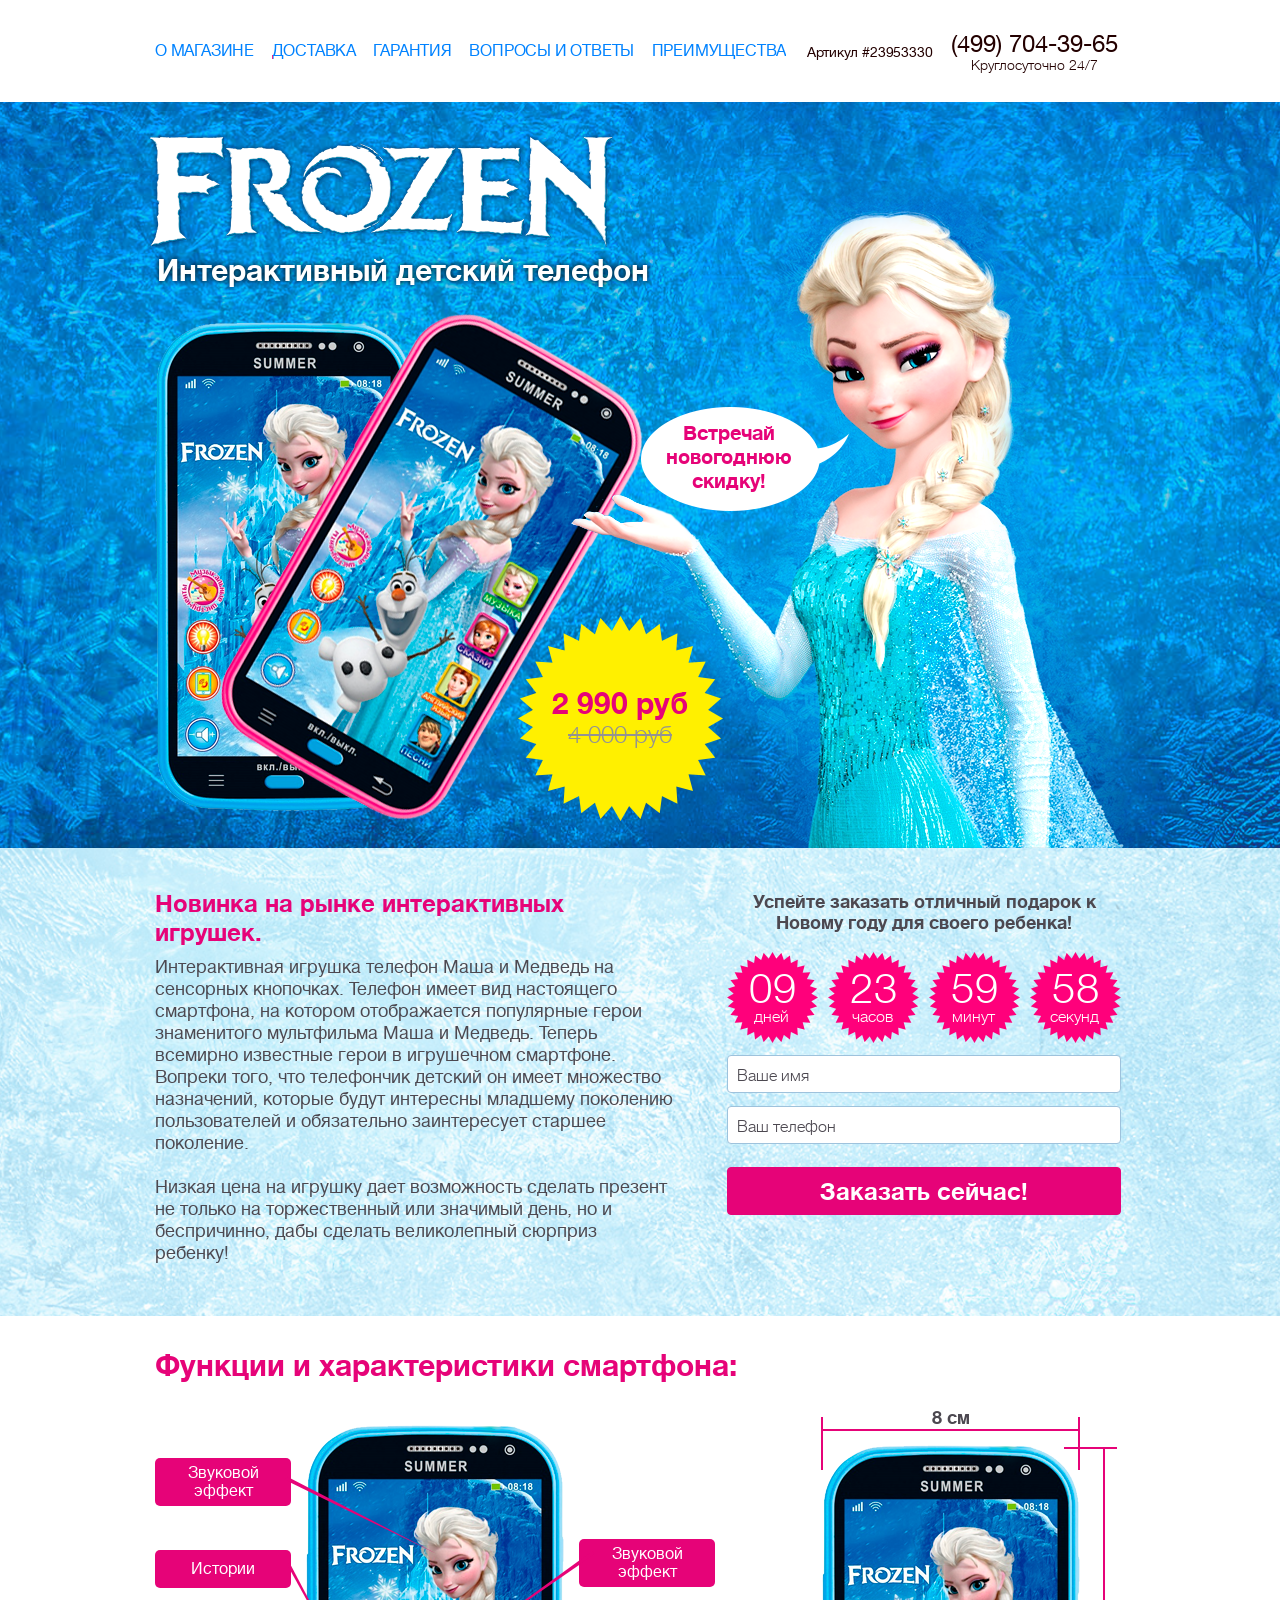
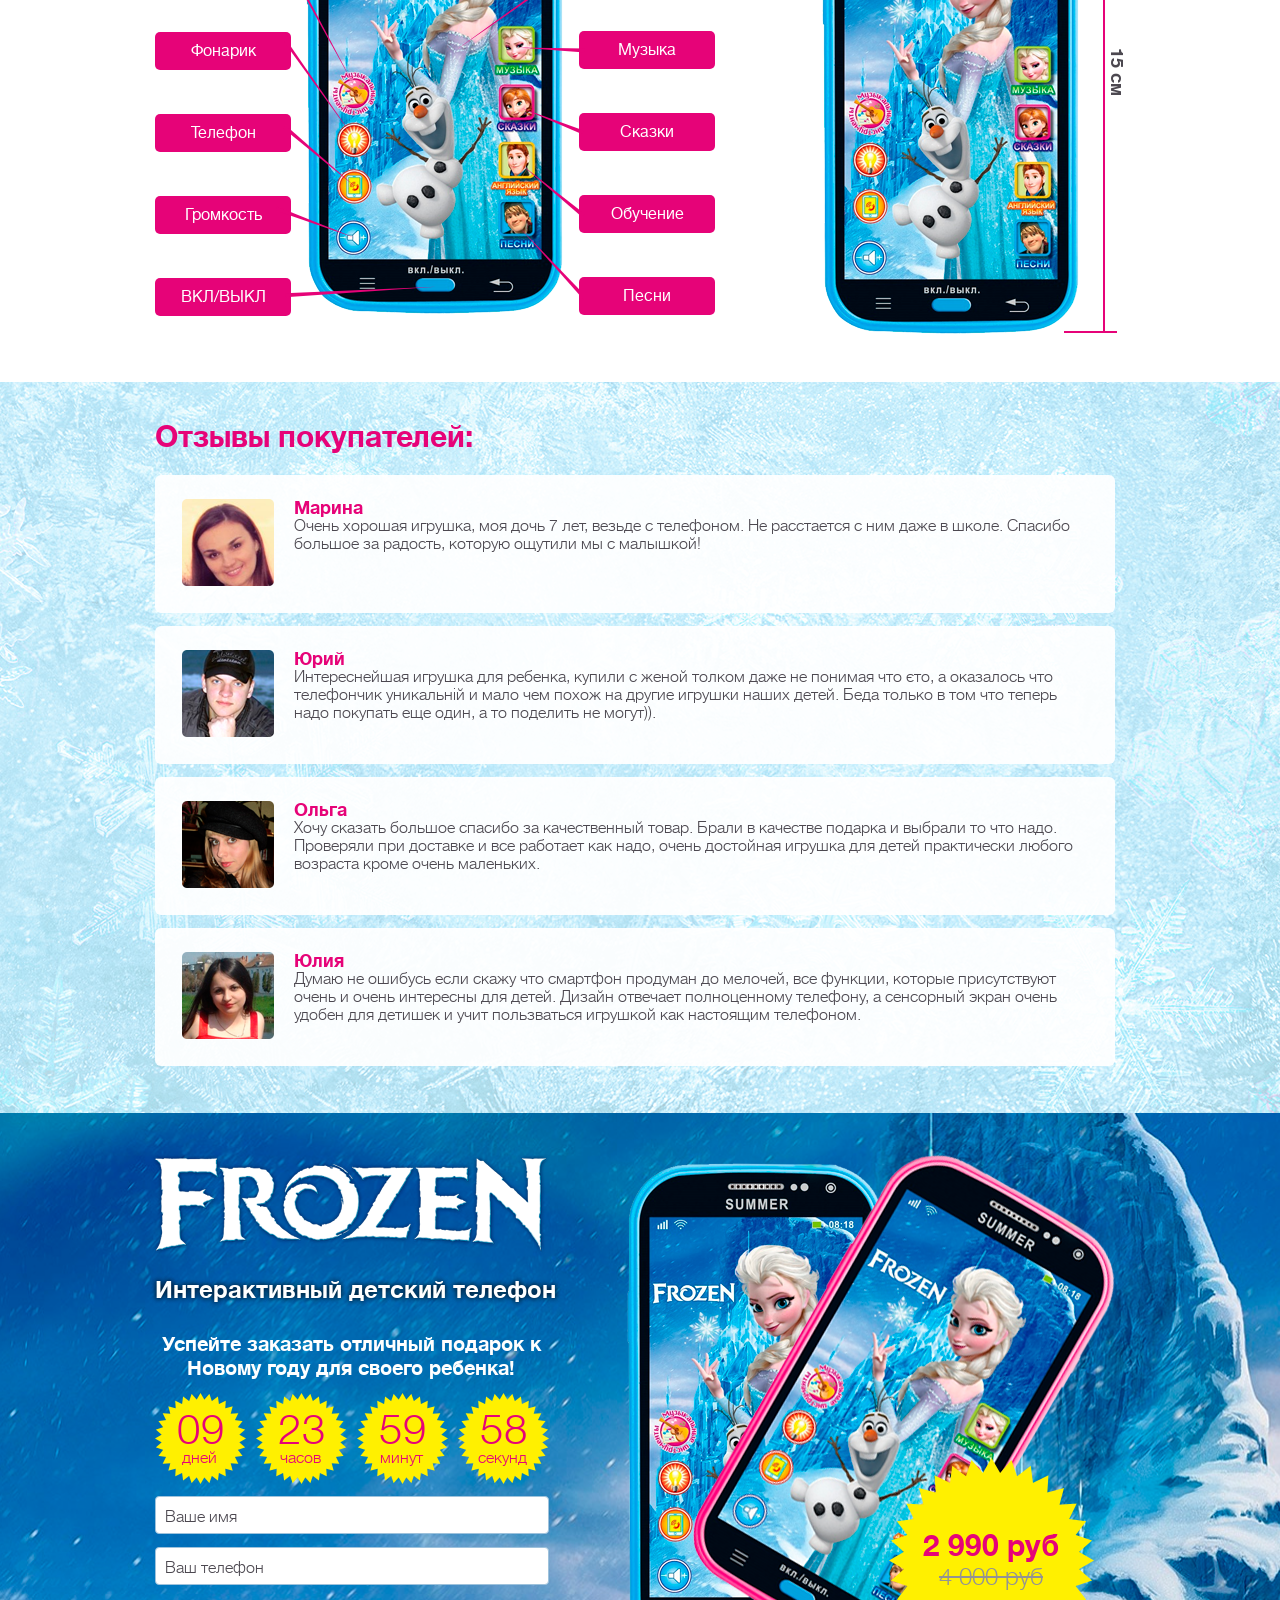
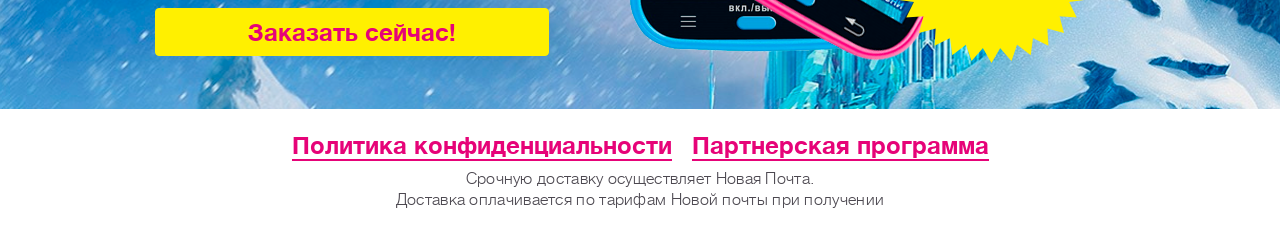
<file: index.html>
<!DOCTYPE html>
<html lang="en">
<head>
    <meta charset="UTF-8">
    <meta http-equiv="X-UA-Compatible" content="IE=edge">
    <meta name="viewport" content="width=device-width, initial-scale=1.0">
    <title>Frozen</title>
    <link rel="shortcut icon" href="./img/phones.png" type="image/x-icon">
    <link rel="stylesheet" type="text/css" href="./css/style.css">
    <link rel="stylesheet" type="text/css" href="./css/jquery.countdown.css">
    <link rel="stylesheet" type="text/css" href="./css/responsive.css">
    <link rel="stylesheet" type="text/css" href="./vendore/bootstrap-4.0.0/dist/css/bootstrap.min.css">
    <link rel="stylesheet" type="text/css" href="./vendore/bootstrap-4.0.0/dist/css/bootstrap-grid.min.css">
    <link rel="stylesheet" type="text/css" href="./fonts/stylesheet.css">
    <link rel="stylesheet" type="text/css" href="./vendore/fontawesome-free-5.15.3-web/css/all.min.css">
    <script type="text/javascript" src="./js/jquery-3.0.0.js"></script>
    <script type="text/javascript" async src="./js/main.js"></script>
    <script type="text/javascript" src="./vendore/bootstrap-4.0.0/dist/js/bootstrap.min.js"></script>
    <script type="text/javascript" src="./js/jquery.countdown.js"></script>
</head>
<body>
    <main class="for__page">
        <div class="page">
            <header class="header lock-padding">
                <div class="container">
                    <div class="row">
                        <div class="col-xl-8 col-lg-8 col-md-9 col-sm-12">
                            <div class="header__burger">
                                <svg>
                                    <defs>
                                      <filter id="gooeyness">
                                        <feGaussianBlur in="SourceGraphic" stdDeviation="2.2" result="blur" />
                                        <feColorMatrix in="blur" mode="matrix" values="1 0 0 0 0  0 1 0 0 0  0 0 1 0 0  0 0 0 20 -10" result="gooeyness" />
                                        <feComposite in="SourceGraphic" in2="gooeyness" operator="atop" />
                                      </filter>
                                    </defs>
                                </svg>
                                <div class="burger-svg header__burger-svg">
                                    <svg class="burger" version="1.1" height="100" width="100" viewBox="0 0 100 100">
                                      <path class="line line1" d="M 50,65 H 70 C 70,65 75,65.198488 75,70.762712 C 75,73.779026 74.368822,78.389831 66.525424,78.389831 C 22.092231,78.389831 -18.644068,-30.508475 -18.644068,-30.508475" />
                                      <path class="line line2" d="M 50,35 H 70 C 70,35 81.355932,35.300135 81.355932,25.635593 C 81.355932,20.906215 78.841706,14.830508 72.881356,14.830508 C 35.648232,14.830508 -30.508475,84.322034 -30.508475,84.322034" />
                                      <path class="line line3" d="M 50,50 H 30 C 30,50 12.288136,47.749959 12.288136,60.169492 C 12.288136,67.738339 16.712974,73.305085 40.677966,73.305085 C 73.791674,73.305085 108.47458,-19.915254 108.47458,-19.915254" />
                                      <path class="line line4" d="M 50,50 H 70 C 70,50 81.779661,50.277128 81.779661,36.607372 C 81.779661,28.952694 77.941689,25 69.067797,25 C 39.95532,25 -16.949153,119.91525 -16.949153,119.91525" />
                                      <path class="line line5" d="M 50,65 H 30 C 30,65 17.79661,64.618439 17.79661,74.152543 C 17.79661,80.667556 25.093813,81.355932 38.559322,81.355932 C 89.504001,81.355932 135.59322,-21.186441 135.59322,-21.186441" />
                                      <path class="line line6" d="M 50,35 H 30 C 30,35 16.525424,35.528154 16.525424,24.152542 C 16.525424,17.535987 22.597755,13.559322 39.40678,13.559322 C 80.617882,13.559322 94.067797,111.01695 94.067797,111.01695" />
                                    </svg>
                                    <svg class="x" version="1.1" height="100" width="100" viewBox="0 0 100 100">
                                      <path class="line" d="M 34,32 L 66,68" />
                                      <path class="line" d="M 66,32 L 34,68" />
                                    </svg>
                                </div>
                            </div>
                            <nav class="header__menu menu">
                                <ul class="menu__list">
                                    <li class="menu__item">
                                        <a class="menu__link modal__link" href="#AboutShop">О магазине</a>
                                    </li>
                                    <li class="menu__item"><a class="menu__link modal__link" href="#Delivery">Доставка</a></li>
                                    <li class="menu__item"><a class="menu__link modal__link" href="#Guarantee">Гарантия</a></li>
                                    <li class="menu__item"><a class="menu__link modal__link" href="#Questions">Вопросы и ответы</a></li>
                                    <li class="menu__item"><a class="menu__link modal__link" href="#Advantages">Преимущества</a></li>
                                </ul>
                            </nav>
                        </div>
                        <div class="col-xl-4 col-lg-4 col-md-3 col-sm-12">
                            <div class="header__box-text">
                                <div class="header__vendor">
                                    <p class="header__vendor-code">Артикул #23953330</p>
                                </div>
                                <div class="header__phone">
                                    <a class="header__phone-number" href="tel:4997043965">(499) 704-39-65</a>
                                    <p class="header__around">Круглосуточно 24/7</p>
                                </div>
                            </div>
                        </div>
                    </div>
                </div>
            </header>

            <section class="main-baner">
                <div class="container">
                    <div class="row">
                        <div class="col-xl-12 col-lg-12 col-md-12 col-sm-12">
                            <div class="main-baner__left">
                                <div class="main-baner__titles baner__titles">
                                    <div class="main-baner__title-img baner__title-img">
                                        <img src="./img/title.png" alt="title">
                                    </div>
                                    <h2 class="main-baner__title-text baner__title-text">Интерактивный детский телефон</h2>
                                </div>
                                <div class="main-baner__phones">
                                    <img src="./img/phones.png" alt="phones">
                                </div>
                                <div class="main-baner__price price">
                                    <div class="price__img">
                                        <img src="./img/figure1.png" alt="price">
                                    </div>
                                    <div class="price__text">
                                        <div class="price__new">2 990 руб</div>
                                        <div class="price__old"> 4 000 руб</div>
                                    </div>
                                </div>
                            </div>
                            <div class="main-baner__right"> 
                                <div class="main-baner__message">
                                    <div class="message__img">
                                        <img src="./img/figure2.png" alt="message">
                                    </div>
                                    <div class="message__text">Встречай новогоднюю скидку!</div>
                                </div>
                                <div class="main-baner__elza">
                                    <img src="./img/Elza.png" alt="Elza">
                                </div>
                            </div>
                        </div>
                    </div>
                </div>
            </section>

            <section class="about">
                <div class="container">
                    <div class="row">
                        <div class="col-xl-7 col-lg-7 col-md-6 col-sm-12">
                            <div class="about__text-box">
                                <h2 class="about__title">Новинка на рынке интерактивных игрушек. 
                                </h2>
                                <p class="about__text">Интерактивная игрушка телефон Маша и Медведь на сенсорных кнопочках. Телефон имеет вид настоящего смартфона, на котором отображается популярные герои знаменитого мультфильма Маша и Медведь. Теперь всемирно известные герои в игрушечном смартфоне. Вопреки того, что телефончик детский он имеет множество назначений, которые будут интересны младшему поколению пользователей и обязательно заинтересует старшее поколение.</p>
                                <p class="about__text">Низкая цена на игрушку дает возможность сделать презент не только на торжественный или значимый день, но и беспричинно, дабы сделать великолепный сюрприз ребенку!</p>
                            </div>
                        </div>
                        <div class="col-xl-5 col-lg-5 col-md-6 col-sm-12">
                            <div class="about__timer-box timer-box">
                                <h3 class="timer-box__title">Успейте заказать отличный подарок к
                                    Новому году для своего ребенка!                                 
                                </h3>
                                <div class="timer fr">
                                    <div id="countdown"></div>
                                    <div class="clear"></div>
                                </div>
                                <form class="timer-box__form form" action="#" >
                                    <input class="form__name _required" type="text" name="form__name" id="form__name" placeholder="Ваше имя"/>
                                    <input class="form__phone _required" type="tel" name="form__phone" id="form__phone" placeholder="Ваш телефон" maxlength="13"/>
                                    <button class="form__btn" type="submit">Заказать сейчас!</button>
                                </form>
                            </div>
                        </div>
                    </div>
                </div>
            </section>

            <section class="function">
                <div class="container">
                    <div class="row">
                        <div class="col-xl-8 col-lg-8 col-md-12 col-sm-12">
                            <h2 class="function__title">Функции и характеристики смартфона:</h2>
                            <div class="function__left">
                                <div class="function__left-firstcol">
                                    <div class="function__item item-first">Звуковой эффект</div>
                                    <div class="function__item item-second">Истории</div>
                                    <div class="function__item item-third">Фонарик</div>
                                    <div class="function__item item-fourth">Телефон</div>
                                    <div class="function__item item-fifth">Громкость</div>
                                    <div class="function__item item-sixth">ВКЛ/ВЫКЛ</div>
                                </div>
                                <div class="function__left-secondcol">
                                    <div class="function__img-box">
                                        <img src="./img/phone.png" alt="phone">
                                    </div>
                                </div>
                                <div class="function__left-thirdcol">
                                    <div class="function__item item-first">Звуковой эффект</div>
                                    <div class="function__item item-second">Музыка</div>
                                    <div class="function__item item-third">Сказки</div>
                                    <div class="function__item item-fourth">Обучение</div>
                                    <div class="function__item item-fifth">Песни</div>
                                </div>
                            </div>
                        </div>
                        <div class="col-xl-4 col-lg-4 col-md-12 col-sm-12">
                            <div class="function__right">
                                <div class="function__right-firstline">
                                    <p class="function__size size-8sm">8 см</p>
                                </div>
                                <div class="function__img-box">
                                    <img src="./img/phone.png" alt="phone">
                                </div>
                                <div class="function__right-secondline">
                                    <p class="function__size size-15sm">15 см</p>
                                </div>
                            </div>
                        </div>
                    </div>
                </div>
            </section>

            <section class="reviews">
                <div class="container">
                    <div class="row">
                        <div class="col-xl-12 col-lg-12 col-md-12 col-sm-12">
                            <h2 class="reviews__title">Отзывы покупателей:</h2>
                        </div>
                        <div class="col-xl-12 col-lg-12 col-md-12 col-sm-12">
                            <div class="reviews__inner">
                                <div class="reviews__photo">
                                    <img src="./img/photo1.png" alt="photo">
                                </div>
                                <div class="reviews__text-box">
                                    <h3 class="reviews__name">Марина</h3>
                                    <p class="reviews__text">Очень хорошая игрушка, моя дочь 7 лет, везьде с телефоном. Не расстается с ним даже в школе. Спасибо большое за радость, которую ощутили мы с малышкой!</p>
                                </div>
                            </div>
                        </div>
                        <div class="col-xl-12 col-lg-12 col-md-12 col-sm-12">
                            <div class="reviews__inner">
                                <div class="reviews__photo">
                                    <img src="./img/photo2.png" alt="photo">
                                </div>
                                <div class="reviews__text-box">
                                    <h3 class="reviews__name">Юрий</h3>
                                    <p class="reviews__text">Интереснейшая игрушка для ребенка, купили с женой толком даже не понимая что єто, а оказалось что телефончик уникальній и мало чем похож на другие игрушки наших детей. Беда только в том что теперь надо покупать еще один, а то поделить не могут)).</p>
                                </div>
                            </div>
                        </div>
                        <div class="col-xl-12 col-lg-12 col-md-12 col-sm-12">
                            <div class="reviews__inner">
                                <div class="reviews__photo">
                                    <img src="./img/photo3.png" alt="photo">
                                </div>
                                <div class="reviews__text-box">
                                    <h3 class="reviews__name">Ольга</h3>
                                    <p class="reviews__text">Хочу сказать большое спасибо за качественный товар. Брали в качестве подарка и выбрали то что надо. Проверяли при доставке и все работает как надо, очень достойная игрушка для детей практически любого возраста кроме очень маленьких.</p>
                                </div>
                            </div>
                        </div>
                        <div class="col-xl-12 col-lg-12 col-md-12 col-sm-12">
                            <div class="reviews__inner">
                                <div class="reviews__photo">
                                    <img src="./img/photo4.png" alt="photo">
                                </div>
                                <div class="reviews__text-box">
                                    <h3 class="reviews__name">Юлия</h3>
                                    <p class="reviews__text">Думаю не ошибусь если скажу что смартфон продуман до мелочей, все функции, которые присутствуют очень и очень интересны для детей. Дизайн отвечает полноценному телефону, а сенсорный экран очень удобен для детишек и учит пользваться игрушкой как настоящим телефоном.</p>
                                </div>
                            </div>
                        </div>
                    </div>
                </div>
            </section>

            <section class="footer-baner">
                <div class="container">
                    <div class="row">
                        <div class="col-xl-6 col-lg-6 col-md-6 col-sm-12">
                            <div class="footer-baner__left">
                                <div class="footer-baner__titles baner__titles">
                                    <div class="footer-baner__title-img baner__title-img">
                                        <img src="./img/title2.png" alt="title">
                                    </div>
                                    <h2 class="footer-baner__title-text baner__title-text">Интерактивный детский телефон</h2>
                                </div>
                                <div class="footer__timer-box timer-box">
                                    <h3 class="timer-box__title">Успейте заказать отличный подарок к
                                        Новому году для своего ребенка!                                 
                                    </h3>
                                    <div class="timer fr">
                                        <div id="countdown2"></div>
                                        <div class="clear"></div>
                                    </div>
                                    <form class="timer-box__form form" action="#" >
                                        <input class="form__name _required" type="text" name="form__name" id="form__name" placeholder="Ваше имя"/>
                                        <input class="form__phone _required" type="tel" name="form__phone" id="form__phone" placeholder="Ваш телефон" maxlength="13"/>
                                        <button class="form__btn" type="submit">Заказать сейчас!</button>
                                    </form>
                                </div>
                            </div>
                        </div>
                        <div class="col-xl-6 col-lg-6 col-md-6 col-sm-12">
                            <div class="footer-baner__right">
                                <div class="footer-baner__phones">
                                    <img src="./img/phones.png" alt="phones">
                                </div>
                                <div class="footer-baner__price price">
                                    <div class="price__img">
                                        <img src="./img/figure1.png" alt="price">
                                    </div>
                                    <div class="price__text">
                                        <div class="price__new">2 990 руб</div>
                                        <div class="price__old"> 4 000 руб</div>
                                    </div>
                                </div>
                            </div>
                        </div>
                    </div>
                </div>
            </section>

            <div id="button-up" class="lock-padding">
                <i class="fa fa-chevron-up"></i>
            </div>
            
        </div>
        <footer class="footer">
            <div class="container">
                <div class="row">
                    <div class="col-xl-12 col-lg-12 col-md-12 col-sm-12">
                        <div class="footer__inner">
                            <div class="footer__links">
                                <a href="#" class="footer__link-item">Политика конфиденциальности</a>
                                <a href="#" class="footer__link-item">Партнерская программа</a>
                            </div>
                            <div class="footer__text">
                                <p class="footer__text-item">Срочную доставку осуществляет Новая Почта.</p>
                                <p class="footer__text-item">Доставка оплачивается по тарифам Новой почты при получении</p>
                            </div>
                        </div>
                    </div>
                </div>
            </div>
        </footer>

        <!-- MODAL-WINDOWS -->
        <section class="modal-windows">
            <div class="modal-window" id="AboutShop">
                <div class="modal-window__inner">
                    <div class="modal-content">
                        <div class="modal-header">
                        <h2 class="modal-title" id="exampleModalLabel">О магазине</h2>
                        <button type="button" class="close close-modal" data-dismiss="modal" aria-label="Close">
                            <span aria-hidden="true">&times;</span>
                        </button>
                        </div>
                        <div class="modal-body">
                            <p>Наш сайт - часть крупной сети интернет-магазинов, занимающейся розничной продажей популярных товаров уже несколько лет. Все наши товары являются оригиналами высшего качества, ввезены легально и имеют все необходимые сертификаты. У нас одни из самых низких цен, т.к. мы покупаем товары напрямую у производителя.</p>
                            <p>Все наши товары являются оригиналами высшего качества, ввезены легально и имеют все необходимые сертификаты. У нас одни из самых низких цен, т.к. мы покупаем товары напрямую у производителя. </p>
                            <p>Наш магазин имеет свой колл-центр, состоящий из более 300 операторов для оперативного приема всех заказов. У нас есть курьерская служба, обладающая собственным парком автомобилей.</p>
                            <p>Мы доставляем заказы практически во все регионы страны и принимаем большинство способов оплаты товаров, начиная от наложенного платежа и заканчивая различными электронными системами.</p>
                            <p>Мы всегда идем навстречу пожеланиям клиентов. Надеемся, что вы останетесь довольны обращением в наш магазин.</p>
                        </div>
                        <div class="modal-footer">
                        <button type="button" class="btn btn-secondary close-modal" data-dismiss="modal">Вернуться назад</button>
                        </div>
                    </div>
                </div>
            </div>

            <div class="modal-window" id="Delivery">
                <div class="modal-window__inner">
                <div class="modal-content">
                    <div class="modal-header">
                    <h2 class="modal-title" id="exampleModalLabel">Доставка</h2>
                    <button type="button" class="close close-modal" data-dismiss="modal" aria-label="Close">
                        <span aria-hidden="true">&times;</span>
                    </button>
                    </div>
                    <div class="modal-body">
                        <p>Мы доставляем практически во все города России. Доступные способы зависят от региона доставки. Стоимость доставки в разные регионы может различаться и составляет в среднем от 250 руб (Москва) до 400 руб. (доставка легких товаров в регионы) </p>
                        <ul>
                            <li>Доставка курьером</li>
                            <li>Самовывоз</li>
                            <li>Отправка по почте</li>
                        </ul>
                    </div>
                    <div class="modal-footer">
                    <button type="button" class="btn btn-secondary close-modal" data-dismiss="modal">Вернуться назад</button>
                    </div>
                </div>
                </div>
            </div>

            <div class="modal-window" id="Guarantee">
                <div class="modal-window__inner">
                <div class="modal-content">
                    <div class="modal-header">
                    <h2 class="modal-title" id="exampleModalLabel">Гарантии</h2>
                    <button type="button" class="close close-modal" data-dismiss="modal" aria-label="Close">
                        <span aria-hidden="true">&times;</span>
                    </button>
                    </div>
                    <div class="modal-body">
                        <p>Наш интернет-магазин предлагает только оригинальные и абсолютно новые товары, упакованные заводом-изготовителем.</p>
                        <p>На все товары есть необходимые сертификаты и разрешения, которые регламентируются текущим законодательством РФ.</p>
                        <p>К каждому товару прилагается чек и при необходимости гарантийный талон, которые позволяют отремонтировать или заменить товар в сервисных центрах в течении всего гарантийного срока. В среднем гарантийный срок составляет 3 месяца и зависит от модели товара.</p>
                        <p>Пожалуйста, для исключения разногласий, тщательно проверяйте комплектацию и работоспособность товара при его получении.</p>
                        <p>Мы действуем в соответствии с законодательством РФ и Законом о защите прав потребителей, поэтому Вы можете быть уверены, что если Вас по каким-то причинам не устроит купленный Вами товар, то Вы можете отказаться от него и получить уплаченные деньги назад в течение 7 дней с момента покупки (этот срок установлен для дистанционной торговли).</p>
                    </div>
                    <div class="modal-footer">
                    <button type="button" class="btn btn-secondary close-modal" data-dismiss="modal">Вернуться назад</button>
                    </div>
                </div>
                </div>
            </div>

            <div class="modal-window" id="Questions">
                <div class="modal-window__inner">
                <div class="modal-content">
                    <div class="modal-header">
                    <h2 class="modal-title" id="exampleModalLabel">Вопросы и ответы</h2>
                    <button type="button" class="close close-modal" data-dismiss="modal" aria-label="Close">
                        <span aria-hidden="true">&times;</span>
                    </button>
                    </div>
                    <div class="modal-body">
                        <p>Как сделать заказ через сайт?</p>
                        <p>Нажмите кнопку "заказать", заполните необходимые поля и наши операторы свяжутся с Вами в течении часа в рабочее время. </p>
                        <p>Как заказать товар по телефону?</p>
                        <p>Просто позвоните по указанному телефону и скажите оператору, что вы хотите заказать такой-то товар в таком-то количестве. Обязательно скажите оператору артикул товара, который указан справа, без артикула мы не сможем принять заказ, т.к. наш колл-центр работает со 100 000 товаров часто с похожими названиями и по названию товара оператор не сможет оформить заказ. Поэтому мы рекомендуем оформлять заказ на сайте.</p>
                        <p>Как оплатить заказ?</p>
                        <p>Оплатить можно наличными при получении, а также с помощью систем Webmoney и Яндекс-Деньги, банковским переводом на наш счет в Сбербанке, почтовым переводом.</p>
                        <p>Сколько времени занимает доставка?</p>
                        <p>Мы стараемся максимально быстро доставлять заказы, особенно курьером или в пункты самовывоза в крупных городах. По Москве доставка занимает 1 день, по Санкт-Петербургу - от 3 до 5 рабочих дней, в другие города в среднем от 4 до 12 рабочих дней. Доставка в регионы почтой составляет может занимать от 10 до 30 дней в зависимости от удаленности. Мы рекомендуем выбирать доставку курьером или в пункт самовывоза при такой возможности.</p>
                        <p>Сколько стоит доставка?</p>
                        <p>Стоимость доставки по Москве - 250 руб, Московская область - 400 руб. Другие регионы - в среднем от 250 до 400 руб (для легких товаров), в зависимости от региона. Самовывоз также платный и стоит немного дешевле курьерской доставки, в связи с тем, что используются пункты самовывоза сторонних курьерских служб, которые берут за это деньги. Доставка почтой стоит в среднем 250-300 рублей в зависимости от способа оплаты. </p>
                        <p>Если меня не устроил товар, могу ли я его вернуть?</p>
                        <p>Да, в соответствии с законодательством РФ о дистанционной торговле Вы можете вернуть товар в течении 7 дней с момента получения заказа.</p>
                    </div>
                    <div class="modal-footer">
                    <button type="button" class="btn btn-secondary close-modal" data-dismiss="modal">Вернуться назад</button>
                    </div>
                </div>
                </div>
            </div>

            <div class="modal-window" id="Advantages">
                <div class="modal-window__inner">
                <div class="modal-content">
                    <div class="modal-header">
                    <h2 class="modal-title" id="exampleModalLabel">Преимущества</h2>
                    <button type="button" class="close close-modal" data-dismiss="modal" aria-label="Close">
                        <span aria-hidden="true">&times;</span>
                    </button>
                    </div>
                    <div class="modal-body">
                        <p>100% гарантия качества. Только оригинальная продукция. Работа напрямую с производителем</p>
                        <p>Вы ничем не рискуете: оплата заказа при получении или другие удобные для Вас способы оплаты</p>
                        <p>Низкие цены</p>
                        <p>Пункты самовывоза в 70 городах РФ. </p>
                        <p>Быстрая доставка по РФ</p>
                        <p>Качественная поддержка клиентов - круглосуточный колл-центр </p>
                        <p>Низкая стоимость доставки - от 200 руб</p>
                        <p>Хорошие скидки и акции!</p>
                        <p>Оформление заказа за 1 клик</p>
                    </div>
                    <div class="modal-footer">
                    <button type="button" class="btn btn-secondary close-modal" data-dismiss="modal">Вернуться назад</button>
                    </div>
                </div>
                </div>
            </div>
        </section>








    </main>
</body>
</html>
</file>
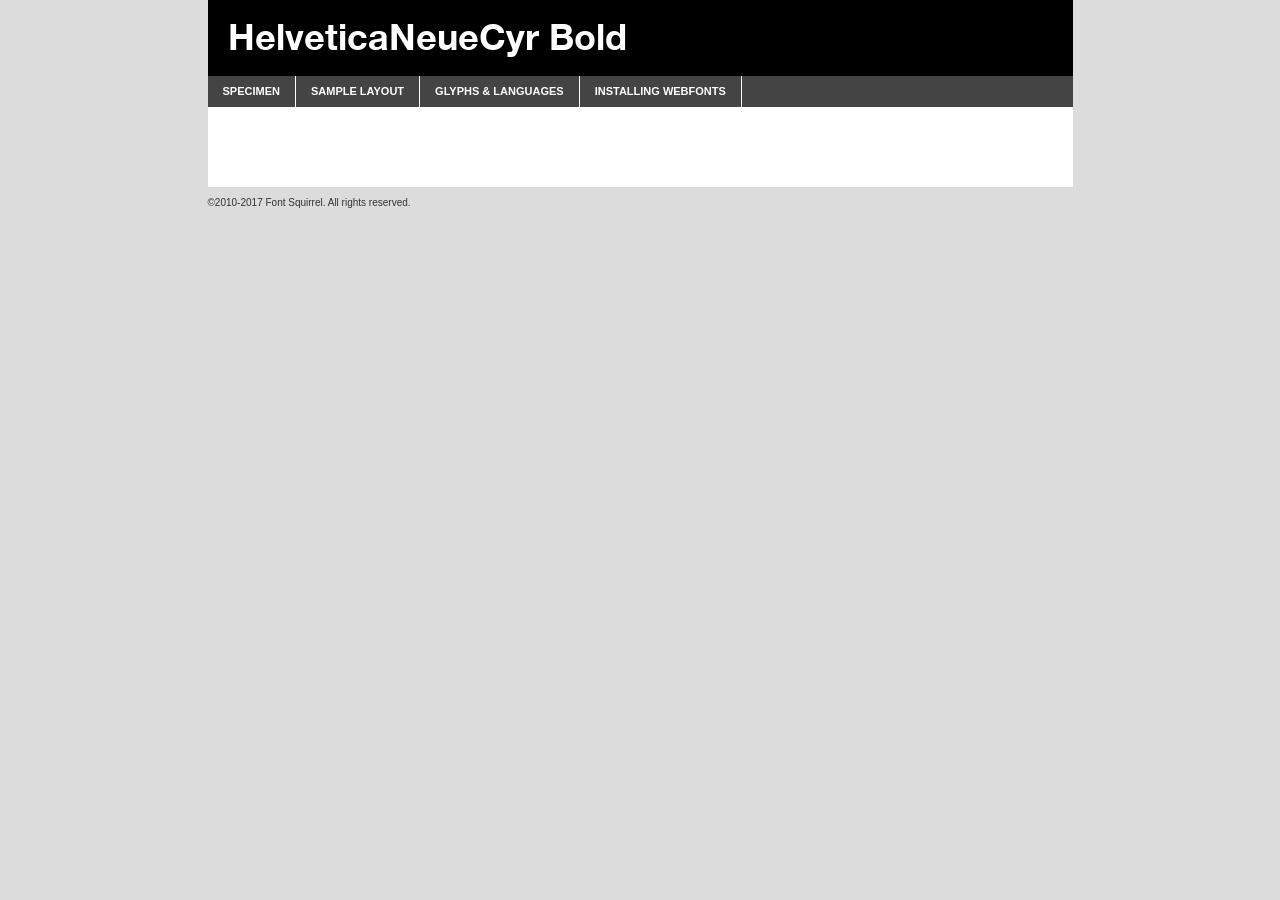
<file: fonts/helveticaneuecyr-bold-demo.html>
<!DOCTYPE html PUBLIC "-//W3C//DTD XHTML 1.0 Transitional//EN"
	"http://www.w3.org/TR/xhtml1/DTD/xhtml1-transitional.dtd">

<html xmlns="http://www.w3.org/1999/xhtml" xml:lang="en" lang="en">
<head>
	<meta http-equiv="Content-Type" content="text/html; charset=utf-8" />
	<script src="http://ajax.googleapis.com/ajax/libs/jquery/1.7.2/jquery.min.js" type="text/javascript" charset="utf-8"></script>
	<script type="text/javascript">
	(function($){$.fn.easyTabs=function(option){var param=jQuery.extend({fadeSpeed:"fast",defaultContent:1,activeClass:'active'},option);$(this).each(function(){var thisId="#"+this.id;if(param.defaultContent==''){param.defaultContent=1;}
	if(typeof param.defaultContent=="number")
	{var defaultTab=$(thisId+" .tabs li:eq("+(param.defaultContent-1)+") a").attr('href').substr(1);}else{var defaultTab=param.defaultContent;}
	$(thisId+" .tabs li a").each(function(){var tabToHide=$(this).attr('href').substr(1);$("#"+tabToHide).addClass('easytabs-tab-content');});hideAll();changeContent(defaultTab);function hideAll(){$(thisId+" .easytabs-tab-content").hide();}
	function changeContent(tabId){hideAll();$(thisId+" .tabs li").removeClass(param.activeClass);$(thisId+" .tabs li a[href=#"+tabId+"]").closest('li').addClass(param.activeClass);if(param.fadeSpeed!="none")
	{$(thisId+" #"+tabId).fadeIn(param.fadeSpeed);}else{$(thisId+" #"+tabId).show();}}
	$(thisId+" .tabs li").click(function(){var tabId=$(this).find('a').attr('href').substr(1);changeContent(tabId);return false;});});}})(jQuery);
	</script>
	<link rel="stylesheet" href="specimen_files/specimen_stylesheet.css" type="text/css" charset="utf-8" />
	<link rel="stylesheet" href="stylesheet.css" type="text/css" charset="utf-8" />

	<style type="text/css">
					body{
				font-family: 'helveticaneuecyrbold';
							}
		</style>

	<title>HelveticaNeueCyr Bold Specimen</title>
	
	
	<script type="text/javascript" charset="utf-8">
		$(document).ready(function() {
			$('#container').easyTabs({defaultContent:1});
		});
	</script>
</head>

<body>
<div id="container">
	<div id="header">
		HelveticaNeueCyr Bold	</div>
	<ul class="tabs">
		<li><a href="#specimen">Specimen</a></li>
		<li><a href="#layout">Sample Layout</a></li>
				<li><a href="#glyphs">Glyphs &amp; Languages</a></li>
		<li><a href="#installing">Installing Webfonts</a></li>
		
	</ul>
	
	<div id="main_content">

		
			<div id="specimen">
		
				<div class="section">
					<div class="grid12 firstcol">
						<div class="huge">AaBb</div>
					</div>
				</div>
		
				<div class="section">
					<div class="glyph_range">A&#x200B;B&#x200b;C&#x200b;D&#x200b;E&#x200b;F&#x200b;G&#x200b;H&#x200b;I&#x200b;J&#x200b;K&#x200b;L&#x200b;M&#x200b;N&#x200b;O&#x200b;P&#x200b;Q&#x200b;R&#x200b;S&#x200b;T&#x200b;U&#x200b;V&#x200b;W&#x200b;X&#x200b;Y&#x200b;Z&#x200b;a&#x200b;b&#x200b;c&#x200b;d&#x200b;e&#x200b;f&#x200b;g&#x200b;h&#x200b;i&#x200b;j&#x200b;k&#x200b;l&#x200b;m&#x200b;n&#x200b;o&#x200b;p&#x200b;q&#x200b;r&#x200b;s&#x200b;t&#x200b;u&#x200b;v&#x200b;w&#x200b;x&#x200b;y&#x200b;z&#x200b;1&#x200b;2&#x200b;3&#x200b;4&#x200b;5&#x200b;6&#x200b;7&#x200b;8&#x200b;9&#x200b;0&#x200b;&amp;&#x200b;.&#x200b;,&#x200b;?&#x200b;!&#x200b;&#64;&#x200b;(&#x200b;)&#x200b;#&#x200b;$&#x200b;%&#x200b;*&#x200b;+&#x200b;-&#x200b;=&#x200b;:&#x200b;;</div>
				</div>
				<div class="section">
					<div class="grid12 firstcol">
						<table class="sample_table">
							<tr><td>10</td><td class="size10">abcdefghijklmnopqrstuvwxyzABCDEFGHIJKLMNOPQRSTUVWXYZ0123456789abcdefghijklmnopqrstuvwxyzABCDEFGHIJKLMNOPQRSTUVWXYZ0123456789abcdefghijklmnopqrstuvwxyzABCDEFGHIJKLMNOPQRSTUVWXYZ</td></tr>
							<tr><td>11</td><td class="size11">abcdefghijklmnopqrstuvwxyzABCDEFGHIJKLMNOPQRSTUVWXYZ0123456789abcdefghijklmnopqrstuvwxyzABCDEFGHIJKLMNOPQRSTUVWXYZ0123456789abcdefghijklmnopqrstuvwxyzABCDEFGHIJKLMNOPQRSTUVWXYZ</td></tr>
							<tr><td>12</td><td class="size12">abcdefghijklmnopqrstuvwxyzABCDEFGHIJKLMNOPQRSTUVWXYZ0123456789abcdefghijklmnopqrstuvwxyzABCDEFGHIJKLMNOPQRSTUVWXYZ0123456789abcdefghijklmnopqrstuvwxyzABCDEFGHIJKLMNOPQRSTUVWXYZ</td></tr>
							<tr><td>13</td><td class="size13">abcdefghijklmnopqrstuvwxyzABCDEFGHIJKLMNOPQRSTUVWXYZ0123456789abcdefghijklmnopqrstuvwxyzABCDEFGHIJKLMNOPQRSTUVWXYZ0123456789abcdefghijklmnopqrstuvwxyzABCDEFGHIJKLMNOPQRSTUVWXYZ</td></tr>
							<tr><td>14</td><td class="size14">abcdefghijklmnopqrstuvwxyzABCDEFGHIJKLMNOPQRSTUVWXYZ0123456789abcdefghijklmnopqrstuvwxyzABCDEFGHIJKLMNOPQRSTUVWXYZ0123456789abcdefghijklmnopqrstuvwxyzABCDEFGHIJKLMNOPQRSTUVWXYZ</td></tr>
							<tr><td>16</td><td class="size16">abcdefghijklmnopqrstuvwxyzABCDEFGHIJKLMNOPQRSTUVWXYZ0123456789abcdefghijklmnopqrstuvwxyzABCDEFGHIJKLMNOPQRSTUVWXYZ</td></tr>
							<tr><td>18</td><td class="size18">abcdefghijklmnopqrstuvwxyzABCDEFGHIJKLMNOPQRSTUVWXYZ0123456789abcdefghijklmnopqrstuvwxyzABCDEFGHIJKLMNOPQRSTUVWXYZ</td></tr>
							<tr><td>20</td><td class="size20">abcdefghijklmnopqrstuvwxyzABCDEFGHIJKLMNOPQRSTUVWXYZ0123456789abcdefghijklmnopqrstuvwxyzABCDEFGHIJKLMNOPQRSTUVWXYZ</td></tr>
							<tr><td>24</td><td class="size24">abcdefghijklmnopqrstuvwxyzABCDEFGHIJKLMNOPQRSTUVWXYZ0123456789abcdefghijklmnopqrstuvwxyzABCDEFGHIJKLMNOPQRSTUVWXYZ</td></tr>
							<tr><td>30</td><td class="size30">abcdefghijklmnopqrstuvwxyzABCDEFGHIJKLMNOPQRSTUVWXYZ0123456789abcdefghijklmnopqrstuvwxyzABCDEFGHIJKLMNOPQRSTUVWXYZ</td></tr>
							<tr><td>36</td><td class="size36">abcdefghijklmnopqrstuvwxyzABCDEFGHIJKLMNOPQRSTUVWXYZ0123456789abcdefghijklmnopqrstuvwxyzABCDEFGHIJKLMNOPQRSTUVWXYZ</td></tr>
							<tr><td>48</td><td class="size48">abcdefghijklmnopqrstuvwxyzABCDEFGHIJKLMNOPQRSTUVWXYZ0123456789abcdefghijklmnopqrstuvwxyzABCDEFGHIJKLMNOPQRSTUVWXYZ</td></tr>
							<tr><td>60</td><td class="size60">abcdefghijklmnopqrstuvwxyzABCDEFGHIJKLMNOPQRSTUVWXYZ0123456789abcdefghijklmnopqrstuvwxyzABCDEFGHIJKLMNOPQRSTUVWXYZ</td></tr>
							<tr><td>72</td><td class="size72">abcdefghijklmnopqrstuvwxyzABCDEFGHIJKLMNOPQRSTUVWXYZ0123456789abcdefghijklmnopqrstuvwxyzABCDEFGHIJKLMNOPQRSTUVWXYZ</td></tr>
							<tr><td>90</td><td class="size90">abcdefghijklmnopqrstuvwxyzABCDEFGHIJKLMNOPQRSTUVWXYZ0123456789abcdefghijklmnopqrstuvwxyzABCDEFGHIJKLMNOPQRSTUVWXYZ</td></tr>
						</table>
				
					</div>
			
				</div>
		
		
		
								<div class="section" id="bodycomparison">


										<div id="xheight">
				<div class="fontbody">&#x25FC;&#x25FC;&#x25FC;&#x25FC;&#x25FC;&#x25FC;&#x25FC;&#x25FC;&#x25FC;&#x25FC;&#x25FC;&#x25FC;&#x25FC;&#x25FC;&#x25FC;&#x25FC;&#x25FC;&#x25FC;&#x25FC;&#x25FC;&#x25FC;&#x25FC;&#x25FC;&#x25FC;&#x25FC;&#x25FC;&#x25FC;&#x25FC;&#x25FC;&#x25FC;&#x25FC;&#x25FC;&#x25FC;&#x25FC;&#x25FC;&#x25FC;&#x25FC;&#x25FC;&#x25FC;&#x25FC;&#x25FC;&#x25FC;&#x25FC;&#x25FC;&#x25FC;&#x25FC;&#x25FC;&#x25FC;&#x25FC;&#x25FC;&#x25FC;&#x25FC;&#x25FC;&#x25FC;&#x25FC;&#x25FC;&#x25FC;&#x25FC;&#x25FC;&#x25FC;&#x25FC;&#x25FC;&#x25FC;&#x25FC;&#x25FC;&#x25FC;&#x25FC;&#x25FC;&#x25FC;&#x25FC;&#x25FC;&#x25FC;&#x25FC;&#x25FC;&#x25FC;&#x25FC;&#x25FC;&#x25FC;&#x25FC;&#x25FC;&#x25FC;&#x25FC;&#x25FC;&#x25FC;&#x25FC;&#x25FC;&#x25FC;&#x25FC;&#x25FC;&#x25FC;&#x25FC;&#x25FC;&#x25FC;&#x25FC;&#x25FC;&#x25FC;&#x25FC;&#x25FC;&#x25FC;body</div><div class="arialbody">body</div><div class="verdanabody">body</div><div class="georgiabody">body</div></div>
										<div class="fontbody" style="z-index:1">
											body<span>HelveticaNeueCyr Bold</span>
										</div>
										<div class="arialbody" style="z-index:1">
											body<span>Arial</span>
										</div>
										<div class="verdanabody" style="z-index:1">
											body<span>Verdana</span>
										</div>
										<div class="georgiabody" style="z-index:1">
											body<span>Georgia</span>
										</div>



								</div>
		
		
				<div class="section psample psample_row1" id="">
					
					<div class="grid2 firstcol">
						<p class="size10"><span>10.</span>Aenean lacinia bibendum nulla sed consectetur. Fusce dapibus, tellus ac cursus commodo, tortor mauris condimentum nibh, ut fermentum massa justo sit amet risus. Nullam id dolor id nibh ultricies vehicula ut id elit. Cum sociis natoque penatibus et magnis dis parturient montes, nascetur ridiculus mus. Nulla vitae elit libero, a pharetra augue.</p>
			
					</div>
					<div class="grid3">
						<p class="size11"><span>11.</span>Aenean lacinia bibendum nulla sed consectetur. Fusce dapibus, tellus ac cursus commodo, tortor mauris condimentum nibh, ut fermentum massa justo sit amet risus. Nullam id dolor id nibh ultricies vehicula ut id elit. Cum sociis natoque penatibus et magnis dis parturient montes, nascetur ridiculus mus. Nulla vitae elit libero, a pharetra augue.</p>
			
					</div>
					<div class="grid3">
						<p class="size12"><span>12.</span>Aenean lacinia bibendum nulla sed consectetur. Fusce dapibus, tellus ac cursus commodo, tortor mauris condimentum nibh, ut fermentum massa justo sit amet risus. Nullam id dolor id nibh ultricies vehicula ut id elit. Cum sociis natoque penatibus et magnis dis parturient montes, nascetur ridiculus mus. Nulla vitae elit libero, a pharetra augue.</p>
			
					</div>
					<div class="grid4">
						<p class="size13"><span>13.</span>Aenean lacinia bibendum nulla sed consectetur. Fusce dapibus, tellus ac cursus commodo, tortor mauris condimentum nibh, ut fermentum massa justo sit amet risus. Nullam id dolor id nibh ultricies vehicula ut id elit. Cum sociis natoque penatibus et magnis dis parturient montes, nascetur ridiculus mus. Nulla vitae elit libero, a pharetra augue.</p>
			
					</div>
					<div class="white_blend"></div>
					
				</div>
				<div class="section psample psample_row2" id="">
					<div class="grid3 firstcol">
						<p class="size14"><span>14.</span>Aenean lacinia bibendum nulla sed consectetur. Fusce dapibus, tellus ac cursus commodo, tortor mauris condimentum nibh, ut fermentum massa justo sit amet risus. Nullam id dolor id nibh ultricies vehicula ut id elit. Cum sociis natoque penatibus et magnis dis parturient montes, nascetur ridiculus mus. Nulla vitae elit libero, a pharetra augue.</p>
			
					</div>
					<div class="grid4">
						<p class="size16"><span>16.</span>Aenean lacinia bibendum nulla sed consectetur. Fusce dapibus, tellus ac cursus commodo, tortor mauris condimentum nibh, ut fermentum massa justo sit amet risus. Nullam id dolor id nibh ultricies vehicula ut id elit. Cum sociis natoque penatibus et magnis dis parturient montes, nascetur ridiculus mus. Nulla vitae elit libero, a pharetra augue.</p>
			
					</div>
					<div class="grid5">
						<p class="size18"><span>18.</span>Aenean lacinia bibendum nulla sed consectetur. Fusce dapibus, tellus ac cursus commodo, tortor mauris condimentum nibh, ut fermentum massa justo sit amet risus. Nullam id dolor id nibh ultricies vehicula ut id elit. Cum sociis natoque penatibus et magnis dis parturient montes, nascetur ridiculus mus. Nulla vitae elit libero, a pharetra augue.</p>
			
					</div>

					<div class="white_blend"></div>

				</div>
				
				<div class="section psample psample_row3" id="">
					<div class="grid5 firstcol">
						<p class="size20"><span>20.</span>Aenean lacinia bibendum nulla sed consectetur. Fusce dapibus, tellus ac cursus commodo, tortor mauris condimentum nibh, ut fermentum massa justo sit amet risus. Nullam id dolor id nibh ultricies vehicula ut id elit. Cum sociis natoque penatibus et magnis dis parturient montes, nascetur ridiculus mus. Nulla vitae elit libero, a pharetra augue.</p>
					</div>
					<div class="grid7">
						<p class="size24"><span>24.</span>Aenean lacinia bibendum nulla sed consectetur. Fusce dapibus, tellus ac cursus commodo, tortor mauris condimentum nibh, ut fermentum massa justo sit amet risus. Nullam id dolor id nibh ultricies vehicula ut id elit. Cum sociis natoque penatibus et magnis dis parturient montes, nascetur ridiculus mus. Nulla vitae elit libero, a pharetra augue.</p>
					</div>
					
					<div class="white_blend"></div>
					
				</div>
				
				<div class="section psample psample_row4" id="">
					<div class="grid12 firstcol">
						<p class="size30"><span>30.</span>Aenean lacinia bibendum nulla sed consectetur. Fusce dapibus, tellus ac cursus commodo, tortor mauris condimentum nibh, ut fermentum massa justo sit amet risus. Nullam id dolor id nibh ultricies vehicula ut id elit. Cum sociis natoque penatibus et magnis dis parturient montes, nascetur ridiculus mus. Nulla vitae elit libero, a pharetra augue.</p>
					</div>
					<div class="white_blend"></div>
					
				</div>
				
				
				
				<div class="section psample psample_row1 fullreverse">
					<div class="grid2 firstcol">
						<p class="size10"><span>10.</span>Aenean lacinia bibendum nulla sed consectetur. Fusce dapibus, tellus ac cursus commodo, tortor mauris condimentum nibh, ut fermentum massa justo sit amet risus. Nullam id dolor id nibh ultricies vehicula ut id elit. Cum sociis natoque penatibus et magnis dis parturient montes, nascetur ridiculus mus. Nulla vitae elit libero, a pharetra augue.</p>
			
					</div>
					<div class="grid3">
						<p class="size11"><span>11.</span>Aenean lacinia bibendum nulla sed consectetur. Fusce dapibus, tellus ac cursus commodo, tortor mauris condimentum nibh, ut fermentum massa justo sit amet risus. Nullam id dolor id nibh ultricies vehicula ut id elit. Cum sociis natoque penatibus et magnis dis parturient montes, nascetur ridiculus mus. Nulla vitae elit libero, a pharetra augue.</p>
			
					</div>
					<div class="grid3">
						<p class="size12"><span>12.</span>Aenean lacinia bibendum nulla sed consectetur. Fusce dapibus, tellus ac cursus commodo, tortor mauris condimentum nibh, ut fermentum massa justo sit amet risus. Nullam id dolor id nibh ultricies vehicula ut id elit. Cum sociis natoque penatibus et magnis dis parturient montes, nascetur ridiculus mus. Nulla vitae elit libero, a pharetra augue.</p>
			
					</div>
					<div class="grid4">
						<p class="size13"><span>13.</span>Aenean lacinia bibendum nulla sed consectetur. Fusce dapibus, tellus ac cursus commodo, tortor mauris condimentum nibh, ut fermentum massa justo sit amet risus. Nullam id dolor id nibh ultricies vehicula ut id elit. Cum sociis natoque penatibus et magnis dis parturient montes, nascetur ridiculus mus. Nulla vitae elit libero, a pharetra augue.</p>
			
					</div>
					<div class="black_blend"></div>
					
				</div>
				
				<div class="section psample psample_row2 fullreverse">
					<div class="grid3 firstcol">
						<p class="size14"><span>14.</span>Aenean lacinia bibendum nulla sed consectetur. Fusce dapibus, tellus ac cursus commodo, tortor mauris condimentum nibh, ut fermentum massa justo sit amet risus. Nullam id dolor id nibh ultricies vehicula ut id elit. Cum sociis natoque penatibus et magnis dis parturient montes, nascetur ridiculus mus. Nulla vitae elit libero, a pharetra augue.</p>
			
					</div>
					<div class="grid4">
						<p class="size16"><span>16.</span>Aenean lacinia bibendum nulla sed consectetur. Fusce dapibus, tellus ac cursus commodo, tortor mauris condimentum nibh, ut fermentum massa justo sit amet risus. Nullam id dolor id nibh ultricies vehicula ut id elit. Cum sociis natoque penatibus et magnis dis parturient montes, nascetur ridiculus mus. Nulla vitae elit libero, a pharetra augue.</p>
			
					</div>
					<div class="grid5">
						<p class="size18"><span>18.</span>Aenean lacinia bibendum nulla sed consectetur. Fusce dapibus, tellus ac cursus commodo, tortor mauris condimentum nibh, ut fermentum massa justo sit amet risus. Nullam id dolor id nibh ultricies vehicula ut id elit. Cum sociis natoque penatibus et magnis dis parturient montes, nascetur ridiculus mus. Nulla vitae elit libero, a pharetra augue.</p>
			
					</div>
					<div class="black_blend"></div>

				</div>
				
				<div class="section psample fullreverse psample_row3" id="">
					<div class="grid5 firstcol">
						<p class="size20"><span>20.</span>Aenean lacinia bibendum nulla sed consectetur. Fusce dapibus, tellus ac cursus commodo, tortor mauris condimentum nibh, ut fermentum massa justo sit amet risus. Nullam id dolor id nibh ultricies vehicula ut id elit. Cum sociis natoque penatibus et magnis dis parturient montes, nascetur ridiculus mus. Nulla vitae elit libero, a pharetra augue.</p>
					</div>
					<div class="grid7">
						<p class="size24"><span>24.</span>Aenean lacinia bibendum nulla sed consectetur. Fusce dapibus, tellus ac cursus commodo, tortor mauris condimentum nibh, ut fermentum massa justo sit amet risus. Nullam id dolor id nibh ultricies vehicula ut id elit. Cum sociis natoque penatibus et magnis dis parturient montes, nascetur ridiculus mus. Nulla vitae elit libero, a pharetra augue.</p>
					</div>
					
					<div class="black_blend"></div>
					
				</div>
				
				<div class="section psample fullreverse psample_row4" id="" style="border-bottom: 20px #000 solid;">
					<div class="grid12 firstcol">
						<p class="size30"><span>30.</span>Aenean lacinia bibendum nulla sed consectetur. Fusce dapibus, tellus ac cursus commodo, tortor mauris condimentum nibh, ut fermentum massa justo sit amet risus. Nullam id dolor id nibh ultricies vehicula ut id elit. Cum sociis natoque penatibus et magnis dis parturient montes, nascetur ridiculus mus. Nulla vitae elit libero, a pharetra augue.</p>
					</div>
					<div class="black_blend"></div>
					
				</div>
				
				
				
				
			</div>
			
			<div id="layout">
				
				<div class="section">
					
					<div class="grid12 firstcol">
						<h1>Lorem Ipsum Dolor</h1>
						<h2>Etiam porta sem malesuada magna mollis euismod</h2>
						
						<p class="byline">By <a href="#link">Aenean Lacinia</a></p>
					</div>
				</div>
				<div class="section">
					<div class="grid8 firstcol">
						<p class="large">Donec sed odio dui. Morbi leo risus, porta ac consectetur ac, vestibulum at eros. Fusce dapibus, tellus ac cursus commodo, tortor mauris condimentum nibh, ut fermentum massa justo sit amet risus. </p>

						
						<h3>Pellentesque ornare sem</h3>

						<p>Maecenas sed diam eget risus varius blandit sit amet non magna. Maecenas faucibus mollis interdum. Donec ullamcorper nulla non metus auctor fringilla. Nullam id dolor id nibh ultricies vehicula ut id elit. Nullam id dolor id nibh ultricies vehicula ut id elit. </p>

						<p>Aenean eu leo quam. Pellentesque ornare sem lacinia quam venenatis vestibulum. Lorem ipsum dolor sit amet, consectetur adipiscing elit. Cum sociis natoque penatibus et magnis dis parturient montes, nascetur ridiculus mus. </p>

						<p>Nulla vitae elit libero, a pharetra augue. Praesent commodo cursus magna, vel scelerisque nisl consectetur et. Aenean lacinia bibendum nulla sed consectetur. </p>

						<p>Nullam quis risus eget urna mollis ornare vel eu leo. Nullam quis risus eget urna mollis ornare vel eu leo. Maecenas sed diam eget risus varius blandit sit amet non magna. Donec ullamcorper nulla non metus auctor fringilla. </p>

						<h3>Cras mattis consectetur</h3>

						<p>Aenean eu leo quam. Pellentesque ornare sem lacinia quam venenatis vestibulum. Aenean lacinia bibendum nulla sed consectetur. Integer posuere erat a ante venenatis dapibus posuere velit aliquet. Cras mattis consectetur purus sit amet fermentum. </p>

						<p>Nullam id dolor id nibh ultricies vehicula ut id elit. Nullam quis risus eget urna mollis ornare vel eu leo. Cras mattis consectetur purus sit amet fermentum.</p>
					</div>
					
					<div class="grid4 sidebar">
						
						<div class="box reverse">
							<p class="last">Nullam quis risus eget urna mollis ornare vel eu leo. Donec ullamcorper nulla non metus auctor fringilla. Cras mattis consectetur purus sit amet fermentum. Sed posuere consectetur est at lobortis. Lorem ipsum dolor sit amet, consectetur adipiscing elit. </p>
						</div>
						
						<p class="caption">Maecenas sed diam eget risus varius.</p>

						<p>Vestibulum id ligula porta felis euismod semper. Integer posuere erat a ante venenatis dapibus posuere velit aliquet. Vestibulum id ligula porta felis euismod semper. Sed posuere consectetur est at lobortis. Maecenas sed diam eget risus varius blandit sit amet non magna. Fusce dapibus, tellus ac cursus commodo, tortor mauris condimentum nibh, ut fermentum massa justo sit amet risus. </p>

					

						<p>Duis mollis, est non commodo luctus, nisi erat porttitor ligula, eget lacinia odio sem nec elit. Aenean lacinia bibendum nulla sed consectetur. Vivamus sagittis lacus vel augue laoreet rutrum faucibus dolor auctor. Aenean lacinia bibendum nulla sed consectetur. Nullam quis risus eget urna mollis ornare vel eu leo. </p>

						<p>Praesent commodo cursus magna, vel scelerisque nisl consectetur et. Donec ullamcorper nulla non metus auctor fringilla. Maecenas faucibus mollis interdum. Fusce dapibus, tellus ac cursus commodo, tortor mauris condimentum nibh, ut fermentum massa justo sit amet risus. </p>

					</div>
				</div>
				
			</div>


			



		<div id="glyphs">
			<div class="section">
				<div class="grid12 firstcol">
			
				<h1>Language Support</h1>
				<p>The subset of HelveticaNeueCyr Bold in this kit supports the following languages:<br />
			
					Cyrillic, English, Arrernte, Bislama, Cebuano, Fijian, Gilbertese, Hmong, Ibanag, Iloko_ilokano, Interglossa_glosa, Interlingua, Lojban, Norfolk_pitcairnese, Oromo, Rotokas, Seychelles_creole, Shona, Somali, Southern_ndebele, Swahili, Swati_swazi, Tok_pisin, Warlpiri, Xhosa, Zulu, Latinbasic, Ubasic, Demo				</p>
				<h1>Glyph Chart</h1>
				<p>The subset of HelveticaNeueCyr Bold in this kit includes all the glyphs listed below. Unicode entities are included above each glyph to help you insert individual characters into your layout.</p>
				<div id="glyph_chart">
			
																				 <div><p>&amp;#32;</p>&#32;</div>
																				 <div><p>&amp;#33;</p>&#33;</div>
																				 <div><p>&amp;#34;</p>&#34;</div>
																				 <div><p>&amp;#35;</p>&#35;</div>
																				 <div><p>&amp;#36;</p>&#36;</div>
																				 <div><p>&amp;#37;</p>&#37;</div>
																				 <div><p>&amp;#38;</p>&#38;</div>
																				 <div><p>&amp;#39;</p>&#39;</div>
																				 <div><p>&amp;#40;</p>&#40;</div>
																				 <div><p>&amp;#41;</p>&#41;</div>
																				 <div><p>&amp;#42;</p>&#42;</div>
																				 <div><p>&amp;#43;</p>&#43;</div>
																				 <div><p>&amp;#44;</p>&#44;</div>
																				 <div><p>&amp;#45;</p>&#45;</div>
																				 <div><p>&amp;#46;</p>&#46;</div>
																				 <div><p>&amp;#47;</p>&#47;</div>
																				 <div><p>&amp;#48;</p>&#48;</div>
																				 <div><p>&amp;#49;</p>&#49;</div>
																				 <div><p>&amp;#50;</p>&#50;</div>
																				 <div><p>&amp;#51;</p>&#51;</div>
																				 <div><p>&amp;#52;</p>&#52;</div>
																				 <div><p>&amp;#53;</p>&#53;</div>
																				 <div><p>&amp;#54;</p>&#54;</div>
																				 <div><p>&amp;#55;</p>&#55;</div>
																				 <div><p>&amp;#56;</p>&#56;</div>
																				 <div><p>&amp;#57;</p>&#57;</div>
																				 <div><p>&amp;#58;</p>&#58;</div>
																				 <div><p>&amp;#59;</p>&#59;</div>
																				 <div><p>&amp;#60;</p>&#60;</div>
																				 <div><p>&amp;#61;</p>&#61;</div>
																				 <div><p>&amp;#62;</p>&#62;</div>
																				 <div><p>&amp;#63;</p>&#63;</div>
																				 <div><p>&amp;#64;</p>&#64;</div>
																				 <div><p>&amp;#65;</p>&#65;</div>
																				 <div><p>&amp;#66;</p>&#66;</div>
																				 <div><p>&amp;#67;</p>&#67;</div>
																				 <div><p>&amp;#68;</p>&#68;</div>
																				 <div><p>&amp;#69;</p>&#69;</div>
																				 <div><p>&amp;#70;</p>&#70;</div>
																				 <div><p>&amp;#71;</p>&#71;</div>
																				 <div><p>&amp;#72;</p>&#72;</div>
																				 <div><p>&amp;#73;</p>&#73;</div>
																				 <div><p>&amp;#74;</p>&#74;</div>
																				 <div><p>&amp;#75;</p>&#75;</div>
																				 <div><p>&amp;#76;</p>&#76;</div>
																				 <div><p>&amp;#77;</p>&#77;</div>
																				 <div><p>&amp;#78;</p>&#78;</div>
																				 <div><p>&amp;#79;</p>&#79;</div>
																				 <div><p>&amp;#80;</p>&#80;</div>
																				 <div><p>&amp;#81;</p>&#81;</div>
																				 <div><p>&amp;#82;</p>&#82;</div>
																				 <div><p>&amp;#83;</p>&#83;</div>
																				 <div><p>&amp;#84;</p>&#84;</div>
																				 <div><p>&amp;#85;</p>&#85;</div>
																				 <div><p>&amp;#86;</p>&#86;</div>
																				 <div><p>&amp;#87;</p>&#87;</div>
																				 <div><p>&amp;#88;</p>&#88;</div>
																				 <div><p>&amp;#89;</p>&#89;</div>
																				 <div><p>&amp;#90;</p>&#90;</div>
																				 <div><p>&amp;#91;</p>&#91;</div>
																				 <div><p>&amp;#92;</p>&#92;</div>
																				 <div><p>&amp;#93;</p>&#93;</div>
																				 <div><p>&amp;#94;</p>&#94;</div>
																				 <div><p>&amp;#95;</p>&#95;</div>
																				 <div><p>&amp;#96;</p>&#96;</div>
																				 <div><p>&amp;#97;</p>&#97;</div>
																				 <div><p>&amp;#98;</p>&#98;</div>
																				 <div><p>&amp;#99;</p>&#99;</div>
																				 <div><p>&amp;#100;</p>&#100;</div>
																				 <div><p>&amp;#101;</p>&#101;</div>
																				 <div><p>&amp;#102;</p>&#102;</div>
																				 <div><p>&amp;#103;</p>&#103;</div>
																				 <div><p>&amp;#104;</p>&#104;</div>
																				 <div><p>&amp;#105;</p>&#105;</div>
																				 <div><p>&amp;#106;</p>&#106;</div>
																				 <div><p>&amp;#107;</p>&#107;</div>
																				 <div><p>&amp;#108;</p>&#108;</div>
																				 <div><p>&amp;#109;</p>&#109;</div>
																				 <div><p>&amp;#110;</p>&#110;</div>
																				 <div><p>&amp;#111;</p>&#111;</div>
																				 <div><p>&amp;#112;</p>&#112;</div>
																				 <div><p>&amp;#113;</p>&#113;</div>
																				 <div><p>&amp;#114;</p>&#114;</div>
																				 <div><p>&amp;#115;</p>&#115;</div>
																				 <div><p>&amp;#116;</p>&#116;</div>
																				 <div><p>&amp;#117;</p>&#117;</div>
																				 <div><p>&amp;#118;</p>&#118;</div>
																				 <div><p>&amp;#119;</p>&#119;</div>
																				 <div><p>&amp;#120;</p>&#120;</div>
																				 <div><p>&amp;#121;</p>&#121;</div>
																				 <div><p>&amp;#122;</p>&#122;</div>
																				 <div><p>&amp;#123;</p>&#123;</div>
																				 <div><p>&amp;#124;</p>&#124;</div>
																				 <div><p>&amp;#125;</p>&#125;</div>
																				 <div><p>&amp;#126;</p>&#126;</div>
																				 <div><p>&amp;#160;</p>&#160;</div>
																				 <div><p>&amp;#163;</p>&#163;</div>
																				 <div><p>&amp;#169;</p>&#169;</div>
																				 <div><p>&amp;#171;</p>&#171;</div>
																				 <div><p>&amp;#173;</p>&#173;</div>
																				 <div><p>&amp;#174;</p>&#174;</div>
																				 <div><p>&amp;#187;</p>&#187;</div>
																				 <div><p>&amp;#1025;</p>&#1025;</div>
																				 <div><p>&amp;#1026;</p>&#1026;</div>
																				 <div><p>&amp;#1027;</p>&#1027;</div>
																				 <div><p>&amp;#1028;</p>&#1028;</div>
																				 <div><p>&amp;#1029;</p>&#1029;</div>
																				 <div><p>&amp;#1030;</p>&#1030;</div>
																				 <div><p>&amp;#1031;</p>&#1031;</div>
																				 <div><p>&amp;#1032;</p>&#1032;</div>
																				 <div><p>&amp;#1033;</p>&#1033;</div>
																				 <div><p>&amp;#1034;</p>&#1034;</div>
																				 <div><p>&amp;#1035;</p>&#1035;</div>
																				 <div><p>&amp;#1036;</p>&#1036;</div>
																				 <div><p>&amp;#1038;</p>&#1038;</div>
																				 <div><p>&amp;#1039;</p>&#1039;</div>
																				 <div><p>&amp;#1040;</p>&#1040;</div>
																				 <div><p>&amp;#1041;</p>&#1041;</div>
																				 <div><p>&amp;#1042;</p>&#1042;</div>
																				 <div><p>&amp;#1043;</p>&#1043;</div>
																				 <div><p>&amp;#1044;</p>&#1044;</div>
																				 <div><p>&amp;#1045;</p>&#1045;</div>
																				 <div><p>&amp;#1046;</p>&#1046;</div>
																				 <div><p>&amp;#1047;</p>&#1047;</div>
																				 <div><p>&amp;#1048;</p>&#1048;</div>
																				 <div><p>&amp;#1049;</p>&#1049;</div>
																				 <div><p>&amp;#1050;</p>&#1050;</div>
																				 <div><p>&amp;#1051;</p>&#1051;</div>
																				 <div><p>&amp;#1052;</p>&#1052;</div>
																				 <div><p>&amp;#1053;</p>&#1053;</div>
																				 <div><p>&amp;#1054;</p>&#1054;</div>
																				 <div><p>&amp;#1055;</p>&#1055;</div>
																				 <div><p>&amp;#1056;</p>&#1056;</div>
																				 <div><p>&amp;#1057;</p>&#1057;</div>
																				 <div><p>&amp;#1058;</p>&#1058;</div>
																				 <div><p>&amp;#1059;</p>&#1059;</div>
																				 <div><p>&amp;#1060;</p>&#1060;</div>
																				 <div><p>&amp;#1061;</p>&#1061;</div>
																				 <div><p>&amp;#1062;</p>&#1062;</div>
																				 <div><p>&amp;#1063;</p>&#1063;</div>
																				 <div><p>&amp;#1064;</p>&#1064;</div>
																				 <div><p>&amp;#1065;</p>&#1065;</div>
																				 <div><p>&amp;#1066;</p>&#1066;</div>
																				 <div><p>&amp;#1067;</p>&#1067;</div>
																				 <div><p>&amp;#1068;</p>&#1068;</div>
																				 <div><p>&amp;#1069;</p>&#1069;</div>
																				 <div><p>&amp;#1070;</p>&#1070;</div>
																				 <div><p>&amp;#1071;</p>&#1071;</div>
																				 <div><p>&amp;#1072;</p>&#1072;</div>
																				 <div><p>&amp;#1073;</p>&#1073;</div>
																				 <div><p>&amp;#1074;</p>&#1074;</div>
																				 <div><p>&amp;#1075;</p>&#1075;</div>
																				 <div><p>&amp;#1076;</p>&#1076;</div>
																				 <div><p>&amp;#1077;</p>&#1077;</div>
																				 <div><p>&amp;#1078;</p>&#1078;</div>
																				 <div><p>&amp;#1079;</p>&#1079;</div>
																				 <div><p>&amp;#1080;</p>&#1080;</div>
																				 <div><p>&amp;#1081;</p>&#1081;</div>
																				 <div><p>&amp;#1082;</p>&#1082;</div>
																				 <div><p>&amp;#1083;</p>&#1083;</div>
																				 <div><p>&amp;#1084;</p>&#1084;</div>
																				 <div><p>&amp;#1085;</p>&#1085;</div>
																				 <div><p>&amp;#1086;</p>&#1086;</div>
																				 <div><p>&amp;#1087;</p>&#1087;</div>
																				 <div><p>&amp;#1088;</p>&#1088;</div>
																				 <div><p>&amp;#1089;</p>&#1089;</div>
																				 <div><p>&amp;#1090;</p>&#1090;</div>
																				 <div><p>&amp;#1091;</p>&#1091;</div>
																				 <div><p>&amp;#1092;</p>&#1092;</div>
																				 <div><p>&amp;#1093;</p>&#1093;</div>
																				 <div><p>&amp;#1094;</p>&#1094;</div>
																				 <div><p>&amp;#1095;</p>&#1095;</div>
																				 <div><p>&amp;#1096;</p>&#1096;</div>
																				 <div><p>&amp;#1097;</p>&#1097;</div>
																				 <div><p>&amp;#1098;</p>&#1098;</div>
																				 <div><p>&amp;#1099;</p>&#1099;</div>
																				 <div><p>&amp;#1100;</p>&#1100;</div>
																				 <div><p>&amp;#1101;</p>&#1101;</div>
																				 <div><p>&amp;#1102;</p>&#1102;</div>
																				 <div><p>&amp;#1103;</p>&#1103;</div>
																				 <div><p>&amp;#1105;</p>&#1105;</div>
																				 <div><p>&amp;#1106;</p>&#1106;</div>
																				 <div><p>&amp;#1107;</p>&#1107;</div>
																				 <div><p>&amp;#1108;</p>&#1108;</div>
																				 <div><p>&amp;#1109;</p>&#1109;</div>
																				 <div><p>&amp;#1110;</p>&#1110;</div>
																				 <div><p>&amp;#1111;</p>&#1111;</div>
																				 <div><p>&amp;#1112;</p>&#1112;</div>
																				 <div><p>&amp;#1113;</p>&#1113;</div>
																				 <div><p>&amp;#1114;</p>&#1114;</div>
																				 <div><p>&amp;#1115;</p>&#1115;</div>
																				 <div><p>&amp;#1116;</p>&#1116;</div>
																				 <div><p>&amp;#1118;</p>&#1118;</div>
																				 <div><p>&amp;#1119;</p>&#1119;</div>
																				 <div><p>&amp;#1168;</p>&#1168;</div>
																				 <div><p>&amp;#1169;</p>&#1169;</div>
																				 <div><p>&amp;#8192;</p>&#8192;</div>
																				 <div><p>&amp;#8193;</p>&#8193;</div>
																				 <div><p>&amp;#8194;</p>&#8194;</div>
																				 <div><p>&amp;#8195;</p>&#8195;</div>
																				 <div><p>&amp;#8196;</p>&#8196;</div>
																				 <div><p>&amp;#8197;</p>&#8197;</div>
																				 <div><p>&amp;#8198;</p>&#8198;</div>
																				 <div><p>&amp;#8199;</p>&#8199;</div>
																				 <div><p>&amp;#8200;</p>&#8200;</div>
																				 <div><p>&amp;#8201;</p>&#8201;</div>
																				 <div><p>&amp;#8202;</p>&#8202;</div>
																				 <div><p>&amp;#8208;</p>&#8208;</div>
																				 <div><p>&amp;#8209;</p>&#8209;</div>
																				 <div><p>&amp;#8210;</p>&#8210;</div>
																				 <div><p>&amp;#8211;</p>&#8211;</div>
																				 <div><p>&amp;#8212;</p>&#8212;</div>
																				 <div><p>&amp;#8216;</p>&#8216;</div>
																				 <div><p>&amp;#8217;</p>&#8217;</div>
																				 <div><p>&amp;#8218;</p>&#8218;</div>
																				 <div><p>&amp;#8220;</p>&#8220;</div>
																				 <div><p>&amp;#8221;</p>&#8221;</div>
																				 <div><p>&amp;#8222;</p>&#8222;</div>
																				 <div><p>&amp;#8226;</p>&#8226;</div>
																				 <div><p>&amp;#8230;</p>&#8230;</div>
																				 <div><p>&amp;#8239;</p>&#8239;</div>
																				 <div><p>&amp;#8249;</p>&#8249;</div>
																				 <div><p>&amp;#8250;</p>&#8250;</div>
																				 <div><p>&amp;#8287;</p>&#8287;</div>
																				 <div><p>&amp;#8482;</p>&#8482;</div>
																				 <div><p>&amp;#9724;</p>&#9724;</div>
																																																</div>	
				</div>
		
		
			</div>
		</div>
		
		
		<div id="specs">
			
		</div>
	
		<div id="installing">
			<div class="section">
				<div class="grid7 firstcol">
					<h1>Installing Webfonts</h1>
					
					<p>Webfonts are supported by all major browser platforms but not all in the same way. There are currently four different font formats that must be included in order to target all browsers. This includes TTF, WOFF, EOT and SVG.</p>
					
					<h2>1. Upload your webfonts</h2>
					<p>You must upload your webfont kit to your website. They should be in or near the same directory as your CSS files.</p>
					
					<h2>2. Include the webfont stylesheet</h2>
					<p>A special CSS @font-face declaration helps the various browsers select the appropriate font it needs without causing you a bunch of headaches. Learn more about this syntax by reading the <a href="https://www.fontspring.com/blog/further-hardening-of-the-bulletproof-syntax">Fontspring blog post</a> about it. The code for it is as follows:</p>


<code>
@font-face{ 
	font-family: 'MyWebFont';
	src: url('WebFont.eot');
	src: url('WebFont.eot?#iefix') format('embedded-opentype'),
	     url('WebFont.woff') format('woff'),
	     url('WebFont.ttf') format('truetype'),
	     url('WebFont.svg#webfont') format('svg');
}
</code>

	<p>We've already gone ahead and generated the code for you. All you have to do is link to the stylesheet in your HTML, like this:</p>
	<code>&lt;link rel=&quot;stylesheet&quot; href=&quot;stylesheet.css&quot; type=&quot;text/css&quot; charset=&quot;utf-8&quot; /&gt;</code>

					<h2>3. Modify your own stylesheet</h2>
					<p>To take advantage of your new fonts, you must tell your stylesheet to use them. Look at the original @font-face declaration above and find the property called "font-family." The name linked there will be what you use to reference the font. Prepend that webfont name to the font stack in the "font-family" property, inside the selector you want to change. For example:</p>
<code>p { font-family: 'WebFont', Arial, sans-serif; }</code>

<h2>4. Test</h2>
<p>Getting webfonts to work cross-browser <em>can</em> be tricky. Use the information in the sidebar to help you if you find that fonts aren't loading in a particular browser.</p>
				</div>
				
				<div class="grid5 sidebar">
					<div class="box">
						<h2>Troubleshooting<br />Font-Face Problems</h2>
						<p>Having trouble getting your webfonts to load in your new website? Here are some tips to sort out what might be the problem.</p>

						<h3>Fonts not showing in any browser</h3>

						<p>This sounds like you need to work on the plumbing. You either did not upload the fonts to the correct directory, or you did not link the fonts properly in the CSS. If you've confirmed that all this is correct and you still have a problem, take a look at your .htaccess file and see if requests are getting intercepted.</p>

						<h3>Fonts not loading in iPhone or iPad</h3>

						<p>The most common problem here is that you are serving the fonts from an IIS server. IIS refuses to serve files that have unknown MIME types. If that is the case, you must set the MIME type for SVG to "image/svg+xml" in the server settings. Follow these instructions from Microsoft if you need help.</p>

						<h3>Fonts not loading in Firefox</h3>

						<p>The primary reason for this failure? You are still using a version Firefox older than 3.5. So upgrade already! If that isn't it, then you are very likely serving fonts from a different domain. Firefox requires that all font assets be served from the same domain. Lastly it is possible that you need to add WOFF to your list of MIME types (if you are serving via IIS.)</p>

						<h3>Fonts not loading in IE</h3>

						<p>Are you looking at Internet Explorer on an actual Windows machine or are you cheating by using a service like Adobe BrowserLab? Many of these screenshot services do not render @font-face for IE. Best to test it on a real machine.</p>

						<h3>Fonts not loading in IE9</h3>

						<p>IE9, like Firefox, requires that fonts be served from the same domain as the website. Make sure that is the case.</p>
					</div>
				</div>
			</div>
			
		</div>
	
	</div>
	<div id="footer">
		<p>&copy;2010-2017 Font Squirrel. All rights reserved.</p>
	</div>
</div>
</body>
</html>
</file>
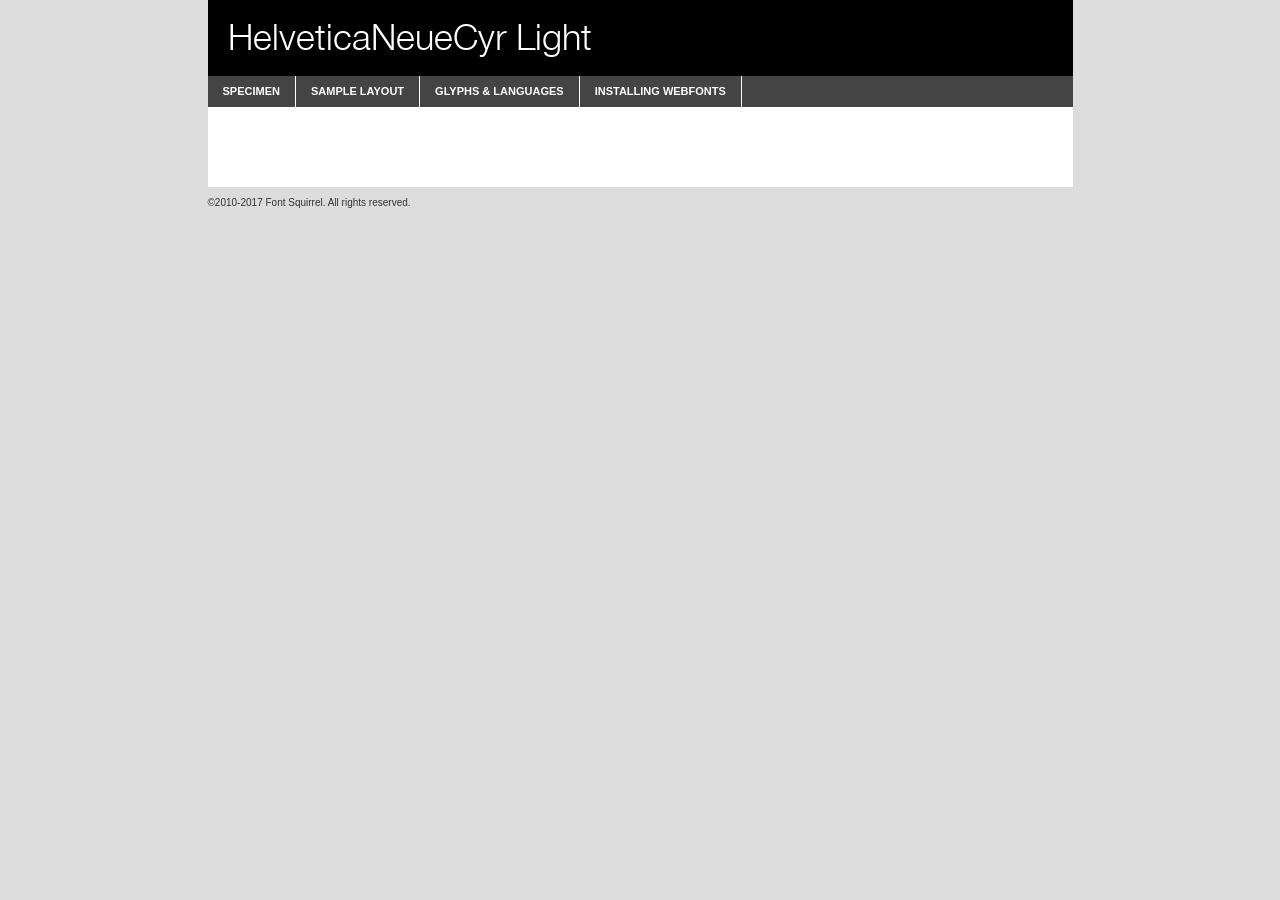
<file: fonts/helveticaneuecyr-light-demo.html>
<!DOCTYPE html PUBLIC "-//W3C//DTD XHTML 1.0 Transitional//EN"
	"http://www.w3.org/TR/xhtml1/DTD/xhtml1-transitional.dtd">

<html xmlns="http://www.w3.org/1999/xhtml" xml:lang="en" lang="en">
<head>
	<meta http-equiv="Content-Type" content="text/html; charset=utf-8" />
	<script src="http://ajax.googleapis.com/ajax/libs/jquery/1.7.2/jquery.min.js" type="text/javascript" charset="utf-8"></script>
	<script type="text/javascript">
	(function($){$.fn.easyTabs=function(option){var param=jQuery.extend({fadeSpeed:"fast",defaultContent:1,activeClass:'active'},option);$(this).each(function(){var thisId="#"+this.id;if(param.defaultContent==''){param.defaultContent=1;}
	if(typeof param.defaultContent=="number")
	{var defaultTab=$(thisId+" .tabs li:eq("+(param.defaultContent-1)+") a").attr('href').substr(1);}else{var defaultTab=param.defaultContent;}
	$(thisId+" .tabs li a").each(function(){var tabToHide=$(this).attr('href').substr(1);$("#"+tabToHide).addClass('easytabs-tab-content');});hideAll();changeContent(defaultTab);function hideAll(){$(thisId+" .easytabs-tab-content").hide();}
	function changeContent(tabId){hideAll();$(thisId+" .tabs li").removeClass(param.activeClass);$(thisId+" .tabs li a[href=#"+tabId+"]").closest('li').addClass(param.activeClass);if(param.fadeSpeed!="none")
	{$(thisId+" #"+tabId).fadeIn(param.fadeSpeed);}else{$(thisId+" #"+tabId).show();}}
	$(thisId+" .tabs li").click(function(){var tabId=$(this).find('a').attr('href').substr(1);changeContent(tabId);return false;});});}})(jQuery);
	</script>
	<link rel="stylesheet" href="specimen_files/specimen_stylesheet.css" type="text/css" charset="utf-8" />
	<link rel="stylesheet" href="stylesheet.css" type="text/css" charset="utf-8" />

	<style type="text/css">
					body{
				font-family: 'helveticaneuecyrlight';
							}
		</style>

	<title>HelveticaNeueCyr Light Specimen</title>
	
	
	<script type="text/javascript" charset="utf-8">
		$(document).ready(function() {
			$('#container').easyTabs({defaultContent:1});
		});
	</script>
</head>

<body>
<div id="container">
	<div id="header">
		HelveticaNeueCyr Light	</div>
	<ul class="tabs">
		<li><a href="#specimen">Specimen</a></li>
		<li><a href="#layout">Sample Layout</a></li>
				<li><a href="#glyphs">Glyphs &amp; Languages</a></li>
		<li><a href="#installing">Installing Webfonts</a></li>
		
	</ul>
	
	<div id="main_content">

		
			<div id="specimen">
		
				<div class="section">
					<div class="grid12 firstcol">
						<div class="huge">AaBb</div>
					</div>
				</div>
		
				<div class="section">
					<div class="glyph_range">A&#x200B;B&#x200b;C&#x200b;D&#x200b;E&#x200b;F&#x200b;G&#x200b;H&#x200b;I&#x200b;J&#x200b;K&#x200b;L&#x200b;M&#x200b;N&#x200b;O&#x200b;P&#x200b;Q&#x200b;R&#x200b;S&#x200b;T&#x200b;U&#x200b;V&#x200b;W&#x200b;X&#x200b;Y&#x200b;Z&#x200b;a&#x200b;b&#x200b;c&#x200b;d&#x200b;e&#x200b;f&#x200b;g&#x200b;h&#x200b;i&#x200b;j&#x200b;k&#x200b;l&#x200b;m&#x200b;n&#x200b;o&#x200b;p&#x200b;q&#x200b;r&#x200b;s&#x200b;t&#x200b;u&#x200b;v&#x200b;w&#x200b;x&#x200b;y&#x200b;z&#x200b;1&#x200b;2&#x200b;3&#x200b;4&#x200b;5&#x200b;6&#x200b;7&#x200b;8&#x200b;9&#x200b;0&#x200b;&amp;&#x200b;.&#x200b;,&#x200b;?&#x200b;!&#x200b;&#64;&#x200b;(&#x200b;)&#x200b;#&#x200b;$&#x200b;%&#x200b;*&#x200b;+&#x200b;-&#x200b;=&#x200b;:&#x200b;;</div>
				</div>
				<div class="section">
					<div class="grid12 firstcol">
						<table class="sample_table">
							<tr><td>10</td><td class="size10">abcdefghijklmnopqrstuvwxyzABCDEFGHIJKLMNOPQRSTUVWXYZ0123456789abcdefghijklmnopqrstuvwxyzABCDEFGHIJKLMNOPQRSTUVWXYZ0123456789abcdefghijklmnopqrstuvwxyzABCDEFGHIJKLMNOPQRSTUVWXYZ</td></tr>
							<tr><td>11</td><td class="size11">abcdefghijklmnopqrstuvwxyzABCDEFGHIJKLMNOPQRSTUVWXYZ0123456789abcdefghijklmnopqrstuvwxyzABCDEFGHIJKLMNOPQRSTUVWXYZ0123456789abcdefghijklmnopqrstuvwxyzABCDEFGHIJKLMNOPQRSTUVWXYZ</td></tr>
							<tr><td>12</td><td class="size12">abcdefghijklmnopqrstuvwxyzABCDEFGHIJKLMNOPQRSTUVWXYZ0123456789abcdefghijklmnopqrstuvwxyzABCDEFGHIJKLMNOPQRSTUVWXYZ0123456789abcdefghijklmnopqrstuvwxyzABCDEFGHIJKLMNOPQRSTUVWXYZ</td></tr>
							<tr><td>13</td><td class="size13">abcdefghijklmnopqrstuvwxyzABCDEFGHIJKLMNOPQRSTUVWXYZ0123456789abcdefghijklmnopqrstuvwxyzABCDEFGHIJKLMNOPQRSTUVWXYZ0123456789abcdefghijklmnopqrstuvwxyzABCDEFGHIJKLMNOPQRSTUVWXYZ</td></tr>
							<tr><td>14</td><td class="size14">abcdefghijklmnopqrstuvwxyzABCDEFGHIJKLMNOPQRSTUVWXYZ0123456789abcdefghijklmnopqrstuvwxyzABCDEFGHIJKLMNOPQRSTUVWXYZ0123456789abcdefghijklmnopqrstuvwxyzABCDEFGHIJKLMNOPQRSTUVWXYZ</td></tr>
							<tr><td>16</td><td class="size16">abcdefghijklmnopqrstuvwxyzABCDEFGHIJKLMNOPQRSTUVWXYZ0123456789abcdefghijklmnopqrstuvwxyzABCDEFGHIJKLMNOPQRSTUVWXYZ</td></tr>
							<tr><td>18</td><td class="size18">abcdefghijklmnopqrstuvwxyzABCDEFGHIJKLMNOPQRSTUVWXYZ0123456789abcdefghijklmnopqrstuvwxyzABCDEFGHIJKLMNOPQRSTUVWXYZ</td></tr>
							<tr><td>20</td><td class="size20">abcdefghijklmnopqrstuvwxyzABCDEFGHIJKLMNOPQRSTUVWXYZ0123456789abcdefghijklmnopqrstuvwxyzABCDEFGHIJKLMNOPQRSTUVWXYZ</td></tr>
							<tr><td>24</td><td class="size24">abcdefghijklmnopqrstuvwxyzABCDEFGHIJKLMNOPQRSTUVWXYZ0123456789abcdefghijklmnopqrstuvwxyzABCDEFGHIJKLMNOPQRSTUVWXYZ</td></tr>
							<tr><td>30</td><td class="size30">abcdefghijklmnopqrstuvwxyzABCDEFGHIJKLMNOPQRSTUVWXYZ0123456789abcdefghijklmnopqrstuvwxyzABCDEFGHIJKLMNOPQRSTUVWXYZ</td></tr>
							<tr><td>36</td><td class="size36">abcdefghijklmnopqrstuvwxyzABCDEFGHIJKLMNOPQRSTUVWXYZ0123456789abcdefghijklmnopqrstuvwxyzABCDEFGHIJKLMNOPQRSTUVWXYZ</td></tr>
							<tr><td>48</td><td class="size48">abcdefghijklmnopqrstuvwxyzABCDEFGHIJKLMNOPQRSTUVWXYZ0123456789abcdefghijklmnopqrstuvwxyzABCDEFGHIJKLMNOPQRSTUVWXYZ</td></tr>
							<tr><td>60</td><td class="size60">abcdefghijklmnopqrstuvwxyzABCDEFGHIJKLMNOPQRSTUVWXYZ0123456789abcdefghijklmnopqrstuvwxyzABCDEFGHIJKLMNOPQRSTUVWXYZ</td></tr>
							<tr><td>72</td><td class="size72">abcdefghijklmnopqrstuvwxyzABCDEFGHIJKLMNOPQRSTUVWXYZ0123456789abcdefghijklmnopqrstuvwxyzABCDEFGHIJKLMNOPQRSTUVWXYZ</td></tr>
							<tr><td>90</td><td class="size90">abcdefghijklmnopqrstuvwxyzABCDEFGHIJKLMNOPQRSTUVWXYZ0123456789abcdefghijklmnopqrstuvwxyzABCDEFGHIJKLMNOPQRSTUVWXYZ</td></tr>
						</table>
				
					</div>
			
				</div>
		
		
		
								<div class="section" id="bodycomparison">


										<div id="xheight">
				<div class="fontbody">&#x25FC;&#x25FC;&#x25FC;&#x25FC;&#x25FC;&#x25FC;&#x25FC;&#x25FC;&#x25FC;&#x25FC;&#x25FC;&#x25FC;&#x25FC;&#x25FC;&#x25FC;&#x25FC;&#x25FC;&#x25FC;&#x25FC;&#x25FC;&#x25FC;&#x25FC;&#x25FC;&#x25FC;&#x25FC;&#x25FC;&#x25FC;&#x25FC;&#x25FC;&#x25FC;&#x25FC;&#x25FC;&#x25FC;&#x25FC;&#x25FC;&#x25FC;&#x25FC;&#x25FC;&#x25FC;&#x25FC;&#x25FC;&#x25FC;&#x25FC;&#x25FC;&#x25FC;&#x25FC;&#x25FC;&#x25FC;&#x25FC;&#x25FC;&#x25FC;&#x25FC;&#x25FC;&#x25FC;&#x25FC;&#x25FC;&#x25FC;&#x25FC;&#x25FC;&#x25FC;&#x25FC;&#x25FC;&#x25FC;&#x25FC;&#x25FC;&#x25FC;&#x25FC;&#x25FC;&#x25FC;&#x25FC;&#x25FC;&#x25FC;&#x25FC;&#x25FC;&#x25FC;&#x25FC;&#x25FC;&#x25FC;&#x25FC;&#x25FC;&#x25FC;&#x25FC;&#x25FC;&#x25FC;&#x25FC;&#x25FC;&#x25FC;&#x25FC;&#x25FC;&#x25FC;&#x25FC;&#x25FC;&#x25FC;&#x25FC;&#x25FC;&#x25FC;&#x25FC;&#x25FC;&#x25FC;body</div><div class="arialbody">body</div><div class="verdanabody">body</div><div class="georgiabody">body</div></div>
										<div class="fontbody" style="z-index:1">
											body<span>HelveticaNeueCyr Light</span>
										</div>
										<div class="arialbody" style="z-index:1">
											body<span>Arial</span>
										</div>
										<div class="verdanabody" style="z-index:1">
											body<span>Verdana</span>
										</div>
										<div class="georgiabody" style="z-index:1">
											body<span>Georgia</span>
										</div>



								</div>
		
		
				<div class="section psample psample_row1" id="">
					
					<div class="grid2 firstcol">
						<p class="size10"><span>10.</span>Aenean lacinia bibendum nulla sed consectetur. Fusce dapibus, tellus ac cursus commodo, tortor mauris condimentum nibh, ut fermentum massa justo sit amet risus. Nullam id dolor id nibh ultricies vehicula ut id elit. Cum sociis natoque penatibus et magnis dis parturient montes, nascetur ridiculus mus. Nulla vitae elit libero, a pharetra augue.</p>
			
					</div>
					<div class="grid3">
						<p class="size11"><span>11.</span>Aenean lacinia bibendum nulla sed consectetur. Fusce dapibus, tellus ac cursus commodo, tortor mauris condimentum nibh, ut fermentum massa justo sit amet risus. Nullam id dolor id nibh ultricies vehicula ut id elit. Cum sociis natoque penatibus et magnis dis parturient montes, nascetur ridiculus mus. Nulla vitae elit libero, a pharetra augue.</p>
			
					</div>
					<div class="grid3">
						<p class="size12"><span>12.</span>Aenean lacinia bibendum nulla sed consectetur. Fusce dapibus, tellus ac cursus commodo, tortor mauris condimentum nibh, ut fermentum massa justo sit amet risus. Nullam id dolor id nibh ultricies vehicula ut id elit. Cum sociis natoque penatibus et magnis dis parturient montes, nascetur ridiculus mus. Nulla vitae elit libero, a pharetra augue.</p>
			
					</div>
					<div class="grid4">
						<p class="size13"><span>13.</span>Aenean lacinia bibendum nulla sed consectetur. Fusce dapibus, tellus ac cursus commodo, tortor mauris condimentum nibh, ut fermentum massa justo sit amet risus. Nullam id dolor id nibh ultricies vehicula ut id elit. Cum sociis natoque penatibus et magnis dis parturient montes, nascetur ridiculus mus. Nulla vitae elit libero, a pharetra augue.</p>
			
					</div>
					<div class="white_blend"></div>
					
				</div>
				<div class="section psample psample_row2" id="">
					<div class="grid3 firstcol">
						<p class="size14"><span>14.</span>Aenean lacinia bibendum nulla sed consectetur. Fusce dapibus, tellus ac cursus commodo, tortor mauris condimentum nibh, ut fermentum massa justo sit amet risus. Nullam id dolor id nibh ultricies vehicula ut id elit. Cum sociis natoque penatibus et magnis dis parturient montes, nascetur ridiculus mus. Nulla vitae elit libero, a pharetra augue.</p>
			
					</div>
					<div class="grid4">
						<p class="size16"><span>16.</span>Aenean lacinia bibendum nulla sed consectetur. Fusce dapibus, tellus ac cursus commodo, tortor mauris condimentum nibh, ut fermentum massa justo sit amet risus. Nullam id dolor id nibh ultricies vehicula ut id elit. Cum sociis natoque penatibus et magnis dis parturient montes, nascetur ridiculus mus. Nulla vitae elit libero, a pharetra augue.</p>
			
					</div>
					<div class="grid5">
						<p class="size18"><span>18.</span>Aenean lacinia bibendum nulla sed consectetur. Fusce dapibus, tellus ac cursus commodo, tortor mauris condimentum nibh, ut fermentum massa justo sit amet risus. Nullam id dolor id nibh ultricies vehicula ut id elit. Cum sociis natoque penatibus et magnis dis parturient montes, nascetur ridiculus mus. Nulla vitae elit libero, a pharetra augue.</p>
			
					</div>

					<div class="white_blend"></div>

				</div>
				
				<div class="section psample psample_row3" id="">
					<div class="grid5 firstcol">
						<p class="size20"><span>20.</span>Aenean lacinia bibendum nulla sed consectetur. Fusce dapibus, tellus ac cursus commodo, tortor mauris condimentum nibh, ut fermentum massa justo sit amet risus. Nullam id dolor id nibh ultricies vehicula ut id elit. Cum sociis natoque penatibus et magnis dis parturient montes, nascetur ridiculus mus. Nulla vitae elit libero, a pharetra augue.</p>
					</div>
					<div class="grid7">
						<p class="size24"><span>24.</span>Aenean lacinia bibendum nulla sed consectetur. Fusce dapibus, tellus ac cursus commodo, tortor mauris condimentum nibh, ut fermentum massa justo sit amet risus. Nullam id dolor id nibh ultricies vehicula ut id elit. Cum sociis natoque penatibus et magnis dis parturient montes, nascetur ridiculus mus. Nulla vitae elit libero, a pharetra augue.</p>
					</div>
					
					<div class="white_blend"></div>
					
				</div>
				
				<div class="section psample psample_row4" id="">
					<div class="grid12 firstcol">
						<p class="size30"><span>30.</span>Aenean lacinia bibendum nulla sed consectetur. Fusce dapibus, tellus ac cursus commodo, tortor mauris condimentum nibh, ut fermentum massa justo sit amet risus. Nullam id dolor id nibh ultricies vehicula ut id elit. Cum sociis natoque penatibus et magnis dis parturient montes, nascetur ridiculus mus. Nulla vitae elit libero, a pharetra augue.</p>
					</div>
					<div class="white_blend"></div>
					
				</div>
				
				
				
				<div class="section psample psample_row1 fullreverse">
					<div class="grid2 firstcol">
						<p class="size10"><span>10.</span>Aenean lacinia bibendum nulla sed consectetur. Fusce dapibus, tellus ac cursus commodo, tortor mauris condimentum nibh, ut fermentum massa justo sit amet risus. Nullam id dolor id nibh ultricies vehicula ut id elit. Cum sociis natoque penatibus et magnis dis parturient montes, nascetur ridiculus mus. Nulla vitae elit libero, a pharetra augue.</p>
			
					</div>
					<div class="grid3">
						<p class="size11"><span>11.</span>Aenean lacinia bibendum nulla sed consectetur. Fusce dapibus, tellus ac cursus commodo, tortor mauris condimentum nibh, ut fermentum massa justo sit amet risus. Nullam id dolor id nibh ultricies vehicula ut id elit. Cum sociis natoque penatibus et magnis dis parturient montes, nascetur ridiculus mus. Nulla vitae elit libero, a pharetra augue.</p>
			
					</div>
					<div class="grid3">
						<p class="size12"><span>12.</span>Aenean lacinia bibendum nulla sed consectetur. Fusce dapibus, tellus ac cursus commodo, tortor mauris condimentum nibh, ut fermentum massa justo sit amet risus. Nullam id dolor id nibh ultricies vehicula ut id elit. Cum sociis natoque penatibus et magnis dis parturient montes, nascetur ridiculus mus. Nulla vitae elit libero, a pharetra augue.</p>
			
					</div>
					<div class="grid4">
						<p class="size13"><span>13.</span>Aenean lacinia bibendum nulla sed consectetur. Fusce dapibus, tellus ac cursus commodo, tortor mauris condimentum nibh, ut fermentum massa justo sit amet risus. Nullam id dolor id nibh ultricies vehicula ut id elit. Cum sociis natoque penatibus et magnis dis parturient montes, nascetur ridiculus mus. Nulla vitae elit libero, a pharetra augue.</p>
			
					</div>
					<div class="black_blend"></div>
					
				</div>
				
				<div class="section psample psample_row2 fullreverse">
					<div class="grid3 firstcol">
						<p class="size14"><span>14.</span>Aenean lacinia bibendum nulla sed consectetur. Fusce dapibus, tellus ac cursus commodo, tortor mauris condimentum nibh, ut fermentum massa justo sit amet risus. Nullam id dolor id nibh ultricies vehicula ut id elit. Cum sociis natoque penatibus et magnis dis parturient montes, nascetur ridiculus mus. Nulla vitae elit libero, a pharetra augue.</p>
			
					</div>
					<div class="grid4">
						<p class="size16"><span>16.</span>Aenean lacinia bibendum nulla sed consectetur. Fusce dapibus, tellus ac cursus commodo, tortor mauris condimentum nibh, ut fermentum massa justo sit amet risus. Nullam id dolor id nibh ultricies vehicula ut id elit. Cum sociis natoque penatibus et magnis dis parturient montes, nascetur ridiculus mus. Nulla vitae elit libero, a pharetra augue.</p>
			
					</div>
					<div class="grid5">
						<p class="size18"><span>18.</span>Aenean lacinia bibendum nulla sed consectetur. Fusce dapibus, tellus ac cursus commodo, tortor mauris condimentum nibh, ut fermentum massa justo sit amet risus. Nullam id dolor id nibh ultricies vehicula ut id elit. Cum sociis natoque penatibus et magnis dis parturient montes, nascetur ridiculus mus. Nulla vitae elit libero, a pharetra augue.</p>
			
					</div>
					<div class="black_blend"></div>

				</div>
				
				<div class="section psample fullreverse psample_row3" id="">
					<div class="grid5 firstcol">
						<p class="size20"><span>20.</span>Aenean lacinia bibendum nulla sed consectetur. Fusce dapibus, tellus ac cursus commodo, tortor mauris condimentum nibh, ut fermentum massa justo sit amet risus. Nullam id dolor id nibh ultricies vehicula ut id elit. Cum sociis natoque penatibus et magnis dis parturient montes, nascetur ridiculus mus. Nulla vitae elit libero, a pharetra augue.</p>
					</div>
					<div class="grid7">
						<p class="size24"><span>24.</span>Aenean lacinia bibendum nulla sed consectetur. Fusce dapibus, tellus ac cursus commodo, tortor mauris condimentum nibh, ut fermentum massa justo sit amet risus. Nullam id dolor id nibh ultricies vehicula ut id elit. Cum sociis natoque penatibus et magnis dis parturient montes, nascetur ridiculus mus. Nulla vitae elit libero, a pharetra augue.</p>
					</div>
					
					<div class="black_blend"></div>
					
				</div>
				
				<div class="section psample fullreverse psample_row4" id="" style="border-bottom: 20px #000 solid;">
					<div class="grid12 firstcol">
						<p class="size30"><span>30.</span>Aenean lacinia bibendum nulla sed consectetur. Fusce dapibus, tellus ac cursus commodo, tortor mauris condimentum nibh, ut fermentum massa justo sit amet risus. Nullam id dolor id nibh ultricies vehicula ut id elit. Cum sociis natoque penatibus et magnis dis parturient montes, nascetur ridiculus mus. Nulla vitae elit libero, a pharetra augue.</p>
					</div>
					<div class="black_blend"></div>
					
				</div>
				
				
				
				
			</div>
			
			<div id="layout">
				
				<div class="section">
					
					<div class="grid12 firstcol">
						<h1>Lorem Ipsum Dolor</h1>
						<h2>Etiam porta sem malesuada magna mollis euismod</h2>
						
						<p class="byline">By <a href="#link">Aenean Lacinia</a></p>
					</div>
				</div>
				<div class="section">
					<div class="grid8 firstcol">
						<p class="large">Donec sed odio dui. Morbi leo risus, porta ac consectetur ac, vestibulum at eros. Fusce dapibus, tellus ac cursus commodo, tortor mauris condimentum nibh, ut fermentum massa justo sit amet risus. </p>

						
						<h3>Pellentesque ornare sem</h3>

						<p>Maecenas sed diam eget risus varius blandit sit amet non magna. Maecenas faucibus mollis interdum. Donec ullamcorper nulla non metus auctor fringilla. Nullam id dolor id nibh ultricies vehicula ut id elit. Nullam id dolor id nibh ultricies vehicula ut id elit. </p>

						<p>Aenean eu leo quam. Pellentesque ornare sem lacinia quam venenatis vestibulum. Lorem ipsum dolor sit amet, consectetur adipiscing elit. Cum sociis natoque penatibus et magnis dis parturient montes, nascetur ridiculus mus. </p>

						<p>Nulla vitae elit libero, a pharetra augue. Praesent commodo cursus magna, vel scelerisque nisl consectetur et. Aenean lacinia bibendum nulla sed consectetur. </p>

						<p>Nullam quis risus eget urna mollis ornare vel eu leo. Nullam quis risus eget urna mollis ornare vel eu leo. Maecenas sed diam eget risus varius blandit sit amet non magna. Donec ullamcorper nulla non metus auctor fringilla. </p>

						<h3>Cras mattis consectetur</h3>

						<p>Aenean eu leo quam. Pellentesque ornare sem lacinia quam venenatis vestibulum. Aenean lacinia bibendum nulla sed consectetur. Integer posuere erat a ante venenatis dapibus posuere velit aliquet. Cras mattis consectetur purus sit amet fermentum. </p>

						<p>Nullam id dolor id nibh ultricies vehicula ut id elit. Nullam quis risus eget urna mollis ornare vel eu leo. Cras mattis consectetur purus sit amet fermentum.</p>
					</div>
					
					<div class="grid4 sidebar">
						
						<div class="box reverse">
							<p class="last">Nullam quis risus eget urna mollis ornare vel eu leo. Donec ullamcorper nulla non metus auctor fringilla. Cras mattis consectetur purus sit amet fermentum. Sed posuere consectetur est at lobortis. Lorem ipsum dolor sit amet, consectetur adipiscing elit. </p>
						</div>
						
						<p class="caption">Maecenas sed diam eget risus varius.</p>

						<p>Vestibulum id ligula porta felis euismod semper. Integer posuere erat a ante venenatis dapibus posuere velit aliquet. Vestibulum id ligula porta felis euismod semper. Sed posuere consectetur est at lobortis. Maecenas sed diam eget risus varius blandit sit amet non magna. Fusce dapibus, tellus ac cursus commodo, tortor mauris condimentum nibh, ut fermentum massa justo sit amet risus. </p>

					

						<p>Duis mollis, est non commodo luctus, nisi erat porttitor ligula, eget lacinia odio sem nec elit. Aenean lacinia bibendum nulla sed consectetur. Vivamus sagittis lacus vel augue laoreet rutrum faucibus dolor auctor. Aenean lacinia bibendum nulla sed consectetur. Nullam quis risus eget urna mollis ornare vel eu leo. </p>

						<p>Praesent commodo cursus magna, vel scelerisque nisl consectetur et. Donec ullamcorper nulla non metus auctor fringilla. Maecenas faucibus mollis interdum. Fusce dapibus, tellus ac cursus commodo, tortor mauris condimentum nibh, ut fermentum massa justo sit amet risus. </p>

					</div>
				</div>
				
			</div>


			



		<div id="glyphs">
			<div class="section">
				<div class="grid12 firstcol">
			
				<h1>Language Support</h1>
				<p>The subset of HelveticaNeueCyr Light in this kit supports the following languages:<br />
			
					Cyrillic, English, Arrernte, Bislama, Cebuano, Fijian, Gilbertese, Hmong, Ibanag, Iloko_ilokano, Interglossa_glosa, Interlingua, Lojban, Norfolk_pitcairnese, Oromo, Rotokas, Seychelles_creole, Shona, Somali, Southern_ndebele, Swahili, Swati_swazi, Tok_pisin, Warlpiri, Xhosa, Zulu, Latinbasic, Ubasic, Demo				</p>
				<h1>Glyph Chart</h1>
				<p>The subset of HelveticaNeueCyr Light in this kit includes all the glyphs listed below. Unicode entities are included above each glyph to help you insert individual characters into your layout.</p>
				<div id="glyph_chart">
			
																				 <div><p>&amp;#32;</p>&#32;</div>
																				 <div><p>&amp;#33;</p>&#33;</div>
																				 <div><p>&amp;#34;</p>&#34;</div>
																				 <div><p>&amp;#35;</p>&#35;</div>
																				 <div><p>&amp;#36;</p>&#36;</div>
																				 <div><p>&amp;#37;</p>&#37;</div>
																				 <div><p>&amp;#38;</p>&#38;</div>
																				 <div><p>&amp;#39;</p>&#39;</div>
																				 <div><p>&amp;#40;</p>&#40;</div>
																				 <div><p>&amp;#41;</p>&#41;</div>
																				 <div><p>&amp;#42;</p>&#42;</div>
																				 <div><p>&amp;#43;</p>&#43;</div>
																				 <div><p>&amp;#44;</p>&#44;</div>
																				 <div><p>&amp;#45;</p>&#45;</div>
																				 <div><p>&amp;#46;</p>&#46;</div>
																				 <div><p>&amp;#47;</p>&#47;</div>
																				 <div><p>&amp;#48;</p>&#48;</div>
																				 <div><p>&amp;#49;</p>&#49;</div>
																				 <div><p>&amp;#50;</p>&#50;</div>
																				 <div><p>&amp;#51;</p>&#51;</div>
																				 <div><p>&amp;#52;</p>&#52;</div>
																				 <div><p>&amp;#53;</p>&#53;</div>
																				 <div><p>&amp;#54;</p>&#54;</div>
																				 <div><p>&amp;#55;</p>&#55;</div>
																				 <div><p>&amp;#56;</p>&#56;</div>
																				 <div><p>&amp;#57;</p>&#57;</div>
																				 <div><p>&amp;#58;</p>&#58;</div>
																				 <div><p>&amp;#59;</p>&#59;</div>
																				 <div><p>&amp;#60;</p>&#60;</div>
																				 <div><p>&amp;#61;</p>&#61;</div>
																				 <div><p>&amp;#62;</p>&#62;</div>
																				 <div><p>&amp;#63;</p>&#63;</div>
																				 <div><p>&amp;#64;</p>&#64;</div>
																				 <div><p>&amp;#65;</p>&#65;</div>
																				 <div><p>&amp;#66;</p>&#66;</div>
																				 <div><p>&amp;#67;</p>&#67;</div>
																				 <div><p>&amp;#68;</p>&#68;</div>
																				 <div><p>&amp;#69;</p>&#69;</div>
																				 <div><p>&amp;#70;</p>&#70;</div>
																				 <div><p>&amp;#71;</p>&#71;</div>
																				 <div><p>&amp;#72;</p>&#72;</div>
																				 <div><p>&amp;#73;</p>&#73;</div>
																				 <div><p>&amp;#74;</p>&#74;</div>
																				 <div><p>&amp;#75;</p>&#75;</div>
																				 <div><p>&amp;#76;</p>&#76;</div>
																				 <div><p>&amp;#77;</p>&#77;</div>
																				 <div><p>&amp;#78;</p>&#78;</div>
																				 <div><p>&amp;#79;</p>&#79;</div>
																				 <div><p>&amp;#80;</p>&#80;</div>
																				 <div><p>&amp;#81;</p>&#81;</div>
																				 <div><p>&amp;#82;</p>&#82;</div>
																				 <div><p>&amp;#83;</p>&#83;</div>
																				 <div><p>&amp;#84;</p>&#84;</div>
																				 <div><p>&amp;#85;</p>&#85;</div>
																				 <div><p>&amp;#86;</p>&#86;</div>
																				 <div><p>&amp;#87;</p>&#87;</div>
																				 <div><p>&amp;#88;</p>&#88;</div>
																				 <div><p>&amp;#89;</p>&#89;</div>
																				 <div><p>&amp;#90;</p>&#90;</div>
																				 <div><p>&amp;#91;</p>&#91;</div>
																				 <div><p>&amp;#92;</p>&#92;</div>
																				 <div><p>&amp;#93;</p>&#93;</div>
																				 <div><p>&amp;#94;</p>&#94;</div>
																				 <div><p>&amp;#95;</p>&#95;</div>
																				 <div><p>&amp;#96;</p>&#96;</div>
																				 <div><p>&amp;#97;</p>&#97;</div>
																				 <div><p>&amp;#98;</p>&#98;</div>
																				 <div><p>&amp;#99;</p>&#99;</div>
																				 <div><p>&amp;#100;</p>&#100;</div>
																				 <div><p>&amp;#101;</p>&#101;</div>
																				 <div><p>&amp;#102;</p>&#102;</div>
																				 <div><p>&amp;#103;</p>&#103;</div>
																				 <div><p>&amp;#104;</p>&#104;</div>
																				 <div><p>&amp;#105;</p>&#105;</div>
																				 <div><p>&amp;#106;</p>&#106;</div>
																				 <div><p>&amp;#107;</p>&#107;</div>
																				 <div><p>&amp;#108;</p>&#108;</div>
																				 <div><p>&amp;#109;</p>&#109;</div>
																				 <div><p>&amp;#110;</p>&#110;</div>
																				 <div><p>&amp;#111;</p>&#111;</div>
																				 <div><p>&amp;#112;</p>&#112;</div>
																				 <div><p>&amp;#113;</p>&#113;</div>
																				 <div><p>&amp;#114;</p>&#114;</div>
																				 <div><p>&amp;#115;</p>&#115;</div>
																				 <div><p>&amp;#116;</p>&#116;</div>
																				 <div><p>&amp;#117;</p>&#117;</div>
																				 <div><p>&amp;#118;</p>&#118;</div>
																				 <div><p>&amp;#119;</p>&#119;</div>
																				 <div><p>&amp;#120;</p>&#120;</div>
																				 <div><p>&amp;#121;</p>&#121;</div>
																				 <div><p>&amp;#122;</p>&#122;</div>
																				 <div><p>&amp;#123;</p>&#123;</div>
																				 <div><p>&amp;#124;</p>&#124;</div>
																				 <div><p>&amp;#125;</p>&#125;</div>
																				 <div><p>&amp;#126;</p>&#126;</div>
																				 <div><p>&amp;#160;</p>&#160;</div>
																				 <div><p>&amp;#163;</p>&#163;</div>
																				 <div><p>&amp;#169;</p>&#169;</div>
																				 <div><p>&amp;#171;</p>&#171;</div>
																				 <div><p>&amp;#173;</p>&#173;</div>
																				 <div><p>&amp;#174;</p>&#174;</div>
																				 <div><p>&amp;#187;</p>&#187;</div>
																				 <div><p>&amp;#1025;</p>&#1025;</div>
																				 <div><p>&amp;#1026;</p>&#1026;</div>
																				 <div><p>&amp;#1027;</p>&#1027;</div>
																				 <div><p>&amp;#1028;</p>&#1028;</div>
																				 <div><p>&amp;#1029;</p>&#1029;</div>
																				 <div><p>&amp;#1030;</p>&#1030;</div>
																				 <div><p>&amp;#1031;</p>&#1031;</div>
																				 <div><p>&amp;#1032;</p>&#1032;</div>
																				 <div><p>&amp;#1033;</p>&#1033;</div>
																				 <div><p>&amp;#1034;</p>&#1034;</div>
																				 <div><p>&amp;#1035;</p>&#1035;</div>
																				 <div><p>&amp;#1036;</p>&#1036;</div>
																				 <div><p>&amp;#1038;</p>&#1038;</div>
																				 <div><p>&amp;#1039;</p>&#1039;</div>
																				 <div><p>&amp;#1040;</p>&#1040;</div>
																				 <div><p>&amp;#1041;</p>&#1041;</div>
																				 <div><p>&amp;#1042;</p>&#1042;</div>
																				 <div><p>&amp;#1043;</p>&#1043;</div>
																				 <div><p>&amp;#1044;</p>&#1044;</div>
																				 <div><p>&amp;#1045;</p>&#1045;</div>
																				 <div><p>&amp;#1046;</p>&#1046;</div>
																				 <div><p>&amp;#1047;</p>&#1047;</div>
																				 <div><p>&amp;#1048;</p>&#1048;</div>
																				 <div><p>&amp;#1049;</p>&#1049;</div>
																				 <div><p>&amp;#1050;</p>&#1050;</div>
																				 <div><p>&amp;#1051;</p>&#1051;</div>
																				 <div><p>&amp;#1052;</p>&#1052;</div>
																				 <div><p>&amp;#1053;</p>&#1053;</div>
																				 <div><p>&amp;#1054;</p>&#1054;</div>
																				 <div><p>&amp;#1055;</p>&#1055;</div>
																				 <div><p>&amp;#1056;</p>&#1056;</div>
																				 <div><p>&amp;#1057;</p>&#1057;</div>
																				 <div><p>&amp;#1058;</p>&#1058;</div>
																				 <div><p>&amp;#1059;</p>&#1059;</div>
																				 <div><p>&amp;#1060;</p>&#1060;</div>
																				 <div><p>&amp;#1061;</p>&#1061;</div>
																				 <div><p>&amp;#1062;</p>&#1062;</div>
																				 <div><p>&amp;#1063;</p>&#1063;</div>
																				 <div><p>&amp;#1064;</p>&#1064;</div>
																				 <div><p>&amp;#1065;</p>&#1065;</div>
																				 <div><p>&amp;#1066;</p>&#1066;</div>
																				 <div><p>&amp;#1067;</p>&#1067;</div>
																				 <div><p>&amp;#1068;</p>&#1068;</div>
																				 <div><p>&amp;#1069;</p>&#1069;</div>
																				 <div><p>&amp;#1070;</p>&#1070;</div>
																				 <div><p>&amp;#1071;</p>&#1071;</div>
																				 <div><p>&amp;#1072;</p>&#1072;</div>
																				 <div><p>&amp;#1073;</p>&#1073;</div>
																				 <div><p>&amp;#1074;</p>&#1074;</div>
																				 <div><p>&amp;#1075;</p>&#1075;</div>
																				 <div><p>&amp;#1076;</p>&#1076;</div>
																				 <div><p>&amp;#1077;</p>&#1077;</div>
																				 <div><p>&amp;#1078;</p>&#1078;</div>
																				 <div><p>&amp;#1079;</p>&#1079;</div>
																				 <div><p>&amp;#1080;</p>&#1080;</div>
																				 <div><p>&amp;#1081;</p>&#1081;</div>
																				 <div><p>&amp;#1082;</p>&#1082;</div>
																				 <div><p>&amp;#1083;</p>&#1083;</div>
																				 <div><p>&amp;#1084;</p>&#1084;</div>
																				 <div><p>&amp;#1085;</p>&#1085;</div>
																				 <div><p>&amp;#1086;</p>&#1086;</div>
																				 <div><p>&amp;#1087;</p>&#1087;</div>
																				 <div><p>&amp;#1088;</p>&#1088;</div>
																				 <div><p>&amp;#1089;</p>&#1089;</div>
																				 <div><p>&amp;#1090;</p>&#1090;</div>
																				 <div><p>&amp;#1091;</p>&#1091;</div>
																				 <div><p>&amp;#1092;</p>&#1092;</div>
																				 <div><p>&amp;#1093;</p>&#1093;</div>
																				 <div><p>&amp;#1094;</p>&#1094;</div>
																				 <div><p>&amp;#1095;</p>&#1095;</div>
																				 <div><p>&amp;#1096;</p>&#1096;</div>
																				 <div><p>&amp;#1097;</p>&#1097;</div>
																				 <div><p>&amp;#1098;</p>&#1098;</div>
																				 <div><p>&amp;#1099;</p>&#1099;</div>
																				 <div><p>&amp;#1100;</p>&#1100;</div>
																				 <div><p>&amp;#1101;</p>&#1101;</div>
																				 <div><p>&amp;#1102;</p>&#1102;</div>
																				 <div><p>&amp;#1103;</p>&#1103;</div>
																				 <div><p>&amp;#1105;</p>&#1105;</div>
																				 <div><p>&amp;#1106;</p>&#1106;</div>
																				 <div><p>&amp;#1107;</p>&#1107;</div>
																				 <div><p>&amp;#1108;</p>&#1108;</div>
																				 <div><p>&amp;#1109;</p>&#1109;</div>
																				 <div><p>&amp;#1110;</p>&#1110;</div>
																				 <div><p>&amp;#1111;</p>&#1111;</div>
																				 <div><p>&amp;#1112;</p>&#1112;</div>
																				 <div><p>&amp;#1113;</p>&#1113;</div>
																				 <div><p>&amp;#1114;</p>&#1114;</div>
																				 <div><p>&amp;#1115;</p>&#1115;</div>
																				 <div><p>&amp;#1116;</p>&#1116;</div>
																				 <div><p>&amp;#1118;</p>&#1118;</div>
																				 <div><p>&amp;#1119;</p>&#1119;</div>
																				 <div><p>&amp;#1168;</p>&#1168;</div>
																				 <div><p>&amp;#1169;</p>&#1169;</div>
																				 <div><p>&amp;#8192;</p>&#8192;</div>
																				 <div><p>&amp;#8193;</p>&#8193;</div>
																				 <div><p>&amp;#8194;</p>&#8194;</div>
																				 <div><p>&amp;#8195;</p>&#8195;</div>
																				 <div><p>&amp;#8196;</p>&#8196;</div>
																				 <div><p>&amp;#8197;</p>&#8197;</div>
																				 <div><p>&amp;#8198;</p>&#8198;</div>
																				 <div><p>&amp;#8199;</p>&#8199;</div>
																				 <div><p>&amp;#8200;</p>&#8200;</div>
																				 <div><p>&amp;#8201;</p>&#8201;</div>
																				 <div><p>&amp;#8202;</p>&#8202;</div>
																				 <div><p>&amp;#8208;</p>&#8208;</div>
																				 <div><p>&amp;#8209;</p>&#8209;</div>
																				 <div><p>&amp;#8210;</p>&#8210;</div>
																				 <div><p>&amp;#8211;</p>&#8211;</div>
																				 <div><p>&amp;#8212;</p>&#8212;</div>
																				 <div><p>&amp;#8216;</p>&#8216;</div>
																				 <div><p>&amp;#8217;</p>&#8217;</div>
																				 <div><p>&amp;#8218;</p>&#8218;</div>
																				 <div><p>&amp;#8220;</p>&#8220;</div>
																				 <div><p>&amp;#8221;</p>&#8221;</div>
																				 <div><p>&amp;#8222;</p>&#8222;</div>
																				 <div><p>&amp;#8226;</p>&#8226;</div>
																				 <div><p>&amp;#8230;</p>&#8230;</div>
																				 <div><p>&amp;#8239;</p>&#8239;</div>
																				 <div><p>&amp;#8249;</p>&#8249;</div>
																				 <div><p>&amp;#8250;</p>&#8250;</div>
																				 <div><p>&amp;#8287;</p>&#8287;</div>
																				 <div><p>&amp;#8482;</p>&#8482;</div>
																				 <div><p>&amp;#9724;</p>&#9724;</div>
																																																</div>	
				</div>
		
		
			</div>
		</div>
		
		
		<div id="specs">
			
		</div>
	
		<div id="installing">
			<div class="section">
				<div class="grid7 firstcol">
					<h1>Installing Webfonts</h1>
					
					<p>Webfonts are supported by all major browser platforms but not all in the same way. There are currently four different font formats that must be included in order to target all browsers. This includes TTF, WOFF, EOT and SVG.</p>
					
					<h2>1. Upload your webfonts</h2>
					<p>You must upload your webfont kit to your website. They should be in or near the same directory as your CSS files.</p>
					
					<h2>2. Include the webfont stylesheet</h2>
					<p>A special CSS @font-face declaration helps the various browsers select the appropriate font it needs without causing you a bunch of headaches. Learn more about this syntax by reading the <a href="https://www.fontspring.com/blog/further-hardening-of-the-bulletproof-syntax">Fontspring blog post</a> about it. The code for it is as follows:</p>


<code>
@font-face{ 
	font-family: 'MyWebFont';
	src: url('WebFont.eot');
	src: url('WebFont.eot?#iefix') format('embedded-opentype'),
	     url('WebFont.woff') format('woff'),
	     url('WebFont.ttf') format('truetype'),
	     url('WebFont.svg#webfont') format('svg');
}
</code>

	<p>We've already gone ahead and generated the code for you. All you have to do is link to the stylesheet in your HTML, like this:</p>
	<code>&lt;link rel=&quot;stylesheet&quot; href=&quot;stylesheet.css&quot; type=&quot;text/css&quot; charset=&quot;utf-8&quot; /&gt;</code>

					<h2>3. Modify your own stylesheet</h2>
					<p>To take advantage of your new fonts, you must tell your stylesheet to use them. Look at the original @font-face declaration above and find the property called "font-family." The name linked there will be what you use to reference the font. Prepend that webfont name to the font stack in the "font-family" property, inside the selector you want to change. For example:</p>
<code>p { font-family: 'WebFont', Arial, sans-serif; }</code>

<h2>4. Test</h2>
<p>Getting webfonts to work cross-browser <em>can</em> be tricky. Use the information in the sidebar to help you if you find that fonts aren't loading in a particular browser.</p>
				</div>
				
				<div class="grid5 sidebar">
					<div class="box">
						<h2>Troubleshooting<br />Font-Face Problems</h2>
						<p>Having trouble getting your webfonts to load in your new website? Here are some tips to sort out what might be the problem.</p>

						<h3>Fonts not showing in any browser</h3>

						<p>This sounds like you need to work on the plumbing. You either did not upload the fonts to the correct directory, or you did not link the fonts properly in the CSS. If you've confirmed that all this is correct and you still have a problem, take a look at your .htaccess file and see if requests are getting intercepted.</p>

						<h3>Fonts not loading in iPhone or iPad</h3>

						<p>The most common problem here is that you are serving the fonts from an IIS server. IIS refuses to serve files that have unknown MIME types. If that is the case, you must set the MIME type for SVG to "image/svg+xml" in the server settings. Follow these instructions from Microsoft if you need help.</p>

						<h3>Fonts not loading in Firefox</h3>

						<p>The primary reason for this failure? You are still using a version Firefox older than 3.5. So upgrade already! If that isn't it, then you are very likely serving fonts from a different domain. Firefox requires that all font assets be served from the same domain. Lastly it is possible that you need to add WOFF to your list of MIME types (if you are serving via IIS.)</p>

						<h3>Fonts not loading in IE</h3>

						<p>Are you looking at Internet Explorer on an actual Windows machine or are you cheating by using a service like Adobe BrowserLab? Many of these screenshot services do not render @font-face for IE. Best to test it on a real machine.</p>

						<h3>Fonts not loading in IE9</h3>

						<p>IE9, like Firefox, requires that fonts be served from the same domain as the website. Make sure that is the case.</p>
					</div>
				</div>
			</div>
			
		</div>
	
	</div>
	<div id="footer">
		<p>&copy;2010-2017 Font Squirrel. All rights reserved.</p>
	</div>
</div>
</body>
</html>
</file>
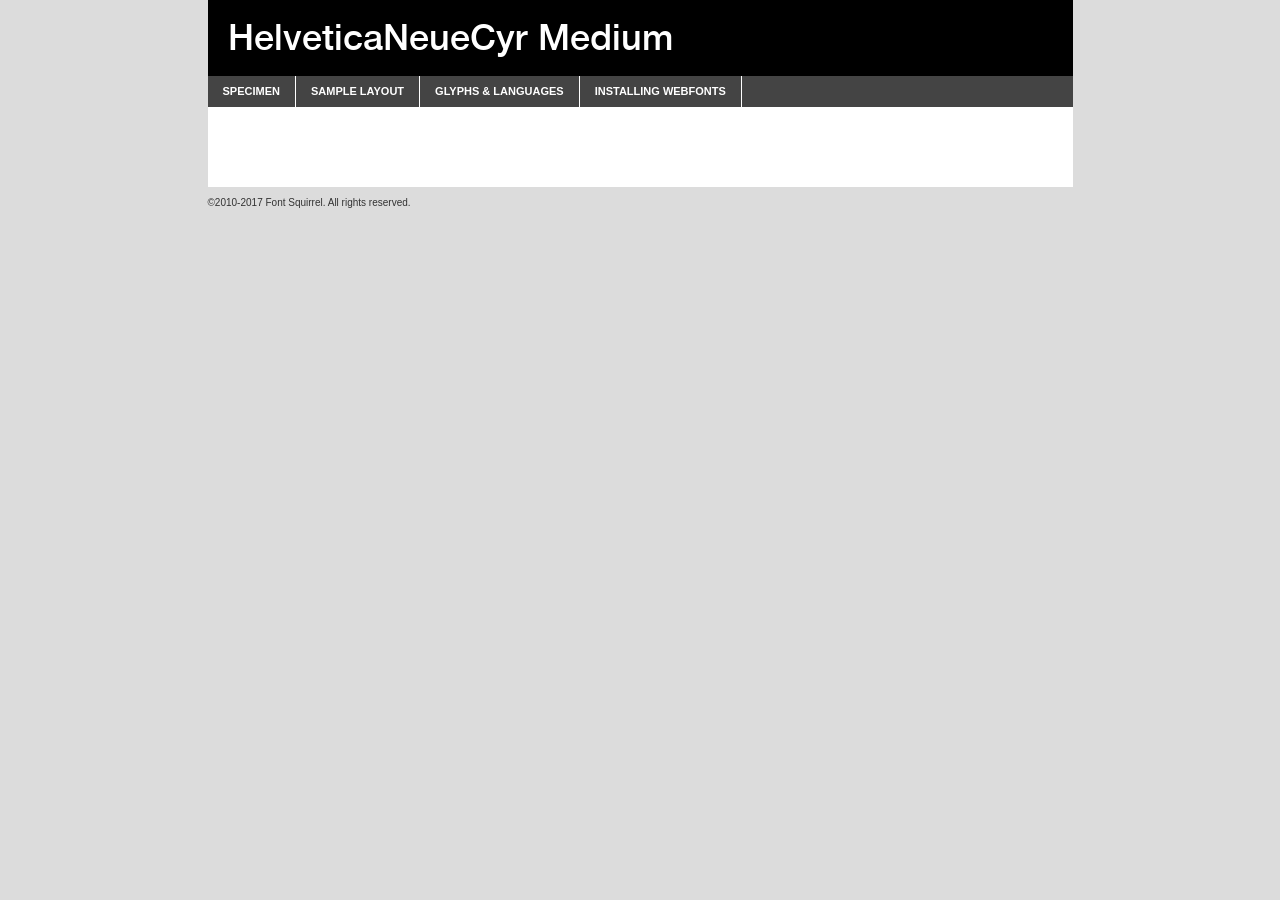
<file: fonts/helveticaneuecyr-medium-demo.html>
<!DOCTYPE html PUBLIC "-//W3C//DTD XHTML 1.0 Transitional//EN"
	"http://www.w3.org/TR/xhtml1/DTD/xhtml1-transitional.dtd">

<html xmlns="http://www.w3.org/1999/xhtml" xml:lang="en" lang="en">
<head>
	<meta http-equiv="Content-Type" content="text/html; charset=utf-8" />
	<script src="http://ajax.googleapis.com/ajax/libs/jquery/1.7.2/jquery.min.js" type="text/javascript" charset="utf-8"></script>
	<script type="text/javascript">
	(function($){$.fn.easyTabs=function(option){var param=jQuery.extend({fadeSpeed:"fast",defaultContent:1,activeClass:'active'},option);$(this).each(function(){var thisId="#"+this.id;if(param.defaultContent==''){param.defaultContent=1;}
	if(typeof param.defaultContent=="number")
	{var defaultTab=$(thisId+" .tabs li:eq("+(param.defaultContent-1)+") a").attr('href').substr(1);}else{var defaultTab=param.defaultContent;}
	$(thisId+" .tabs li a").each(function(){var tabToHide=$(this).attr('href').substr(1);$("#"+tabToHide).addClass('easytabs-tab-content');});hideAll();changeContent(defaultTab);function hideAll(){$(thisId+" .easytabs-tab-content").hide();}
	function changeContent(tabId){hideAll();$(thisId+" .tabs li").removeClass(param.activeClass);$(thisId+" .tabs li a[href=#"+tabId+"]").closest('li').addClass(param.activeClass);if(param.fadeSpeed!="none")
	{$(thisId+" #"+tabId).fadeIn(param.fadeSpeed);}else{$(thisId+" #"+tabId).show();}}
	$(thisId+" .tabs li").click(function(){var tabId=$(this).find('a').attr('href').substr(1);changeContent(tabId);return false;});});}})(jQuery);
	</script>
	<link rel="stylesheet" href="specimen_files/specimen_stylesheet.css" type="text/css" charset="utf-8" />
	<link rel="stylesheet" href="stylesheet.css" type="text/css" charset="utf-8" />

	<style type="text/css">
					body{
				font-family: 'helveticaneuecyrmedium';
							}
		</style>

	<title>HelveticaNeueCyr Medium Specimen</title>
	
	
	<script type="text/javascript" charset="utf-8">
		$(document).ready(function() {
			$('#container').easyTabs({defaultContent:1});
		});
	</script>
</head>

<body>
<div id="container">
	<div id="header">
		HelveticaNeueCyr Medium	</div>
	<ul class="tabs">
		<li><a href="#specimen">Specimen</a></li>
		<li><a href="#layout">Sample Layout</a></li>
				<li><a href="#glyphs">Glyphs &amp; Languages</a></li>
		<li><a href="#installing">Installing Webfonts</a></li>
		
	</ul>
	
	<div id="main_content">

		
			<div id="specimen">
		
				<div class="section">
					<div class="grid12 firstcol">
						<div class="huge">AaBb</div>
					</div>
				</div>
		
				<div class="section">
					<div class="glyph_range">A&#x200B;B&#x200b;C&#x200b;D&#x200b;E&#x200b;F&#x200b;G&#x200b;H&#x200b;I&#x200b;J&#x200b;K&#x200b;L&#x200b;M&#x200b;N&#x200b;O&#x200b;P&#x200b;Q&#x200b;R&#x200b;S&#x200b;T&#x200b;U&#x200b;V&#x200b;W&#x200b;X&#x200b;Y&#x200b;Z&#x200b;a&#x200b;b&#x200b;c&#x200b;d&#x200b;e&#x200b;f&#x200b;g&#x200b;h&#x200b;i&#x200b;j&#x200b;k&#x200b;l&#x200b;m&#x200b;n&#x200b;o&#x200b;p&#x200b;q&#x200b;r&#x200b;s&#x200b;t&#x200b;u&#x200b;v&#x200b;w&#x200b;x&#x200b;y&#x200b;z&#x200b;1&#x200b;2&#x200b;3&#x200b;4&#x200b;5&#x200b;6&#x200b;7&#x200b;8&#x200b;9&#x200b;0&#x200b;&amp;&#x200b;.&#x200b;,&#x200b;?&#x200b;!&#x200b;&#64;&#x200b;(&#x200b;)&#x200b;#&#x200b;$&#x200b;%&#x200b;*&#x200b;+&#x200b;-&#x200b;=&#x200b;:&#x200b;;</div>
				</div>
				<div class="section">
					<div class="grid12 firstcol">
						<table class="sample_table">
							<tr><td>10</td><td class="size10">abcdefghijklmnopqrstuvwxyzABCDEFGHIJKLMNOPQRSTUVWXYZ0123456789abcdefghijklmnopqrstuvwxyzABCDEFGHIJKLMNOPQRSTUVWXYZ0123456789abcdefghijklmnopqrstuvwxyzABCDEFGHIJKLMNOPQRSTUVWXYZ</td></tr>
							<tr><td>11</td><td class="size11">abcdefghijklmnopqrstuvwxyzABCDEFGHIJKLMNOPQRSTUVWXYZ0123456789abcdefghijklmnopqrstuvwxyzABCDEFGHIJKLMNOPQRSTUVWXYZ0123456789abcdefghijklmnopqrstuvwxyzABCDEFGHIJKLMNOPQRSTUVWXYZ</td></tr>
							<tr><td>12</td><td class="size12">abcdefghijklmnopqrstuvwxyzABCDEFGHIJKLMNOPQRSTUVWXYZ0123456789abcdefghijklmnopqrstuvwxyzABCDEFGHIJKLMNOPQRSTUVWXYZ0123456789abcdefghijklmnopqrstuvwxyzABCDEFGHIJKLMNOPQRSTUVWXYZ</td></tr>
							<tr><td>13</td><td class="size13">abcdefghijklmnopqrstuvwxyzABCDEFGHIJKLMNOPQRSTUVWXYZ0123456789abcdefghijklmnopqrstuvwxyzABCDEFGHIJKLMNOPQRSTUVWXYZ0123456789abcdefghijklmnopqrstuvwxyzABCDEFGHIJKLMNOPQRSTUVWXYZ</td></tr>
							<tr><td>14</td><td class="size14">abcdefghijklmnopqrstuvwxyzABCDEFGHIJKLMNOPQRSTUVWXYZ0123456789abcdefghijklmnopqrstuvwxyzABCDEFGHIJKLMNOPQRSTUVWXYZ0123456789abcdefghijklmnopqrstuvwxyzABCDEFGHIJKLMNOPQRSTUVWXYZ</td></tr>
							<tr><td>16</td><td class="size16">abcdefghijklmnopqrstuvwxyzABCDEFGHIJKLMNOPQRSTUVWXYZ0123456789abcdefghijklmnopqrstuvwxyzABCDEFGHIJKLMNOPQRSTUVWXYZ</td></tr>
							<tr><td>18</td><td class="size18">abcdefghijklmnopqrstuvwxyzABCDEFGHIJKLMNOPQRSTUVWXYZ0123456789abcdefghijklmnopqrstuvwxyzABCDEFGHIJKLMNOPQRSTUVWXYZ</td></tr>
							<tr><td>20</td><td class="size20">abcdefghijklmnopqrstuvwxyzABCDEFGHIJKLMNOPQRSTUVWXYZ0123456789abcdefghijklmnopqrstuvwxyzABCDEFGHIJKLMNOPQRSTUVWXYZ</td></tr>
							<tr><td>24</td><td class="size24">abcdefghijklmnopqrstuvwxyzABCDEFGHIJKLMNOPQRSTUVWXYZ0123456789abcdefghijklmnopqrstuvwxyzABCDEFGHIJKLMNOPQRSTUVWXYZ</td></tr>
							<tr><td>30</td><td class="size30">abcdefghijklmnopqrstuvwxyzABCDEFGHIJKLMNOPQRSTUVWXYZ0123456789abcdefghijklmnopqrstuvwxyzABCDEFGHIJKLMNOPQRSTUVWXYZ</td></tr>
							<tr><td>36</td><td class="size36">abcdefghijklmnopqrstuvwxyzABCDEFGHIJKLMNOPQRSTUVWXYZ0123456789abcdefghijklmnopqrstuvwxyzABCDEFGHIJKLMNOPQRSTUVWXYZ</td></tr>
							<tr><td>48</td><td class="size48">abcdefghijklmnopqrstuvwxyzABCDEFGHIJKLMNOPQRSTUVWXYZ0123456789abcdefghijklmnopqrstuvwxyzABCDEFGHIJKLMNOPQRSTUVWXYZ</td></tr>
							<tr><td>60</td><td class="size60">abcdefghijklmnopqrstuvwxyzABCDEFGHIJKLMNOPQRSTUVWXYZ0123456789abcdefghijklmnopqrstuvwxyzABCDEFGHIJKLMNOPQRSTUVWXYZ</td></tr>
							<tr><td>72</td><td class="size72">abcdefghijklmnopqrstuvwxyzABCDEFGHIJKLMNOPQRSTUVWXYZ0123456789abcdefghijklmnopqrstuvwxyzABCDEFGHIJKLMNOPQRSTUVWXYZ</td></tr>
							<tr><td>90</td><td class="size90">abcdefghijklmnopqrstuvwxyzABCDEFGHIJKLMNOPQRSTUVWXYZ0123456789abcdefghijklmnopqrstuvwxyzABCDEFGHIJKLMNOPQRSTUVWXYZ</td></tr>
						</table>
				
					</div>
			
				</div>
		
		
		
								<div class="section" id="bodycomparison">


										<div id="xheight">
				<div class="fontbody">&#x25FC;&#x25FC;&#x25FC;&#x25FC;&#x25FC;&#x25FC;&#x25FC;&#x25FC;&#x25FC;&#x25FC;&#x25FC;&#x25FC;&#x25FC;&#x25FC;&#x25FC;&#x25FC;&#x25FC;&#x25FC;&#x25FC;&#x25FC;&#x25FC;&#x25FC;&#x25FC;&#x25FC;&#x25FC;&#x25FC;&#x25FC;&#x25FC;&#x25FC;&#x25FC;&#x25FC;&#x25FC;&#x25FC;&#x25FC;&#x25FC;&#x25FC;&#x25FC;&#x25FC;&#x25FC;&#x25FC;&#x25FC;&#x25FC;&#x25FC;&#x25FC;&#x25FC;&#x25FC;&#x25FC;&#x25FC;&#x25FC;&#x25FC;&#x25FC;&#x25FC;&#x25FC;&#x25FC;&#x25FC;&#x25FC;&#x25FC;&#x25FC;&#x25FC;&#x25FC;&#x25FC;&#x25FC;&#x25FC;&#x25FC;&#x25FC;&#x25FC;&#x25FC;&#x25FC;&#x25FC;&#x25FC;&#x25FC;&#x25FC;&#x25FC;&#x25FC;&#x25FC;&#x25FC;&#x25FC;&#x25FC;&#x25FC;&#x25FC;&#x25FC;&#x25FC;&#x25FC;&#x25FC;&#x25FC;&#x25FC;&#x25FC;&#x25FC;&#x25FC;&#x25FC;&#x25FC;&#x25FC;&#x25FC;&#x25FC;&#x25FC;&#x25FC;&#x25FC;&#x25FC;&#x25FC;body</div><div class="arialbody">body</div><div class="verdanabody">body</div><div class="georgiabody">body</div></div>
										<div class="fontbody" style="z-index:1">
											body<span>HelveticaNeueCyr Medium</span>
										</div>
										<div class="arialbody" style="z-index:1">
											body<span>Arial</span>
										</div>
										<div class="verdanabody" style="z-index:1">
											body<span>Verdana</span>
										</div>
										<div class="georgiabody" style="z-index:1">
											body<span>Georgia</span>
										</div>



								</div>
		
		
				<div class="section psample psample_row1" id="">
					
					<div class="grid2 firstcol">
						<p class="size10"><span>10.</span>Aenean lacinia bibendum nulla sed consectetur. Fusce dapibus, tellus ac cursus commodo, tortor mauris condimentum nibh, ut fermentum massa justo sit amet risus. Nullam id dolor id nibh ultricies vehicula ut id elit. Cum sociis natoque penatibus et magnis dis parturient montes, nascetur ridiculus mus. Nulla vitae elit libero, a pharetra augue.</p>
			
					</div>
					<div class="grid3">
						<p class="size11"><span>11.</span>Aenean lacinia bibendum nulla sed consectetur. Fusce dapibus, tellus ac cursus commodo, tortor mauris condimentum nibh, ut fermentum massa justo sit amet risus. Nullam id dolor id nibh ultricies vehicula ut id elit. Cum sociis natoque penatibus et magnis dis parturient montes, nascetur ridiculus mus. Nulla vitae elit libero, a pharetra augue.</p>
			
					</div>
					<div class="grid3">
						<p class="size12"><span>12.</span>Aenean lacinia bibendum nulla sed consectetur. Fusce dapibus, tellus ac cursus commodo, tortor mauris condimentum nibh, ut fermentum massa justo sit amet risus. Nullam id dolor id nibh ultricies vehicula ut id elit. Cum sociis natoque penatibus et magnis dis parturient montes, nascetur ridiculus mus. Nulla vitae elit libero, a pharetra augue.</p>
			
					</div>
					<div class="grid4">
						<p class="size13"><span>13.</span>Aenean lacinia bibendum nulla sed consectetur. Fusce dapibus, tellus ac cursus commodo, tortor mauris condimentum nibh, ut fermentum massa justo sit amet risus. Nullam id dolor id nibh ultricies vehicula ut id elit. Cum sociis natoque penatibus et magnis dis parturient montes, nascetur ridiculus mus. Nulla vitae elit libero, a pharetra augue.</p>
			
					</div>
					<div class="white_blend"></div>
					
				</div>
				<div class="section psample psample_row2" id="">
					<div class="grid3 firstcol">
						<p class="size14"><span>14.</span>Aenean lacinia bibendum nulla sed consectetur. Fusce dapibus, tellus ac cursus commodo, tortor mauris condimentum nibh, ut fermentum massa justo sit amet risus. Nullam id dolor id nibh ultricies vehicula ut id elit. Cum sociis natoque penatibus et magnis dis parturient montes, nascetur ridiculus mus. Nulla vitae elit libero, a pharetra augue.</p>
			
					</div>
					<div class="grid4">
						<p class="size16"><span>16.</span>Aenean lacinia bibendum nulla sed consectetur. Fusce dapibus, tellus ac cursus commodo, tortor mauris condimentum nibh, ut fermentum massa justo sit amet risus. Nullam id dolor id nibh ultricies vehicula ut id elit. Cum sociis natoque penatibus et magnis dis parturient montes, nascetur ridiculus mus. Nulla vitae elit libero, a pharetra augue.</p>
			
					</div>
					<div class="grid5">
						<p class="size18"><span>18.</span>Aenean lacinia bibendum nulla sed consectetur. Fusce dapibus, tellus ac cursus commodo, tortor mauris condimentum nibh, ut fermentum massa justo sit amet risus. Nullam id dolor id nibh ultricies vehicula ut id elit. Cum sociis natoque penatibus et magnis dis parturient montes, nascetur ridiculus mus. Nulla vitae elit libero, a pharetra augue.</p>
			
					</div>

					<div class="white_blend"></div>

				</div>
				
				<div class="section psample psample_row3" id="">
					<div class="grid5 firstcol">
						<p class="size20"><span>20.</span>Aenean lacinia bibendum nulla sed consectetur. Fusce dapibus, tellus ac cursus commodo, tortor mauris condimentum nibh, ut fermentum massa justo sit amet risus. Nullam id dolor id nibh ultricies vehicula ut id elit. Cum sociis natoque penatibus et magnis dis parturient montes, nascetur ridiculus mus. Nulla vitae elit libero, a pharetra augue.</p>
					</div>
					<div class="grid7">
						<p class="size24"><span>24.</span>Aenean lacinia bibendum nulla sed consectetur. Fusce dapibus, tellus ac cursus commodo, tortor mauris condimentum nibh, ut fermentum massa justo sit amet risus. Nullam id dolor id nibh ultricies vehicula ut id elit. Cum sociis natoque penatibus et magnis dis parturient montes, nascetur ridiculus mus. Nulla vitae elit libero, a pharetra augue.</p>
					</div>
					
					<div class="white_blend"></div>
					
				</div>
				
				<div class="section psample psample_row4" id="">
					<div class="grid12 firstcol">
						<p class="size30"><span>30.</span>Aenean lacinia bibendum nulla sed consectetur. Fusce dapibus, tellus ac cursus commodo, tortor mauris condimentum nibh, ut fermentum massa justo sit amet risus. Nullam id dolor id nibh ultricies vehicula ut id elit. Cum sociis natoque penatibus et magnis dis parturient montes, nascetur ridiculus mus. Nulla vitae elit libero, a pharetra augue.</p>
					</div>
					<div class="white_blend"></div>
					
				</div>
				
				
				
				<div class="section psample psample_row1 fullreverse">
					<div class="grid2 firstcol">
						<p class="size10"><span>10.</span>Aenean lacinia bibendum nulla sed consectetur. Fusce dapibus, tellus ac cursus commodo, tortor mauris condimentum nibh, ut fermentum massa justo sit amet risus. Nullam id dolor id nibh ultricies vehicula ut id elit. Cum sociis natoque penatibus et magnis dis parturient montes, nascetur ridiculus mus. Nulla vitae elit libero, a pharetra augue.</p>
			
					</div>
					<div class="grid3">
						<p class="size11"><span>11.</span>Aenean lacinia bibendum nulla sed consectetur. Fusce dapibus, tellus ac cursus commodo, tortor mauris condimentum nibh, ut fermentum massa justo sit amet risus. Nullam id dolor id nibh ultricies vehicula ut id elit. Cum sociis natoque penatibus et magnis dis parturient montes, nascetur ridiculus mus. Nulla vitae elit libero, a pharetra augue.</p>
			
					</div>
					<div class="grid3">
						<p class="size12"><span>12.</span>Aenean lacinia bibendum nulla sed consectetur. Fusce dapibus, tellus ac cursus commodo, tortor mauris condimentum nibh, ut fermentum massa justo sit amet risus. Nullam id dolor id nibh ultricies vehicula ut id elit. Cum sociis natoque penatibus et magnis dis parturient montes, nascetur ridiculus mus. Nulla vitae elit libero, a pharetra augue.</p>
			
					</div>
					<div class="grid4">
						<p class="size13"><span>13.</span>Aenean lacinia bibendum nulla sed consectetur. Fusce dapibus, tellus ac cursus commodo, tortor mauris condimentum nibh, ut fermentum massa justo sit amet risus. Nullam id dolor id nibh ultricies vehicula ut id elit. Cum sociis natoque penatibus et magnis dis parturient montes, nascetur ridiculus mus. Nulla vitae elit libero, a pharetra augue.</p>
			
					</div>
					<div class="black_blend"></div>
					
				</div>
				
				<div class="section psample psample_row2 fullreverse">
					<div class="grid3 firstcol">
						<p class="size14"><span>14.</span>Aenean lacinia bibendum nulla sed consectetur. Fusce dapibus, tellus ac cursus commodo, tortor mauris condimentum nibh, ut fermentum massa justo sit amet risus. Nullam id dolor id nibh ultricies vehicula ut id elit. Cum sociis natoque penatibus et magnis dis parturient montes, nascetur ridiculus mus. Nulla vitae elit libero, a pharetra augue.</p>
			
					</div>
					<div class="grid4">
						<p class="size16"><span>16.</span>Aenean lacinia bibendum nulla sed consectetur. Fusce dapibus, tellus ac cursus commodo, tortor mauris condimentum nibh, ut fermentum massa justo sit amet risus. Nullam id dolor id nibh ultricies vehicula ut id elit. Cum sociis natoque penatibus et magnis dis parturient montes, nascetur ridiculus mus. Nulla vitae elit libero, a pharetra augue.</p>
			
					</div>
					<div class="grid5">
						<p class="size18"><span>18.</span>Aenean lacinia bibendum nulla sed consectetur. Fusce dapibus, tellus ac cursus commodo, tortor mauris condimentum nibh, ut fermentum massa justo sit amet risus. Nullam id dolor id nibh ultricies vehicula ut id elit. Cum sociis natoque penatibus et magnis dis parturient montes, nascetur ridiculus mus. Nulla vitae elit libero, a pharetra augue.</p>
			
					</div>
					<div class="black_blend"></div>

				</div>
				
				<div class="section psample fullreverse psample_row3" id="">
					<div class="grid5 firstcol">
						<p class="size20"><span>20.</span>Aenean lacinia bibendum nulla sed consectetur. Fusce dapibus, tellus ac cursus commodo, tortor mauris condimentum nibh, ut fermentum massa justo sit amet risus. Nullam id dolor id nibh ultricies vehicula ut id elit. Cum sociis natoque penatibus et magnis dis parturient montes, nascetur ridiculus mus. Nulla vitae elit libero, a pharetra augue.</p>
					</div>
					<div class="grid7">
						<p class="size24"><span>24.</span>Aenean lacinia bibendum nulla sed consectetur. Fusce dapibus, tellus ac cursus commodo, tortor mauris condimentum nibh, ut fermentum massa justo sit amet risus. Nullam id dolor id nibh ultricies vehicula ut id elit. Cum sociis natoque penatibus et magnis dis parturient montes, nascetur ridiculus mus. Nulla vitae elit libero, a pharetra augue.</p>
					</div>
					
					<div class="black_blend"></div>
					
				</div>
				
				<div class="section psample fullreverse psample_row4" id="" style="border-bottom: 20px #000 solid;">
					<div class="grid12 firstcol">
						<p class="size30"><span>30.</span>Aenean lacinia bibendum nulla sed consectetur. Fusce dapibus, tellus ac cursus commodo, tortor mauris condimentum nibh, ut fermentum massa justo sit amet risus. Nullam id dolor id nibh ultricies vehicula ut id elit. Cum sociis natoque penatibus et magnis dis parturient montes, nascetur ridiculus mus. Nulla vitae elit libero, a pharetra augue.</p>
					</div>
					<div class="black_blend"></div>
					
				</div>
				
				
				
				
			</div>
			
			<div id="layout">
				
				<div class="section">
					
					<div class="grid12 firstcol">
						<h1>Lorem Ipsum Dolor</h1>
						<h2>Etiam porta sem malesuada magna mollis euismod</h2>
						
						<p class="byline">By <a href="#link">Aenean Lacinia</a></p>
					</div>
				</div>
				<div class="section">
					<div class="grid8 firstcol">
						<p class="large">Donec sed odio dui. Morbi leo risus, porta ac consectetur ac, vestibulum at eros. Fusce dapibus, tellus ac cursus commodo, tortor mauris condimentum nibh, ut fermentum massa justo sit amet risus. </p>

						
						<h3>Pellentesque ornare sem</h3>

						<p>Maecenas sed diam eget risus varius blandit sit amet non magna. Maecenas faucibus mollis interdum. Donec ullamcorper nulla non metus auctor fringilla. Nullam id dolor id nibh ultricies vehicula ut id elit. Nullam id dolor id nibh ultricies vehicula ut id elit. </p>

						<p>Aenean eu leo quam. Pellentesque ornare sem lacinia quam venenatis vestibulum. Lorem ipsum dolor sit amet, consectetur adipiscing elit. Cum sociis natoque penatibus et magnis dis parturient montes, nascetur ridiculus mus. </p>

						<p>Nulla vitae elit libero, a pharetra augue. Praesent commodo cursus magna, vel scelerisque nisl consectetur et. Aenean lacinia bibendum nulla sed consectetur. </p>

						<p>Nullam quis risus eget urna mollis ornare vel eu leo. Nullam quis risus eget urna mollis ornare vel eu leo. Maecenas sed diam eget risus varius blandit sit amet non magna. Donec ullamcorper nulla non metus auctor fringilla. </p>

						<h3>Cras mattis consectetur</h3>

						<p>Aenean eu leo quam. Pellentesque ornare sem lacinia quam venenatis vestibulum. Aenean lacinia bibendum nulla sed consectetur. Integer posuere erat a ante venenatis dapibus posuere velit aliquet. Cras mattis consectetur purus sit amet fermentum. </p>

						<p>Nullam id dolor id nibh ultricies vehicula ut id elit. Nullam quis risus eget urna mollis ornare vel eu leo. Cras mattis consectetur purus sit amet fermentum.</p>
					</div>
					
					<div class="grid4 sidebar">
						
						<div class="box reverse">
							<p class="last">Nullam quis risus eget urna mollis ornare vel eu leo. Donec ullamcorper nulla non metus auctor fringilla. Cras mattis consectetur purus sit amet fermentum. Sed posuere consectetur est at lobortis. Lorem ipsum dolor sit amet, consectetur adipiscing elit. </p>
						</div>
						
						<p class="caption">Maecenas sed diam eget risus varius.</p>

						<p>Vestibulum id ligula porta felis euismod semper. Integer posuere erat a ante venenatis dapibus posuere velit aliquet. Vestibulum id ligula porta felis euismod semper. Sed posuere consectetur est at lobortis. Maecenas sed diam eget risus varius blandit sit amet non magna. Fusce dapibus, tellus ac cursus commodo, tortor mauris condimentum nibh, ut fermentum massa justo sit amet risus. </p>

					

						<p>Duis mollis, est non commodo luctus, nisi erat porttitor ligula, eget lacinia odio sem nec elit. Aenean lacinia bibendum nulla sed consectetur. Vivamus sagittis lacus vel augue laoreet rutrum faucibus dolor auctor. Aenean lacinia bibendum nulla sed consectetur. Nullam quis risus eget urna mollis ornare vel eu leo. </p>

						<p>Praesent commodo cursus magna, vel scelerisque nisl consectetur et. Donec ullamcorper nulla non metus auctor fringilla. Maecenas faucibus mollis interdum. Fusce dapibus, tellus ac cursus commodo, tortor mauris condimentum nibh, ut fermentum massa justo sit amet risus. </p>

					</div>
				</div>
				
			</div>


			



		<div id="glyphs">
			<div class="section">
				<div class="grid12 firstcol">
			
				<h1>Language Support</h1>
				<p>The subset of HelveticaNeueCyr Medium in this kit supports the following languages:<br />
			
					Cyrillic, English, Arrernte, Bislama, Cebuano, Fijian, Gilbertese, Hmong, Ibanag, Iloko_ilokano, Interglossa_glosa, Interlingua, Lojban, Norfolk_pitcairnese, Oromo, Rotokas, Seychelles_creole, Shona, Somali, Southern_ndebele, Swahili, Swati_swazi, Tok_pisin, Warlpiri, Xhosa, Zulu, Latinbasic, Ubasic, Demo				</p>
				<h1>Glyph Chart</h1>
				<p>The subset of HelveticaNeueCyr Medium in this kit includes all the glyphs listed below. Unicode entities are included above each glyph to help you insert individual characters into your layout.</p>
				<div id="glyph_chart">
			
																				 <div><p>&amp;#32;</p>&#32;</div>
																				 <div><p>&amp;#33;</p>&#33;</div>
																				 <div><p>&amp;#34;</p>&#34;</div>
																				 <div><p>&amp;#35;</p>&#35;</div>
																				 <div><p>&amp;#36;</p>&#36;</div>
																				 <div><p>&amp;#37;</p>&#37;</div>
																				 <div><p>&amp;#38;</p>&#38;</div>
																				 <div><p>&amp;#39;</p>&#39;</div>
																				 <div><p>&amp;#40;</p>&#40;</div>
																				 <div><p>&amp;#41;</p>&#41;</div>
																				 <div><p>&amp;#42;</p>&#42;</div>
																				 <div><p>&amp;#43;</p>&#43;</div>
																				 <div><p>&amp;#44;</p>&#44;</div>
																				 <div><p>&amp;#45;</p>&#45;</div>
																				 <div><p>&amp;#46;</p>&#46;</div>
																				 <div><p>&amp;#47;</p>&#47;</div>
																				 <div><p>&amp;#48;</p>&#48;</div>
																				 <div><p>&amp;#49;</p>&#49;</div>
																				 <div><p>&amp;#50;</p>&#50;</div>
																				 <div><p>&amp;#51;</p>&#51;</div>
																				 <div><p>&amp;#52;</p>&#52;</div>
																				 <div><p>&amp;#53;</p>&#53;</div>
																				 <div><p>&amp;#54;</p>&#54;</div>
																				 <div><p>&amp;#55;</p>&#55;</div>
																				 <div><p>&amp;#56;</p>&#56;</div>
																				 <div><p>&amp;#57;</p>&#57;</div>
																				 <div><p>&amp;#58;</p>&#58;</div>
																				 <div><p>&amp;#59;</p>&#59;</div>
																				 <div><p>&amp;#60;</p>&#60;</div>
																				 <div><p>&amp;#61;</p>&#61;</div>
																				 <div><p>&amp;#62;</p>&#62;</div>
																				 <div><p>&amp;#63;</p>&#63;</div>
																				 <div><p>&amp;#64;</p>&#64;</div>
																				 <div><p>&amp;#65;</p>&#65;</div>
																				 <div><p>&amp;#66;</p>&#66;</div>
																				 <div><p>&amp;#67;</p>&#67;</div>
																				 <div><p>&amp;#68;</p>&#68;</div>
																				 <div><p>&amp;#69;</p>&#69;</div>
																				 <div><p>&amp;#70;</p>&#70;</div>
																				 <div><p>&amp;#71;</p>&#71;</div>
																				 <div><p>&amp;#72;</p>&#72;</div>
																				 <div><p>&amp;#73;</p>&#73;</div>
																				 <div><p>&amp;#74;</p>&#74;</div>
																				 <div><p>&amp;#75;</p>&#75;</div>
																				 <div><p>&amp;#76;</p>&#76;</div>
																				 <div><p>&amp;#77;</p>&#77;</div>
																				 <div><p>&amp;#78;</p>&#78;</div>
																				 <div><p>&amp;#79;</p>&#79;</div>
																				 <div><p>&amp;#80;</p>&#80;</div>
																				 <div><p>&amp;#81;</p>&#81;</div>
																				 <div><p>&amp;#82;</p>&#82;</div>
																				 <div><p>&amp;#83;</p>&#83;</div>
																				 <div><p>&amp;#84;</p>&#84;</div>
																				 <div><p>&amp;#85;</p>&#85;</div>
																				 <div><p>&amp;#86;</p>&#86;</div>
																				 <div><p>&amp;#87;</p>&#87;</div>
																				 <div><p>&amp;#88;</p>&#88;</div>
																				 <div><p>&amp;#89;</p>&#89;</div>
																				 <div><p>&amp;#90;</p>&#90;</div>
																				 <div><p>&amp;#91;</p>&#91;</div>
																				 <div><p>&amp;#92;</p>&#92;</div>
																				 <div><p>&amp;#93;</p>&#93;</div>
																				 <div><p>&amp;#94;</p>&#94;</div>
																				 <div><p>&amp;#95;</p>&#95;</div>
																				 <div><p>&amp;#96;</p>&#96;</div>
																				 <div><p>&amp;#97;</p>&#97;</div>
																				 <div><p>&amp;#98;</p>&#98;</div>
																				 <div><p>&amp;#99;</p>&#99;</div>
																				 <div><p>&amp;#100;</p>&#100;</div>
																				 <div><p>&amp;#101;</p>&#101;</div>
																				 <div><p>&amp;#102;</p>&#102;</div>
																				 <div><p>&amp;#103;</p>&#103;</div>
																				 <div><p>&amp;#104;</p>&#104;</div>
																				 <div><p>&amp;#105;</p>&#105;</div>
																				 <div><p>&amp;#106;</p>&#106;</div>
																				 <div><p>&amp;#107;</p>&#107;</div>
																				 <div><p>&amp;#108;</p>&#108;</div>
																				 <div><p>&amp;#109;</p>&#109;</div>
																				 <div><p>&amp;#110;</p>&#110;</div>
																				 <div><p>&amp;#111;</p>&#111;</div>
																				 <div><p>&amp;#112;</p>&#112;</div>
																				 <div><p>&amp;#113;</p>&#113;</div>
																				 <div><p>&amp;#114;</p>&#114;</div>
																				 <div><p>&amp;#115;</p>&#115;</div>
																				 <div><p>&amp;#116;</p>&#116;</div>
																				 <div><p>&amp;#117;</p>&#117;</div>
																				 <div><p>&amp;#118;</p>&#118;</div>
																				 <div><p>&amp;#119;</p>&#119;</div>
																				 <div><p>&amp;#120;</p>&#120;</div>
																				 <div><p>&amp;#121;</p>&#121;</div>
																				 <div><p>&amp;#122;</p>&#122;</div>
																				 <div><p>&amp;#123;</p>&#123;</div>
																				 <div><p>&amp;#124;</p>&#124;</div>
																				 <div><p>&amp;#125;</p>&#125;</div>
																				 <div><p>&amp;#126;</p>&#126;</div>
																				 <div><p>&amp;#160;</p>&#160;</div>
																				 <div><p>&amp;#163;</p>&#163;</div>
																				 <div><p>&amp;#169;</p>&#169;</div>
																				 <div><p>&amp;#171;</p>&#171;</div>
																				 <div><p>&amp;#173;</p>&#173;</div>
																				 <div><p>&amp;#174;</p>&#174;</div>
																				 <div><p>&amp;#187;</p>&#187;</div>
																				 <div><p>&amp;#1025;</p>&#1025;</div>
																				 <div><p>&amp;#1026;</p>&#1026;</div>
																				 <div><p>&amp;#1027;</p>&#1027;</div>
																				 <div><p>&amp;#1028;</p>&#1028;</div>
																				 <div><p>&amp;#1029;</p>&#1029;</div>
																				 <div><p>&amp;#1030;</p>&#1030;</div>
																				 <div><p>&amp;#1031;</p>&#1031;</div>
																				 <div><p>&amp;#1032;</p>&#1032;</div>
																				 <div><p>&amp;#1033;</p>&#1033;</div>
																				 <div><p>&amp;#1034;</p>&#1034;</div>
																				 <div><p>&amp;#1035;</p>&#1035;</div>
																				 <div><p>&amp;#1036;</p>&#1036;</div>
																				 <div><p>&amp;#1038;</p>&#1038;</div>
																				 <div><p>&amp;#1039;</p>&#1039;</div>
																				 <div><p>&amp;#1040;</p>&#1040;</div>
																				 <div><p>&amp;#1041;</p>&#1041;</div>
																				 <div><p>&amp;#1042;</p>&#1042;</div>
																				 <div><p>&amp;#1043;</p>&#1043;</div>
																				 <div><p>&amp;#1044;</p>&#1044;</div>
																				 <div><p>&amp;#1045;</p>&#1045;</div>
																				 <div><p>&amp;#1046;</p>&#1046;</div>
																				 <div><p>&amp;#1047;</p>&#1047;</div>
																				 <div><p>&amp;#1048;</p>&#1048;</div>
																				 <div><p>&amp;#1049;</p>&#1049;</div>
																				 <div><p>&amp;#1050;</p>&#1050;</div>
																				 <div><p>&amp;#1051;</p>&#1051;</div>
																				 <div><p>&amp;#1052;</p>&#1052;</div>
																				 <div><p>&amp;#1053;</p>&#1053;</div>
																				 <div><p>&amp;#1054;</p>&#1054;</div>
																				 <div><p>&amp;#1055;</p>&#1055;</div>
																				 <div><p>&amp;#1056;</p>&#1056;</div>
																				 <div><p>&amp;#1057;</p>&#1057;</div>
																				 <div><p>&amp;#1058;</p>&#1058;</div>
																				 <div><p>&amp;#1059;</p>&#1059;</div>
																				 <div><p>&amp;#1060;</p>&#1060;</div>
																				 <div><p>&amp;#1061;</p>&#1061;</div>
																				 <div><p>&amp;#1062;</p>&#1062;</div>
																				 <div><p>&amp;#1063;</p>&#1063;</div>
																				 <div><p>&amp;#1064;</p>&#1064;</div>
																				 <div><p>&amp;#1065;</p>&#1065;</div>
																				 <div><p>&amp;#1066;</p>&#1066;</div>
																				 <div><p>&amp;#1067;</p>&#1067;</div>
																				 <div><p>&amp;#1068;</p>&#1068;</div>
																				 <div><p>&amp;#1069;</p>&#1069;</div>
																				 <div><p>&amp;#1070;</p>&#1070;</div>
																				 <div><p>&amp;#1071;</p>&#1071;</div>
																				 <div><p>&amp;#1072;</p>&#1072;</div>
																				 <div><p>&amp;#1073;</p>&#1073;</div>
																				 <div><p>&amp;#1074;</p>&#1074;</div>
																				 <div><p>&amp;#1075;</p>&#1075;</div>
																				 <div><p>&amp;#1076;</p>&#1076;</div>
																				 <div><p>&amp;#1077;</p>&#1077;</div>
																				 <div><p>&amp;#1078;</p>&#1078;</div>
																				 <div><p>&amp;#1079;</p>&#1079;</div>
																				 <div><p>&amp;#1080;</p>&#1080;</div>
																				 <div><p>&amp;#1081;</p>&#1081;</div>
																				 <div><p>&amp;#1082;</p>&#1082;</div>
																				 <div><p>&amp;#1083;</p>&#1083;</div>
																				 <div><p>&amp;#1084;</p>&#1084;</div>
																				 <div><p>&amp;#1085;</p>&#1085;</div>
																				 <div><p>&amp;#1086;</p>&#1086;</div>
																				 <div><p>&amp;#1087;</p>&#1087;</div>
																				 <div><p>&amp;#1088;</p>&#1088;</div>
																				 <div><p>&amp;#1089;</p>&#1089;</div>
																				 <div><p>&amp;#1090;</p>&#1090;</div>
																				 <div><p>&amp;#1091;</p>&#1091;</div>
																				 <div><p>&amp;#1092;</p>&#1092;</div>
																				 <div><p>&amp;#1093;</p>&#1093;</div>
																				 <div><p>&amp;#1094;</p>&#1094;</div>
																				 <div><p>&amp;#1095;</p>&#1095;</div>
																				 <div><p>&amp;#1096;</p>&#1096;</div>
																				 <div><p>&amp;#1097;</p>&#1097;</div>
																				 <div><p>&amp;#1098;</p>&#1098;</div>
																				 <div><p>&amp;#1099;</p>&#1099;</div>
																				 <div><p>&amp;#1100;</p>&#1100;</div>
																				 <div><p>&amp;#1101;</p>&#1101;</div>
																				 <div><p>&amp;#1102;</p>&#1102;</div>
																				 <div><p>&amp;#1103;</p>&#1103;</div>
																				 <div><p>&amp;#1105;</p>&#1105;</div>
																				 <div><p>&amp;#1106;</p>&#1106;</div>
																				 <div><p>&amp;#1107;</p>&#1107;</div>
																				 <div><p>&amp;#1108;</p>&#1108;</div>
																				 <div><p>&amp;#1109;</p>&#1109;</div>
																				 <div><p>&amp;#1110;</p>&#1110;</div>
																				 <div><p>&amp;#1111;</p>&#1111;</div>
																				 <div><p>&amp;#1112;</p>&#1112;</div>
																				 <div><p>&amp;#1113;</p>&#1113;</div>
																				 <div><p>&amp;#1114;</p>&#1114;</div>
																				 <div><p>&amp;#1115;</p>&#1115;</div>
																				 <div><p>&amp;#1116;</p>&#1116;</div>
																				 <div><p>&amp;#1118;</p>&#1118;</div>
																				 <div><p>&amp;#1119;</p>&#1119;</div>
																				 <div><p>&amp;#1168;</p>&#1168;</div>
																				 <div><p>&amp;#1169;</p>&#1169;</div>
																				 <div><p>&amp;#8192;</p>&#8192;</div>
																				 <div><p>&amp;#8193;</p>&#8193;</div>
																				 <div><p>&amp;#8194;</p>&#8194;</div>
																				 <div><p>&amp;#8195;</p>&#8195;</div>
																				 <div><p>&amp;#8196;</p>&#8196;</div>
																				 <div><p>&amp;#8197;</p>&#8197;</div>
																				 <div><p>&amp;#8198;</p>&#8198;</div>
																				 <div><p>&amp;#8199;</p>&#8199;</div>
																				 <div><p>&amp;#8200;</p>&#8200;</div>
																				 <div><p>&amp;#8201;</p>&#8201;</div>
																				 <div><p>&amp;#8202;</p>&#8202;</div>
																				 <div><p>&amp;#8208;</p>&#8208;</div>
																				 <div><p>&amp;#8209;</p>&#8209;</div>
																				 <div><p>&amp;#8210;</p>&#8210;</div>
																				 <div><p>&amp;#8211;</p>&#8211;</div>
																				 <div><p>&amp;#8212;</p>&#8212;</div>
																				 <div><p>&amp;#8216;</p>&#8216;</div>
																				 <div><p>&amp;#8217;</p>&#8217;</div>
																				 <div><p>&amp;#8218;</p>&#8218;</div>
																				 <div><p>&amp;#8220;</p>&#8220;</div>
																				 <div><p>&amp;#8221;</p>&#8221;</div>
																				 <div><p>&amp;#8222;</p>&#8222;</div>
																				 <div><p>&amp;#8226;</p>&#8226;</div>
																				 <div><p>&amp;#8230;</p>&#8230;</div>
																				 <div><p>&amp;#8239;</p>&#8239;</div>
																				 <div><p>&amp;#8249;</p>&#8249;</div>
																				 <div><p>&amp;#8250;</p>&#8250;</div>
																				 <div><p>&amp;#8287;</p>&#8287;</div>
																				 <div><p>&amp;#8482;</p>&#8482;</div>
																				 <div><p>&amp;#9724;</p>&#9724;</div>
																																																</div>	
				</div>
		
		
			</div>
		</div>
		
		
		<div id="specs">
			
		</div>
	
		<div id="installing">
			<div class="section">
				<div class="grid7 firstcol">
					<h1>Installing Webfonts</h1>
					
					<p>Webfonts are supported by all major browser platforms but not all in the same way. There are currently four different font formats that must be included in order to target all browsers. This includes TTF, WOFF, EOT and SVG.</p>
					
					<h2>1. Upload your webfonts</h2>
					<p>You must upload your webfont kit to your website. They should be in or near the same directory as your CSS files.</p>
					
					<h2>2. Include the webfont stylesheet</h2>
					<p>A special CSS @font-face declaration helps the various browsers select the appropriate font it needs without causing you a bunch of headaches. Learn more about this syntax by reading the <a href="https://www.fontspring.com/blog/further-hardening-of-the-bulletproof-syntax">Fontspring blog post</a> about it. The code for it is as follows:</p>


<code>
@font-face{ 
	font-family: 'MyWebFont';
	src: url('WebFont.eot');
	src: url('WebFont.eot?#iefix') format('embedded-opentype'),
	     url('WebFont.woff') format('woff'),
	     url('WebFont.ttf') format('truetype'),
	     url('WebFont.svg#webfont') format('svg');
}
</code>

	<p>We've already gone ahead and generated the code for you. All you have to do is link to the stylesheet in your HTML, like this:</p>
	<code>&lt;link rel=&quot;stylesheet&quot; href=&quot;stylesheet.css&quot; type=&quot;text/css&quot; charset=&quot;utf-8&quot; /&gt;</code>

					<h2>3. Modify your own stylesheet</h2>
					<p>To take advantage of your new fonts, you must tell your stylesheet to use them. Look at the original @font-face declaration above and find the property called "font-family." The name linked there will be what you use to reference the font. Prepend that webfont name to the font stack in the "font-family" property, inside the selector you want to change. For example:</p>
<code>p { font-family: 'WebFont', Arial, sans-serif; }</code>

<h2>4. Test</h2>
<p>Getting webfonts to work cross-browser <em>can</em> be tricky. Use the information in the sidebar to help you if you find that fonts aren't loading in a particular browser.</p>
				</div>
				
				<div class="grid5 sidebar">
					<div class="box">
						<h2>Troubleshooting<br />Font-Face Problems</h2>
						<p>Having trouble getting your webfonts to load in your new website? Here are some tips to sort out what might be the problem.</p>

						<h3>Fonts not showing in any browser</h3>

						<p>This sounds like you need to work on the plumbing. You either did not upload the fonts to the correct directory, or you did not link the fonts properly in the CSS. If you've confirmed that all this is correct and you still have a problem, take a look at your .htaccess file and see if requests are getting intercepted.</p>

						<h3>Fonts not loading in iPhone or iPad</h3>

						<p>The most common problem here is that you are serving the fonts from an IIS server. IIS refuses to serve files that have unknown MIME types. If that is the case, you must set the MIME type for SVG to "image/svg+xml" in the server settings. Follow these instructions from Microsoft if you need help.</p>

						<h3>Fonts not loading in Firefox</h3>

						<p>The primary reason for this failure? You are still using a version Firefox older than 3.5. So upgrade already! If that isn't it, then you are very likely serving fonts from a different domain. Firefox requires that all font assets be served from the same domain. Lastly it is possible that you need to add WOFF to your list of MIME types (if you are serving via IIS.)</p>

						<h3>Fonts not loading in IE</h3>

						<p>Are you looking at Internet Explorer on an actual Windows machine or are you cheating by using a service like Adobe BrowserLab? Many of these screenshot services do not render @font-face for IE. Best to test it on a real machine.</p>

						<h3>Fonts not loading in IE9</h3>

						<p>IE9, like Firefox, requires that fonts be served from the same domain as the website. Make sure that is the case.</p>
					</div>
				</div>
			</div>
			
		</div>
	
	</div>
	<div id="footer">
		<p>&copy;2010-2017 Font Squirrel. All rights reserved.</p>
	</div>
</div>
</body>
</html>
</file>
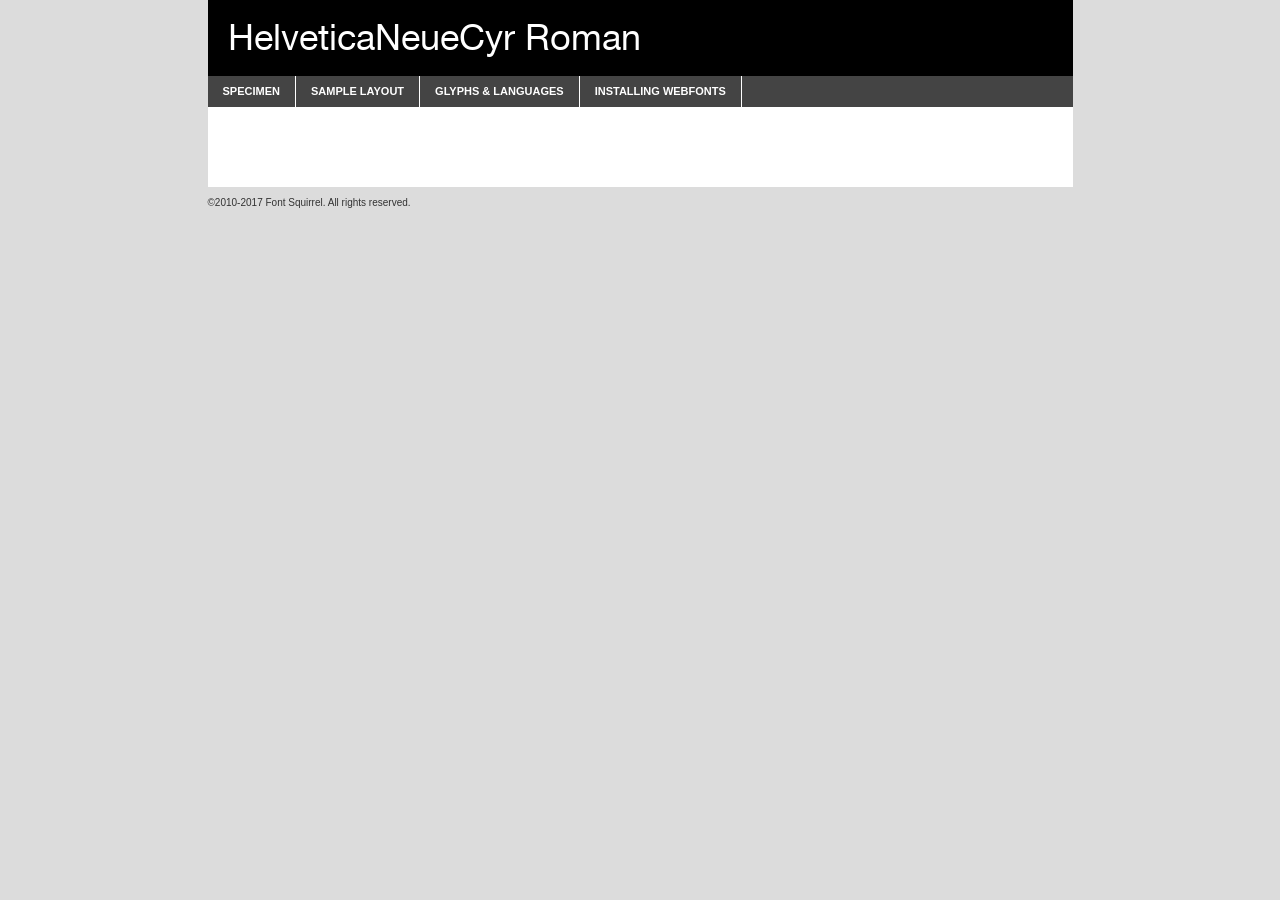
<file: fonts/helveticaneuecyr-roman-demo.html>
<!DOCTYPE html PUBLIC "-//W3C//DTD XHTML 1.0 Transitional//EN"
	"http://www.w3.org/TR/xhtml1/DTD/xhtml1-transitional.dtd">

<html xmlns="http://www.w3.org/1999/xhtml" xml:lang="en" lang="en">
<head>
	<meta http-equiv="Content-Type" content="text/html; charset=utf-8" />
	<script src="http://ajax.googleapis.com/ajax/libs/jquery/1.7.2/jquery.min.js" type="text/javascript" charset="utf-8"></script>
	<script type="text/javascript">
	(function($){$.fn.easyTabs=function(option){var param=jQuery.extend({fadeSpeed:"fast",defaultContent:1,activeClass:'active'},option);$(this).each(function(){var thisId="#"+this.id;if(param.defaultContent==''){param.defaultContent=1;}
	if(typeof param.defaultContent=="number")
	{var defaultTab=$(thisId+" .tabs li:eq("+(param.defaultContent-1)+") a").attr('href').substr(1);}else{var defaultTab=param.defaultContent;}
	$(thisId+" .tabs li a").each(function(){var tabToHide=$(this).attr('href').substr(1);$("#"+tabToHide).addClass('easytabs-tab-content');});hideAll();changeContent(defaultTab);function hideAll(){$(thisId+" .easytabs-tab-content").hide();}
	function changeContent(tabId){hideAll();$(thisId+" .tabs li").removeClass(param.activeClass);$(thisId+" .tabs li a[href=#"+tabId+"]").closest('li').addClass(param.activeClass);if(param.fadeSpeed!="none")
	{$(thisId+" #"+tabId).fadeIn(param.fadeSpeed);}else{$(thisId+" #"+tabId).show();}}
	$(thisId+" .tabs li").click(function(){var tabId=$(this).find('a').attr('href').substr(1);changeContent(tabId);return false;});});}})(jQuery);
	</script>
	<link rel="stylesheet" href="specimen_files/specimen_stylesheet.css" type="text/css" charset="utf-8" />
	<link rel="stylesheet" href="stylesheet.css" type="text/css" charset="utf-8" />

	<style type="text/css">
					body{
				font-family: 'helveticaneuecyrroman';
							}
		</style>

	<title>HelveticaNeueCyr Roman Specimen</title>
	
	
	<script type="text/javascript" charset="utf-8">
		$(document).ready(function() {
			$('#container').easyTabs({defaultContent:1});
		});
	</script>
</head>

<body>
<div id="container">
	<div id="header">
		HelveticaNeueCyr Roman	</div>
	<ul class="tabs">
		<li><a href="#specimen">Specimen</a></li>
		<li><a href="#layout">Sample Layout</a></li>
				<li><a href="#glyphs">Glyphs &amp; Languages</a></li>
		<li><a href="#installing">Installing Webfonts</a></li>
		
	</ul>
	
	<div id="main_content">

		
			<div id="specimen">
		
				<div class="section">
					<div class="grid12 firstcol">
						<div class="huge">AaBb</div>
					</div>
				</div>
		
				<div class="section">
					<div class="glyph_range">A&#x200B;B&#x200b;C&#x200b;D&#x200b;E&#x200b;F&#x200b;G&#x200b;H&#x200b;I&#x200b;J&#x200b;K&#x200b;L&#x200b;M&#x200b;N&#x200b;O&#x200b;P&#x200b;Q&#x200b;R&#x200b;S&#x200b;T&#x200b;U&#x200b;V&#x200b;W&#x200b;X&#x200b;Y&#x200b;Z&#x200b;a&#x200b;b&#x200b;c&#x200b;d&#x200b;e&#x200b;f&#x200b;g&#x200b;h&#x200b;i&#x200b;j&#x200b;k&#x200b;l&#x200b;m&#x200b;n&#x200b;o&#x200b;p&#x200b;q&#x200b;r&#x200b;s&#x200b;t&#x200b;u&#x200b;v&#x200b;w&#x200b;x&#x200b;y&#x200b;z&#x200b;1&#x200b;2&#x200b;3&#x200b;4&#x200b;5&#x200b;6&#x200b;7&#x200b;8&#x200b;9&#x200b;0&#x200b;&amp;&#x200b;.&#x200b;,&#x200b;?&#x200b;!&#x200b;&#64;&#x200b;(&#x200b;)&#x200b;#&#x200b;$&#x200b;%&#x200b;*&#x200b;+&#x200b;-&#x200b;=&#x200b;:&#x200b;;</div>
				</div>
				<div class="section">
					<div class="grid12 firstcol">
						<table class="sample_table">
							<tr><td>10</td><td class="size10">abcdefghijklmnopqrstuvwxyzABCDEFGHIJKLMNOPQRSTUVWXYZ0123456789abcdefghijklmnopqrstuvwxyzABCDEFGHIJKLMNOPQRSTUVWXYZ0123456789abcdefghijklmnopqrstuvwxyzABCDEFGHIJKLMNOPQRSTUVWXYZ</td></tr>
							<tr><td>11</td><td class="size11">abcdefghijklmnopqrstuvwxyzABCDEFGHIJKLMNOPQRSTUVWXYZ0123456789abcdefghijklmnopqrstuvwxyzABCDEFGHIJKLMNOPQRSTUVWXYZ0123456789abcdefghijklmnopqrstuvwxyzABCDEFGHIJKLMNOPQRSTUVWXYZ</td></tr>
							<tr><td>12</td><td class="size12">abcdefghijklmnopqrstuvwxyzABCDEFGHIJKLMNOPQRSTUVWXYZ0123456789abcdefghijklmnopqrstuvwxyzABCDEFGHIJKLMNOPQRSTUVWXYZ0123456789abcdefghijklmnopqrstuvwxyzABCDEFGHIJKLMNOPQRSTUVWXYZ</td></tr>
							<tr><td>13</td><td class="size13">abcdefghijklmnopqrstuvwxyzABCDEFGHIJKLMNOPQRSTUVWXYZ0123456789abcdefghijklmnopqrstuvwxyzABCDEFGHIJKLMNOPQRSTUVWXYZ0123456789abcdefghijklmnopqrstuvwxyzABCDEFGHIJKLMNOPQRSTUVWXYZ</td></tr>
							<tr><td>14</td><td class="size14">abcdefghijklmnopqrstuvwxyzABCDEFGHIJKLMNOPQRSTUVWXYZ0123456789abcdefghijklmnopqrstuvwxyzABCDEFGHIJKLMNOPQRSTUVWXYZ0123456789abcdefghijklmnopqrstuvwxyzABCDEFGHIJKLMNOPQRSTUVWXYZ</td></tr>
							<tr><td>16</td><td class="size16">abcdefghijklmnopqrstuvwxyzABCDEFGHIJKLMNOPQRSTUVWXYZ0123456789abcdefghijklmnopqrstuvwxyzABCDEFGHIJKLMNOPQRSTUVWXYZ</td></tr>
							<tr><td>18</td><td class="size18">abcdefghijklmnopqrstuvwxyzABCDEFGHIJKLMNOPQRSTUVWXYZ0123456789abcdefghijklmnopqrstuvwxyzABCDEFGHIJKLMNOPQRSTUVWXYZ</td></tr>
							<tr><td>20</td><td class="size20">abcdefghijklmnopqrstuvwxyzABCDEFGHIJKLMNOPQRSTUVWXYZ0123456789abcdefghijklmnopqrstuvwxyzABCDEFGHIJKLMNOPQRSTUVWXYZ</td></tr>
							<tr><td>24</td><td class="size24">abcdefghijklmnopqrstuvwxyzABCDEFGHIJKLMNOPQRSTUVWXYZ0123456789abcdefghijklmnopqrstuvwxyzABCDEFGHIJKLMNOPQRSTUVWXYZ</td></tr>
							<tr><td>30</td><td class="size30">abcdefghijklmnopqrstuvwxyzABCDEFGHIJKLMNOPQRSTUVWXYZ0123456789abcdefghijklmnopqrstuvwxyzABCDEFGHIJKLMNOPQRSTUVWXYZ</td></tr>
							<tr><td>36</td><td class="size36">abcdefghijklmnopqrstuvwxyzABCDEFGHIJKLMNOPQRSTUVWXYZ0123456789abcdefghijklmnopqrstuvwxyzABCDEFGHIJKLMNOPQRSTUVWXYZ</td></tr>
							<tr><td>48</td><td class="size48">abcdefghijklmnopqrstuvwxyzABCDEFGHIJKLMNOPQRSTUVWXYZ0123456789abcdefghijklmnopqrstuvwxyzABCDEFGHIJKLMNOPQRSTUVWXYZ</td></tr>
							<tr><td>60</td><td class="size60">abcdefghijklmnopqrstuvwxyzABCDEFGHIJKLMNOPQRSTUVWXYZ0123456789abcdefghijklmnopqrstuvwxyzABCDEFGHIJKLMNOPQRSTUVWXYZ</td></tr>
							<tr><td>72</td><td class="size72">abcdefghijklmnopqrstuvwxyzABCDEFGHIJKLMNOPQRSTUVWXYZ0123456789abcdefghijklmnopqrstuvwxyzABCDEFGHIJKLMNOPQRSTUVWXYZ</td></tr>
							<tr><td>90</td><td class="size90">abcdefghijklmnopqrstuvwxyzABCDEFGHIJKLMNOPQRSTUVWXYZ0123456789abcdefghijklmnopqrstuvwxyzABCDEFGHIJKLMNOPQRSTUVWXYZ</td></tr>
						</table>
				
					</div>
			
				</div>
		
		
		
								<div class="section" id="bodycomparison">


										<div id="xheight">
				<div class="fontbody">&#x25FC;&#x25FC;&#x25FC;&#x25FC;&#x25FC;&#x25FC;&#x25FC;&#x25FC;&#x25FC;&#x25FC;&#x25FC;&#x25FC;&#x25FC;&#x25FC;&#x25FC;&#x25FC;&#x25FC;&#x25FC;&#x25FC;&#x25FC;&#x25FC;&#x25FC;&#x25FC;&#x25FC;&#x25FC;&#x25FC;&#x25FC;&#x25FC;&#x25FC;&#x25FC;&#x25FC;&#x25FC;&#x25FC;&#x25FC;&#x25FC;&#x25FC;&#x25FC;&#x25FC;&#x25FC;&#x25FC;&#x25FC;&#x25FC;&#x25FC;&#x25FC;&#x25FC;&#x25FC;&#x25FC;&#x25FC;&#x25FC;&#x25FC;&#x25FC;&#x25FC;&#x25FC;&#x25FC;&#x25FC;&#x25FC;&#x25FC;&#x25FC;&#x25FC;&#x25FC;&#x25FC;&#x25FC;&#x25FC;&#x25FC;&#x25FC;&#x25FC;&#x25FC;&#x25FC;&#x25FC;&#x25FC;&#x25FC;&#x25FC;&#x25FC;&#x25FC;&#x25FC;&#x25FC;&#x25FC;&#x25FC;&#x25FC;&#x25FC;&#x25FC;&#x25FC;&#x25FC;&#x25FC;&#x25FC;&#x25FC;&#x25FC;&#x25FC;&#x25FC;&#x25FC;&#x25FC;&#x25FC;&#x25FC;&#x25FC;&#x25FC;&#x25FC;&#x25FC;&#x25FC;&#x25FC;body</div><div class="arialbody">body</div><div class="verdanabody">body</div><div class="georgiabody">body</div></div>
										<div class="fontbody" style="z-index:1">
											body<span>HelveticaNeueCyr Roman</span>
										</div>
										<div class="arialbody" style="z-index:1">
											body<span>Arial</span>
										</div>
										<div class="verdanabody" style="z-index:1">
											body<span>Verdana</span>
										</div>
										<div class="georgiabody" style="z-index:1">
											body<span>Georgia</span>
										</div>



								</div>
		
		
				<div class="section psample psample_row1" id="">
					
					<div class="grid2 firstcol">
						<p class="size10"><span>10.</span>Aenean lacinia bibendum nulla sed consectetur. Fusce dapibus, tellus ac cursus commodo, tortor mauris condimentum nibh, ut fermentum massa justo sit amet risus. Nullam id dolor id nibh ultricies vehicula ut id elit. Cum sociis natoque penatibus et magnis dis parturient montes, nascetur ridiculus mus. Nulla vitae elit libero, a pharetra augue.</p>
			
					</div>
					<div class="grid3">
						<p class="size11"><span>11.</span>Aenean lacinia bibendum nulla sed consectetur. Fusce dapibus, tellus ac cursus commodo, tortor mauris condimentum nibh, ut fermentum massa justo sit amet risus. Nullam id dolor id nibh ultricies vehicula ut id elit. Cum sociis natoque penatibus et magnis dis parturient montes, nascetur ridiculus mus. Nulla vitae elit libero, a pharetra augue.</p>
			
					</div>
					<div class="grid3">
						<p class="size12"><span>12.</span>Aenean lacinia bibendum nulla sed consectetur. Fusce dapibus, tellus ac cursus commodo, tortor mauris condimentum nibh, ut fermentum massa justo sit amet risus. Nullam id dolor id nibh ultricies vehicula ut id elit. Cum sociis natoque penatibus et magnis dis parturient montes, nascetur ridiculus mus. Nulla vitae elit libero, a pharetra augue.</p>
			
					</div>
					<div class="grid4">
						<p class="size13"><span>13.</span>Aenean lacinia bibendum nulla sed consectetur. Fusce dapibus, tellus ac cursus commodo, tortor mauris condimentum nibh, ut fermentum massa justo sit amet risus. Nullam id dolor id nibh ultricies vehicula ut id elit. Cum sociis natoque penatibus et magnis dis parturient montes, nascetur ridiculus mus. Nulla vitae elit libero, a pharetra augue.</p>
			
					</div>
					<div class="white_blend"></div>
					
				</div>
				<div class="section psample psample_row2" id="">
					<div class="grid3 firstcol">
						<p class="size14"><span>14.</span>Aenean lacinia bibendum nulla sed consectetur. Fusce dapibus, tellus ac cursus commodo, tortor mauris condimentum nibh, ut fermentum massa justo sit amet risus. Nullam id dolor id nibh ultricies vehicula ut id elit. Cum sociis natoque penatibus et magnis dis parturient montes, nascetur ridiculus mus. Nulla vitae elit libero, a pharetra augue.</p>
			
					</div>
					<div class="grid4">
						<p class="size16"><span>16.</span>Aenean lacinia bibendum nulla sed consectetur. Fusce dapibus, tellus ac cursus commodo, tortor mauris condimentum nibh, ut fermentum massa justo sit amet risus. Nullam id dolor id nibh ultricies vehicula ut id elit. Cum sociis natoque penatibus et magnis dis parturient montes, nascetur ridiculus mus. Nulla vitae elit libero, a pharetra augue.</p>
			
					</div>
					<div class="grid5">
						<p class="size18"><span>18.</span>Aenean lacinia bibendum nulla sed consectetur. Fusce dapibus, tellus ac cursus commodo, tortor mauris condimentum nibh, ut fermentum massa justo sit amet risus. Nullam id dolor id nibh ultricies vehicula ut id elit. Cum sociis natoque penatibus et magnis dis parturient montes, nascetur ridiculus mus. Nulla vitae elit libero, a pharetra augue.</p>
			
					</div>

					<div class="white_blend"></div>

				</div>
				
				<div class="section psample psample_row3" id="">
					<div class="grid5 firstcol">
						<p class="size20"><span>20.</span>Aenean lacinia bibendum nulla sed consectetur. Fusce dapibus, tellus ac cursus commodo, tortor mauris condimentum nibh, ut fermentum massa justo sit amet risus. Nullam id dolor id nibh ultricies vehicula ut id elit. Cum sociis natoque penatibus et magnis dis parturient montes, nascetur ridiculus mus. Nulla vitae elit libero, a pharetra augue.</p>
					</div>
					<div class="grid7">
						<p class="size24"><span>24.</span>Aenean lacinia bibendum nulla sed consectetur. Fusce dapibus, tellus ac cursus commodo, tortor mauris condimentum nibh, ut fermentum massa justo sit amet risus. Nullam id dolor id nibh ultricies vehicula ut id elit. Cum sociis natoque penatibus et magnis dis parturient montes, nascetur ridiculus mus. Nulla vitae elit libero, a pharetra augue.</p>
					</div>
					
					<div class="white_blend"></div>
					
				</div>
				
				<div class="section psample psample_row4" id="">
					<div class="grid12 firstcol">
						<p class="size30"><span>30.</span>Aenean lacinia bibendum nulla sed consectetur. Fusce dapibus, tellus ac cursus commodo, tortor mauris condimentum nibh, ut fermentum massa justo sit amet risus. Nullam id dolor id nibh ultricies vehicula ut id elit. Cum sociis natoque penatibus et magnis dis parturient montes, nascetur ridiculus mus. Nulla vitae elit libero, a pharetra augue.</p>
					</div>
					<div class="white_blend"></div>
					
				</div>
				
				
				
				<div class="section psample psample_row1 fullreverse">
					<div class="grid2 firstcol">
						<p class="size10"><span>10.</span>Aenean lacinia bibendum nulla sed consectetur. Fusce dapibus, tellus ac cursus commodo, tortor mauris condimentum nibh, ut fermentum massa justo sit amet risus. Nullam id dolor id nibh ultricies vehicula ut id elit. Cum sociis natoque penatibus et magnis dis parturient montes, nascetur ridiculus mus. Nulla vitae elit libero, a pharetra augue.</p>
			
					</div>
					<div class="grid3">
						<p class="size11"><span>11.</span>Aenean lacinia bibendum nulla sed consectetur. Fusce dapibus, tellus ac cursus commodo, tortor mauris condimentum nibh, ut fermentum massa justo sit amet risus. Nullam id dolor id nibh ultricies vehicula ut id elit. Cum sociis natoque penatibus et magnis dis parturient montes, nascetur ridiculus mus. Nulla vitae elit libero, a pharetra augue.</p>
			
					</div>
					<div class="grid3">
						<p class="size12"><span>12.</span>Aenean lacinia bibendum nulla sed consectetur. Fusce dapibus, tellus ac cursus commodo, tortor mauris condimentum nibh, ut fermentum massa justo sit amet risus. Nullam id dolor id nibh ultricies vehicula ut id elit. Cum sociis natoque penatibus et magnis dis parturient montes, nascetur ridiculus mus. Nulla vitae elit libero, a pharetra augue.</p>
			
					</div>
					<div class="grid4">
						<p class="size13"><span>13.</span>Aenean lacinia bibendum nulla sed consectetur. Fusce dapibus, tellus ac cursus commodo, tortor mauris condimentum nibh, ut fermentum massa justo sit amet risus. Nullam id dolor id nibh ultricies vehicula ut id elit. Cum sociis natoque penatibus et magnis dis parturient montes, nascetur ridiculus mus. Nulla vitae elit libero, a pharetra augue.</p>
			
					</div>
					<div class="black_blend"></div>
					
				</div>
				
				<div class="section psample psample_row2 fullreverse">
					<div class="grid3 firstcol">
						<p class="size14"><span>14.</span>Aenean lacinia bibendum nulla sed consectetur. Fusce dapibus, tellus ac cursus commodo, tortor mauris condimentum nibh, ut fermentum massa justo sit amet risus. Nullam id dolor id nibh ultricies vehicula ut id elit. Cum sociis natoque penatibus et magnis dis parturient montes, nascetur ridiculus mus. Nulla vitae elit libero, a pharetra augue.</p>
			
					</div>
					<div class="grid4">
						<p class="size16"><span>16.</span>Aenean lacinia bibendum nulla sed consectetur. Fusce dapibus, tellus ac cursus commodo, tortor mauris condimentum nibh, ut fermentum massa justo sit amet risus. Nullam id dolor id nibh ultricies vehicula ut id elit. Cum sociis natoque penatibus et magnis dis parturient montes, nascetur ridiculus mus. Nulla vitae elit libero, a pharetra augue.</p>
			
					</div>
					<div class="grid5">
						<p class="size18"><span>18.</span>Aenean lacinia bibendum nulla sed consectetur. Fusce dapibus, tellus ac cursus commodo, tortor mauris condimentum nibh, ut fermentum massa justo sit amet risus. Nullam id dolor id nibh ultricies vehicula ut id elit. Cum sociis natoque penatibus et magnis dis parturient montes, nascetur ridiculus mus. Nulla vitae elit libero, a pharetra augue.</p>
			
					</div>
					<div class="black_blend"></div>

				</div>
				
				<div class="section psample fullreverse psample_row3" id="">
					<div class="grid5 firstcol">
						<p class="size20"><span>20.</span>Aenean lacinia bibendum nulla sed consectetur. Fusce dapibus, tellus ac cursus commodo, tortor mauris condimentum nibh, ut fermentum massa justo sit amet risus. Nullam id dolor id nibh ultricies vehicula ut id elit. Cum sociis natoque penatibus et magnis dis parturient montes, nascetur ridiculus mus. Nulla vitae elit libero, a pharetra augue.</p>
					</div>
					<div class="grid7">
						<p class="size24"><span>24.</span>Aenean lacinia bibendum nulla sed consectetur. Fusce dapibus, tellus ac cursus commodo, tortor mauris condimentum nibh, ut fermentum massa justo sit amet risus. Nullam id dolor id nibh ultricies vehicula ut id elit. Cum sociis natoque penatibus et magnis dis parturient montes, nascetur ridiculus mus. Nulla vitae elit libero, a pharetra augue.</p>
					</div>
					
					<div class="black_blend"></div>
					
				</div>
				
				<div class="section psample fullreverse psample_row4" id="" style="border-bottom: 20px #000 solid;">
					<div class="grid12 firstcol">
						<p class="size30"><span>30.</span>Aenean lacinia bibendum nulla sed consectetur. Fusce dapibus, tellus ac cursus commodo, tortor mauris condimentum nibh, ut fermentum massa justo sit amet risus. Nullam id dolor id nibh ultricies vehicula ut id elit. Cum sociis natoque penatibus et magnis dis parturient montes, nascetur ridiculus mus. Nulla vitae elit libero, a pharetra augue.</p>
					</div>
					<div class="black_blend"></div>
					
				</div>
				
				
				
				
			</div>
			
			<div id="layout">
				
				<div class="section">
					
					<div class="grid12 firstcol">
						<h1>Lorem Ipsum Dolor</h1>
						<h2>Etiam porta sem malesuada magna mollis euismod</h2>
						
						<p class="byline">By <a href="#link">Aenean Lacinia</a></p>
					</div>
				</div>
				<div class="section">
					<div class="grid8 firstcol">
						<p class="large">Donec sed odio dui. Morbi leo risus, porta ac consectetur ac, vestibulum at eros. Fusce dapibus, tellus ac cursus commodo, tortor mauris condimentum nibh, ut fermentum massa justo sit amet risus. </p>

						
						<h3>Pellentesque ornare sem</h3>

						<p>Maecenas sed diam eget risus varius blandit sit amet non magna. Maecenas faucibus mollis interdum. Donec ullamcorper nulla non metus auctor fringilla. Nullam id dolor id nibh ultricies vehicula ut id elit. Nullam id dolor id nibh ultricies vehicula ut id elit. </p>

						<p>Aenean eu leo quam. Pellentesque ornare sem lacinia quam venenatis vestibulum. Lorem ipsum dolor sit amet, consectetur adipiscing elit. Cum sociis natoque penatibus et magnis dis parturient montes, nascetur ridiculus mus. </p>

						<p>Nulla vitae elit libero, a pharetra augue. Praesent commodo cursus magna, vel scelerisque nisl consectetur et. Aenean lacinia bibendum nulla sed consectetur. </p>

						<p>Nullam quis risus eget urna mollis ornare vel eu leo. Nullam quis risus eget urna mollis ornare vel eu leo. Maecenas sed diam eget risus varius blandit sit amet non magna. Donec ullamcorper nulla non metus auctor fringilla. </p>

						<h3>Cras mattis consectetur</h3>

						<p>Aenean eu leo quam. Pellentesque ornare sem lacinia quam venenatis vestibulum. Aenean lacinia bibendum nulla sed consectetur. Integer posuere erat a ante venenatis dapibus posuere velit aliquet. Cras mattis consectetur purus sit amet fermentum. </p>

						<p>Nullam id dolor id nibh ultricies vehicula ut id elit. Nullam quis risus eget urna mollis ornare vel eu leo. Cras mattis consectetur purus sit amet fermentum.</p>
					</div>
					
					<div class="grid4 sidebar">
						
						<div class="box reverse">
							<p class="last">Nullam quis risus eget urna mollis ornare vel eu leo. Donec ullamcorper nulla non metus auctor fringilla. Cras mattis consectetur purus sit amet fermentum. Sed posuere consectetur est at lobortis. Lorem ipsum dolor sit amet, consectetur adipiscing elit. </p>
						</div>
						
						<p class="caption">Maecenas sed diam eget risus varius.</p>

						<p>Vestibulum id ligula porta felis euismod semper. Integer posuere erat a ante venenatis dapibus posuere velit aliquet. Vestibulum id ligula porta felis euismod semper. Sed posuere consectetur est at lobortis. Maecenas sed diam eget risus varius blandit sit amet non magna. Fusce dapibus, tellus ac cursus commodo, tortor mauris condimentum nibh, ut fermentum massa justo sit amet risus. </p>

					

						<p>Duis mollis, est non commodo luctus, nisi erat porttitor ligula, eget lacinia odio sem nec elit. Aenean lacinia bibendum nulla sed consectetur. Vivamus sagittis lacus vel augue laoreet rutrum faucibus dolor auctor. Aenean lacinia bibendum nulla sed consectetur. Nullam quis risus eget urna mollis ornare vel eu leo. </p>

						<p>Praesent commodo cursus magna, vel scelerisque nisl consectetur et. Donec ullamcorper nulla non metus auctor fringilla. Maecenas faucibus mollis interdum. Fusce dapibus, tellus ac cursus commodo, tortor mauris condimentum nibh, ut fermentum massa justo sit amet risus. </p>

					</div>
				</div>
				
			</div>


			



		<div id="glyphs">
			<div class="section">
				<div class="grid12 firstcol">
			
				<h1>Language Support</h1>
				<p>The subset of HelveticaNeueCyr Roman in this kit supports the following languages:<br />
			
					Cyrillic, English, Arrernte, Bislama, Cebuano, Fijian, Gilbertese, Hmong, Ibanag, Iloko_ilokano, Interglossa_glosa, Interlingua, Lojban, Norfolk_pitcairnese, Oromo, Rotokas, Seychelles_creole, Shona, Somali, Southern_ndebele, Swahili, Swati_swazi, Tok_pisin, Warlpiri, Xhosa, Zulu, Latinbasic, Ubasic, Demo				</p>
				<h1>Glyph Chart</h1>
				<p>The subset of HelveticaNeueCyr Roman in this kit includes all the glyphs listed below. Unicode entities are included above each glyph to help you insert individual characters into your layout.</p>
				<div id="glyph_chart">
			
																				 <div><p>&amp;#32;</p>&#32;</div>
																				 <div><p>&amp;#33;</p>&#33;</div>
																				 <div><p>&amp;#34;</p>&#34;</div>
																				 <div><p>&amp;#35;</p>&#35;</div>
																				 <div><p>&amp;#36;</p>&#36;</div>
																				 <div><p>&amp;#37;</p>&#37;</div>
																				 <div><p>&amp;#38;</p>&#38;</div>
																				 <div><p>&amp;#39;</p>&#39;</div>
																				 <div><p>&amp;#40;</p>&#40;</div>
																				 <div><p>&amp;#41;</p>&#41;</div>
																				 <div><p>&amp;#42;</p>&#42;</div>
																				 <div><p>&amp;#43;</p>&#43;</div>
																				 <div><p>&amp;#44;</p>&#44;</div>
																				 <div><p>&amp;#45;</p>&#45;</div>
																				 <div><p>&amp;#46;</p>&#46;</div>
																				 <div><p>&amp;#47;</p>&#47;</div>
																				 <div><p>&amp;#48;</p>&#48;</div>
																				 <div><p>&amp;#49;</p>&#49;</div>
																				 <div><p>&amp;#50;</p>&#50;</div>
																				 <div><p>&amp;#51;</p>&#51;</div>
																				 <div><p>&amp;#52;</p>&#52;</div>
																				 <div><p>&amp;#53;</p>&#53;</div>
																				 <div><p>&amp;#54;</p>&#54;</div>
																				 <div><p>&amp;#55;</p>&#55;</div>
																				 <div><p>&amp;#56;</p>&#56;</div>
																				 <div><p>&amp;#57;</p>&#57;</div>
																				 <div><p>&amp;#58;</p>&#58;</div>
																				 <div><p>&amp;#59;</p>&#59;</div>
																				 <div><p>&amp;#60;</p>&#60;</div>
																				 <div><p>&amp;#61;</p>&#61;</div>
																				 <div><p>&amp;#62;</p>&#62;</div>
																				 <div><p>&amp;#63;</p>&#63;</div>
																				 <div><p>&amp;#64;</p>&#64;</div>
																				 <div><p>&amp;#65;</p>&#65;</div>
																				 <div><p>&amp;#66;</p>&#66;</div>
																				 <div><p>&amp;#67;</p>&#67;</div>
																				 <div><p>&amp;#68;</p>&#68;</div>
																				 <div><p>&amp;#69;</p>&#69;</div>
																				 <div><p>&amp;#70;</p>&#70;</div>
																				 <div><p>&amp;#71;</p>&#71;</div>
																				 <div><p>&amp;#72;</p>&#72;</div>
																				 <div><p>&amp;#73;</p>&#73;</div>
																				 <div><p>&amp;#74;</p>&#74;</div>
																				 <div><p>&amp;#75;</p>&#75;</div>
																				 <div><p>&amp;#76;</p>&#76;</div>
																				 <div><p>&amp;#77;</p>&#77;</div>
																				 <div><p>&amp;#78;</p>&#78;</div>
																				 <div><p>&amp;#79;</p>&#79;</div>
																				 <div><p>&amp;#80;</p>&#80;</div>
																				 <div><p>&amp;#81;</p>&#81;</div>
																				 <div><p>&amp;#82;</p>&#82;</div>
																				 <div><p>&amp;#83;</p>&#83;</div>
																				 <div><p>&amp;#84;</p>&#84;</div>
																				 <div><p>&amp;#85;</p>&#85;</div>
																				 <div><p>&amp;#86;</p>&#86;</div>
																				 <div><p>&amp;#87;</p>&#87;</div>
																				 <div><p>&amp;#88;</p>&#88;</div>
																				 <div><p>&amp;#89;</p>&#89;</div>
																				 <div><p>&amp;#90;</p>&#90;</div>
																				 <div><p>&amp;#91;</p>&#91;</div>
																				 <div><p>&amp;#92;</p>&#92;</div>
																				 <div><p>&amp;#93;</p>&#93;</div>
																				 <div><p>&amp;#94;</p>&#94;</div>
																				 <div><p>&amp;#95;</p>&#95;</div>
																				 <div><p>&amp;#96;</p>&#96;</div>
																				 <div><p>&amp;#97;</p>&#97;</div>
																				 <div><p>&amp;#98;</p>&#98;</div>
																				 <div><p>&amp;#99;</p>&#99;</div>
																				 <div><p>&amp;#100;</p>&#100;</div>
																				 <div><p>&amp;#101;</p>&#101;</div>
																				 <div><p>&amp;#102;</p>&#102;</div>
																				 <div><p>&amp;#103;</p>&#103;</div>
																				 <div><p>&amp;#104;</p>&#104;</div>
																				 <div><p>&amp;#105;</p>&#105;</div>
																				 <div><p>&amp;#106;</p>&#106;</div>
																				 <div><p>&amp;#107;</p>&#107;</div>
																				 <div><p>&amp;#108;</p>&#108;</div>
																				 <div><p>&amp;#109;</p>&#109;</div>
																				 <div><p>&amp;#110;</p>&#110;</div>
																				 <div><p>&amp;#111;</p>&#111;</div>
																				 <div><p>&amp;#112;</p>&#112;</div>
																				 <div><p>&amp;#113;</p>&#113;</div>
																				 <div><p>&amp;#114;</p>&#114;</div>
																				 <div><p>&amp;#115;</p>&#115;</div>
																				 <div><p>&amp;#116;</p>&#116;</div>
																				 <div><p>&amp;#117;</p>&#117;</div>
																				 <div><p>&amp;#118;</p>&#118;</div>
																				 <div><p>&amp;#119;</p>&#119;</div>
																				 <div><p>&amp;#120;</p>&#120;</div>
																				 <div><p>&amp;#121;</p>&#121;</div>
																				 <div><p>&amp;#122;</p>&#122;</div>
																				 <div><p>&amp;#123;</p>&#123;</div>
																				 <div><p>&amp;#124;</p>&#124;</div>
																				 <div><p>&amp;#125;</p>&#125;</div>
																				 <div><p>&amp;#126;</p>&#126;</div>
																				 <div><p>&amp;#160;</p>&#160;</div>
																				 <div><p>&amp;#163;</p>&#163;</div>
																				 <div><p>&amp;#169;</p>&#169;</div>
																				 <div><p>&amp;#171;</p>&#171;</div>
																				 <div><p>&amp;#173;</p>&#173;</div>
																				 <div><p>&amp;#174;</p>&#174;</div>
																				 <div><p>&amp;#187;</p>&#187;</div>
																				 <div><p>&amp;#1025;</p>&#1025;</div>
																				 <div><p>&amp;#1026;</p>&#1026;</div>
																				 <div><p>&amp;#1027;</p>&#1027;</div>
																				 <div><p>&amp;#1028;</p>&#1028;</div>
																				 <div><p>&amp;#1029;</p>&#1029;</div>
																				 <div><p>&amp;#1030;</p>&#1030;</div>
																				 <div><p>&amp;#1031;</p>&#1031;</div>
																				 <div><p>&amp;#1032;</p>&#1032;</div>
																				 <div><p>&amp;#1033;</p>&#1033;</div>
																				 <div><p>&amp;#1034;</p>&#1034;</div>
																				 <div><p>&amp;#1035;</p>&#1035;</div>
																				 <div><p>&amp;#1036;</p>&#1036;</div>
																				 <div><p>&amp;#1038;</p>&#1038;</div>
																				 <div><p>&amp;#1039;</p>&#1039;</div>
																				 <div><p>&amp;#1040;</p>&#1040;</div>
																				 <div><p>&amp;#1041;</p>&#1041;</div>
																				 <div><p>&amp;#1042;</p>&#1042;</div>
																				 <div><p>&amp;#1043;</p>&#1043;</div>
																				 <div><p>&amp;#1044;</p>&#1044;</div>
																				 <div><p>&amp;#1045;</p>&#1045;</div>
																				 <div><p>&amp;#1046;</p>&#1046;</div>
																				 <div><p>&amp;#1047;</p>&#1047;</div>
																				 <div><p>&amp;#1048;</p>&#1048;</div>
																				 <div><p>&amp;#1049;</p>&#1049;</div>
																				 <div><p>&amp;#1050;</p>&#1050;</div>
																				 <div><p>&amp;#1051;</p>&#1051;</div>
																				 <div><p>&amp;#1052;</p>&#1052;</div>
																				 <div><p>&amp;#1053;</p>&#1053;</div>
																				 <div><p>&amp;#1054;</p>&#1054;</div>
																				 <div><p>&amp;#1055;</p>&#1055;</div>
																				 <div><p>&amp;#1056;</p>&#1056;</div>
																				 <div><p>&amp;#1057;</p>&#1057;</div>
																				 <div><p>&amp;#1058;</p>&#1058;</div>
																				 <div><p>&amp;#1059;</p>&#1059;</div>
																				 <div><p>&amp;#1060;</p>&#1060;</div>
																				 <div><p>&amp;#1061;</p>&#1061;</div>
																				 <div><p>&amp;#1062;</p>&#1062;</div>
																				 <div><p>&amp;#1063;</p>&#1063;</div>
																				 <div><p>&amp;#1064;</p>&#1064;</div>
																				 <div><p>&amp;#1065;</p>&#1065;</div>
																				 <div><p>&amp;#1066;</p>&#1066;</div>
																				 <div><p>&amp;#1067;</p>&#1067;</div>
																				 <div><p>&amp;#1068;</p>&#1068;</div>
																				 <div><p>&amp;#1069;</p>&#1069;</div>
																				 <div><p>&amp;#1070;</p>&#1070;</div>
																				 <div><p>&amp;#1071;</p>&#1071;</div>
																				 <div><p>&amp;#1072;</p>&#1072;</div>
																				 <div><p>&amp;#1073;</p>&#1073;</div>
																				 <div><p>&amp;#1074;</p>&#1074;</div>
																				 <div><p>&amp;#1075;</p>&#1075;</div>
																				 <div><p>&amp;#1076;</p>&#1076;</div>
																				 <div><p>&amp;#1077;</p>&#1077;</div>
																				 <div><p>&amp;#1078;</p>&#1078;</div>
																				 <div><p>&amp;#1079;</p>&#1079;</div>
																				 <div><p>&amp;#1080;</p>&#1080;</div>
																				 <div><p>&amp;#1081;</p>&#1081;</div>
																				 <div><p>&amp;#1082;</p>&#1082;</div>
																				 <div><p>&amp;#1083;</p>&#1083;</div>
																				 <div><p>&amp;#1084;</p>&#1084;</div>
																				 <div><p>&amp;#1085;</p>&#1085;</div>
																				 <div><p>&amp;#1086;</p>&#1086;</div>
																				 <div><p>&amp;#1087;</p>&#1087;</div>
																				 <div><p>&amp;#1088;</p>&#1088;</div>
																				 <div><p>&amp;#1089;</p>&#1089;</div>
																				 <div><p>&amp;#1090;</p>&#1090;</div>
																				 <div><p>&amp;#1091;</p>&#1091;</div>
																				 <div><p>&amp;#1092;</p>&#1092;</div>
																				 <div><p>&amp;#1093;</p>&#1093;</div>
																				 <div><p>&amp;#1094;</p>&#1094;</div>
																				 <div><p>&amp;#1095;</p>&#1095;</div>
																				 <div><p>&amp;#1096;</p>&#1096;</div>
																				 <div><p>&amp;#1097;</p>&#1097;</div>
																				 <div><p>&amp;#1098;</p>&#1098;</div>
																				 <div><p>&amp;#1099;</p>&#1099;</div>
																				 <div><p>&amp;#1100;</p>&#1100;</div>
																				 <div><p>&amp;#1101;</p>&#1101;</div>
																				 <div><p>&amp;#1102;</p>&#1102;</div>
																				 <div><p>&amp;#1103;</p>&#1103;</div>
																				 <div><p>&amp;#1105;</p>&#1105;</div>
																				 <div><p>&amp;#1106;</p>&#1106;</div>
																				 <div><p>&amp;#1107;</p>&#1107;</div>
																				 <div><p>&amp;#1108;</p>&#1108;</div>
																				 <div><p>&amp;#1109;</p>&#1109;</div>
																				 <div><p>&amp;#1110;</p>&#1110;</div>
																				 <div><p>&amp;#1111;</p>&#1111;</div>
																				 <div><p>&amp;#1112;</p>&#1112;</div>
																				 <div><p>&amp;#1113;</p>&#1113;</div>
																				 <div><p>&amp;#1114;</p>&#1114;</div>
																				 <div><p>&amp;#1115;</p>&#1115;</div>
																				 <div><p>&amp;#1116;</p>&#1116;</div>
																				 <div><p>&amp;#1118;</p>&#1118;</div>
																				 <div><p>&amp;#1119;</p>&#1119;</div>
																				 <div><p>&amp;#1168;</p>&#1168;</div>
																				 <div><p>&amp;#1169;</p>&#1169;</div>
																				 <div><p>&amp;#8192;</p>&#8192;</div>
																				 <div><p>&amp;#8193;</p>&#8193;</div>
																				 <div><p>&amp;#8194;</p>&#8194;</div>
																				 <div><p>&amp;#8195;</p>&#8195;</div>
																				 <div><p>&amp;#8196;</p>&#8196;</div>
																				 <div><p>&amp;#8197;</p>&#8197;</div>
																				 <div><p>&amp;#8198;</p>&#8198;</div>
																				 <div><p>&amp;#8199;</p>&#8199;</div>
																				 <div><p>&amp;#8200;</p>&#8200;</div>
																				 <div><p>&amp;#8201;</p>&#8201;</div>
																				 <div><p>&amp;#8202;</p>&#8202;</div>
																				 <div><p>&amp;#8208;</p>&#8208;</div>
																				 <div><p>&amp;#8209;</p>&#8209;</div>
																				 <div><p>&amp;#8210;</p>&#8210;</div>
																				 <div><p>&amp;#8211;</p>&#8211;</div>
																				 <div><p>&amp;#8212;</p>&#8212;</div>
																				 <div><p>&amp;#8216;</p>&#8216;</div>
																				 <div><p>&amp;#8217;</p>&#8217;</div>
																				 <div><p>&amp;#8218;</p>&#8218;</div>
																				 <div><p>&amp;#8220;</p>&#8220;</div>
																				 <div><p>&amp;#8221;</p>&#8221;</div>
																				 <div><p>&amp;#8222;</p>&#8222;</div>
																				 <div><p>&amp;#8226;</p>&#8226;</div>
																				 <div><p>&amp;#8230;</p>&#8230;</div>
																				 <div><p>&amp;#8239;</p>&#8239;</div>
																				 <div><p>&amp;#8249;</p>&#8249;</div>
																				 <div><p>&amp;#8250;</p>&#8250;</div>
																				 <div><p>&amp;#8287;</p>&#8287;</div>
																				 <div><p>&amp;#8482;</p>&#8482;</div>
																				 <div><p>&amp;#9724;</p>&#9724;</div>
																																																</div>	
				</div>
		
		
			</div>
		</div>
		
		
		<div id="specs">
			
		</div>
	
		<div id="installing">
			<div class="section">
				<div class="grid7 firstcol">
					<h1>Installing Webfonts</h1>
					
					<p>Webfonts are supported by all major browser platforms but not all in the same way. There are currently four different font formats that must be included in order to target all browsers. This includes TTF, WOFF, EOT and SVG.</p>
					
					<h2>1. Upload your webfonts</h2>
					<p>You must upload your webfont kit to your website. They should be in or near the same directory as your CSS files.</p>
					
					<h2>2. Include the webfont stylesheet</h2>
					<p>A special CSS @font-face declaration helps the various browsers select the appropriate font it needs without causing you a bunch of headaches. Learn more about this syntax by reading the <a href="https://www.fontspring.com/blog/further-hardening-of-the-bulletproof-syntax">Fontspring blog post</a> about it. The code for it is as follows:</p>


<code>
@font-face{ 
	font-family: 'MyWebFont';
	src: url('WebFont.eot');
	src: url('WebFont.eot?#iefix') format('embedded-opentype'),
	     url('WebFont.woff') format('woff'),
	     url('WebFont.ttf') format('truetype'),
	     url('WebFont.svg#webfont') format('svg');
}
</code>

	<p>We've already gone ahead and generated the code for you. All you have to do is link to the stylesheet in your HTML, like this:</p>
	<code>&lt;link rel=&quot;stylesheet&quot; href=&quot;stylesheet.css&quot; type=&quot;text/css&quot; charset=&quot;utf-8&quot; /&gt;</code>

					<h2>3. Modify your own stylesheet</h2>
					<p>To take advantage of your new fonts, you must tell your stylesheet to use them. Look at the original @font-face declaration above and find the property called "font-family." The name linked there will be what you use to reference the font. Prepend that webfont name to the font stack in the "font-family" property, inside the selector you want to change. For example:</p>
<code>p { font-family: 'WebFont', Arial, sans-serif; }</code>

<h2>4. Test</h2>
<p>Getting webfonts to work cross-browser <em>can</em> be tricky. Use the information in the sidebar to help you if you find that fonts aren't loading in a particular browser.</p>
				</div>
				
				<div class="grid5 sidebar">
					<div class="box">
						<h2>Troubleshooting<br />Font-Face Problems</h2>
						<p>Having trouble getting your webfonts to load in your new website? Here are some tips to sort out what might be the problem.</p>

						<h3>Fonts not showing in any browser</h3>

						<p>This sounds like you need to work on the plumbing. You either did not upload the fonts to the correct directory, or you did not link the fonts properly in the CSS. If you've confirmed that all this is correct and you still have a problem, take a look at your .htaccess file and see if requests are getting intercepted.</p>

						<h3>Fonts not loading in iPhone or iPad</h3>

						<p>The most common problem here is that you are serving the fonts from an IIS server. IIS refuses to serve files that have unknown MIME types. If that is the case, you must set the MIME type for SVG to "image/svg+xml" in the server settings. Follow these instructions from Microsoft if you need help.</p>

						<h3>Fonts not loading in Firefox</h3>

						<p>The primary reason for this failure? You are still using a version Firefox older than 3.5. So upgrade already! If that isn't it, then you are very likely serving fonts from a different domain. Firefox requires that all font assets be served from the same domain. Lastly it is possible that you need to add WOFF to your list of MIME types (if you are serving via IIS.)</p>

						<h3>Fonts not loading in IE</h3>

						<p>Are you looking at Internet Explorer on an actual Windows machine or are you cheating by using a service like Adobe BrowserLab? Many of these screenshot services do not render @font-face for IE. Best to test it on a real machine.</p>

						<h3>Fonts not loading in IE9</h3>

						<p>IE9, like Firefox, requires that fonts be served from the same domain as the website. Make sure that is the case.</p>
					</div>
				</div>
			</div>
			
		</div>
	
	</div>
	<div id="footer">
		<p>&copy;2010-2017 Font Squirrel. All rights reserved.</p>
	</div>
</div>
</body>
</html>
</file>
<file: css/style.css>
/* 
font-family: 'helveticaneuecyrbold';
font-family: 'helveticaneuecyrlight';
font-family: 'helveticaneuecyrmedium';
font-family: 'helveticaneuecyrroman';
 */


 
 * {
    margin: 0;
    padding: 0;
    box-sizing: border-box;
    outline: none;
}
img {
    max-width: 100%;
    width: auto;
    height: auto;
    object-fit: cover;
}
body {
    font-size: 14px;
    font-family: 'helveticaneuecyrmedium';
}
@media (min-width:992px){
    body .container {
    max-width: 1000px;
    }
}

/* HEADER */
.header {
    position: fixed;
    width: 100%;
    top: 0;
    left: 0;  
    z-index: 99;
    padding: 19px 0px;
    background: #fff;
    -webkit-transition: padding-top 0.3s, padding-bottom 0.3s, background 0.4s;
    -moz-transition: padding-top 0.3s, padding-bottom 0.3s, background 0.4s;
    -o-transition: padding-top 0.3s, padding-bottom 0.3s, background 0.4s;
    transition: padding-top 0.3s, padding-bottom 0.3s, background 0.4s; 
}
.menu__list {
    display: flex;
    list-style-type: none;
    margin-bottom: 0px;
}

.menu__link {
    display: block;
    font-size: 16px;
    font-family: 'helveticaneuecyrroman';
    padding: 20px 0px;
    color: #0082ff;
    text-transform: uppercase;
    letter-spacing: -0.2px;
    -webkit-transition: background-position 0.4s ease;
    -moz-transition: background-position 0.4s ease;
    -o-transition: background-position 0.4s ease;
    transition: background-position 0.4s ease;
    overflow: hidden;
    background: linear-gradient(to right, #e60378, #e60378 50%, #0082ff 50%);
    background-clip: text;
    -webkit-background-clip: text;
    -webkit-text-fill-color: transparent;
    background-size: 200% 100%;
    background-position: 100%;
    text-decoration: none;
}
.menu__link:hover {
    background-position: 0 100%;
    text-decoration: none;
}

.menu__item:not(.menu__item:last-child) .menu__link {
    padding-right: 17.5px;
}
.header__box-text {
    display: flex;
    align-items: center;
}
.header__vendor-code {
    font-size: 14px;
    font-family: 'helveticaneuecyrroman';
    margin-bottom: 0px;
    padding-top: 3px;
    letter-spacing: -0.1px;
    color: #230000;
}
.header__phone * {
    color: #230000;
    text-align: center;
}
.header__phone-number {
    font-size: 24px;
    font-family: 'helveticaneuecyrroman';
    padding: 10px 0px;
    -webkit-transition: background-position 0.4s ease;
    -moz-transition: background-position 0.4s ease;
    -o-transition: background-position 0.4s ease;
    transition: background-position 0.4s ease;
    overflow: hidden;
    background: linear-gradient(to right, #0082ff, #0082ff 50%, #230000 50%);
    background-clip: text;
    -webkit-background-clip: text;
    -webkit-text-fill-color: transparent;
    background-size: 200% 100%;
    background-position: 100%;
    text-decoration: none;
}
.header__phone-number:hover {
    background-position: 0 100%;
}
.header__around {
    font-size: 14px;
    font-family: 'helveticaneuecyrlight';
    margin-top: -7px;
    margin-bottom: 0px;
}
.header .row > div:nth-child(2) {
    padding-left: 0px;
}
.header .row {
    align-items: center;
}
.header__phone {
    padding-left: 18px;
}

/* Burger */
.header__burger {
    display: none;
}
body.fixed-page {
    overflow: hidden;
}
header .row > div:nth-child(1) {
    position: relative;
}
/* Burger */

/* PAGE-SCROLLED */
.header.scrolled {
    padding: 13px 0;
    background: rgba(255, 255, 255, 0.9);
}
/* HEADER */



/* MAIN-BANER */
.main-baner {
    background: url(../img/fon1.png) no-repeat; 
    background-position: 50% 50%;
    background-size: cover;
    margin-top: 102px;
}

.main-baner .row > div {
    display: flex;
    position: relative;
    overflow: hidden;
}
.main-baner__right {
    position: absolute;
    right: 0;
    bottom: 0;
    margin-right: -14px;
}
.baner__title-text {
    font-family: 'helveticaneuecyrbold';
    font-size: 30px;
    color: #fff;
    text-shadow: 1px 0px 5px rgba(0, 0, 0, 0.3), 0px 1px 5px rgba(0, 0, 0, 0.3), 0px -1px 5px rgba(0, 0, 0, 0.3), -1px 0px 5px rgba(0, 0, 0, 0.3);
    margin-top: 2px;
    margin-left: 2px;
}
.main-baner__message {
    position: relative;
    left: 75px;
    top: 233px;
}
.message__img {
    position: absolute;
    left: 0;
    top: 0;
}
.message__text {
    position: absolute;
    left: 18px;
    top: 15px;
    font-family: 'helveticaneuecyrbold';
    font-size: 20px;
    line-height: 24px;
    max-width: 140px;
    width: 100%;
    text-align: center;
    color: #e60378;
}
.main-baner__price {
    position: absolute;
    right: -74px;
    bottom: 27px;
    z-index: 10;
}
.price__text {
    position: absolute;
    left: 34px;
    top: 66px;
    text-align: center;
}
.price__new {
    font-family: 'helveticaneuecyrbold';
    font-size: 30px;
    color: #e60378;
}
.price__old {
    font-family: 'helveticaneuecyrlight';
    font-size: 24px;
    color: #939393;
    text-decoration: line-through;
    margin-top: -10px;
}
.main-baner__left {
    padding: 30px 0 27px;
    position: relative;
}
.baner__title-img {
    margin-left: -10px;
}
.main-baner__phones {
    margin-top: 24px;
}
.main-baner__elza {
    overflow: hidden;
}
/* MAIN-BANER */



/* ABOUT */
.about {
    background: url(../img/fon3.png) no-repeat;
    background-position: 50% 50%;
    background-size: cover;
    padding: 42px 0 30px;
}
.about__title {
    font-size: 24px;
    font-family: 'helveticaneuecyrbold';
    color: #e60378;
    margin-bottom: 8px;
}
.about__text {
    font-size: 18px;
    font-family: 'helveticaneuecyrroman';
    color: #4c4850;
    line-height: 22px;
    margin-bottom: 22px;
}
.about__text-box {
    max-width: 520px;
    width: 100%;
}
.about .row > div:last-child {
    padding-left: 0px;
}
.timer-box {
    text-align: center;
}
.timer-box__title {
    font-size: 18px;
    font-family: 'helveticaneuecyrbold';
    color: #4c4850;
    text-align: center;
    margin-top: 2px;
    line-height: 21px;
    margin-bottom: 18px;
}
.timer{
	width: 100%;
	max-width: 394px;
    margin: 0 auto;
    margin-bottom: 12px;
    
}
.timer-box__form {
    display: flex;
    flex-direction: column;
    max-width: 394px;
    width: 100%;
    margin: 0 auto;
}
form * {
    outline: none;
}
.form__name, .form__phone  {
    outline: none;
    border-radius: 4px;
    padding: 8px 0px 4px;
    margin-bottom: 13px;
    font-family: 'helveticaneuecyrlight';
    font-size: 16px;
    border: 1px solid #9ec2dc;
    padding-left: 9px;
    transition: all 0.4s;
}
.form__name:focus, .form__phone:focus,
.form__name:hover, .form__phone:hover {
    border: 1px solid #e60378;
    box-shadow: 0px 0px 5px #e60378;
}

input::-webkit-input-placeholder {
    color: #4c4850;
}
input:-moz-placeholder {
    color: #4c4850;
}
input::-moz-placeholder {
    color: #4c4850;
}
input:-ms-input-placeholder {
    color: #4c4850;
}
.form__btn {
    font-family: 'helveticaneuecyrbold';
    font-size: 24px;
    border-radius: 4px;
    border: 1px solid #e60378;
    background-color: #e60378;
    color: #fff;
    outline: none;
    padding: 6px 0 4px;
    margin-top: 10px;
    cursor: pointer;
    transition: all 0.4s;
}
.form__btn:active, .form__btn:hover, .form__btn:focus {
    outline: none;
    border: 1px solid #fc0082;
    background-color: #fc0082;
    box-shadow: 0px 0px 3px #fc0082;
}
input._error::-webkit-input-placeholder {
    color: red;
}
input._error:focus, input._error:hover, input._error {
    border: 1px solid red;
    box-shadow: 0px 0px 5px red;
}
/* ABOUT */




/* FUNCTION */
.function {
    padding: 32px 0px 48px;
}
.function__title {
    font-family: 'helveticaneuecyrbold';
    font-size: 30px;
    color: #e60378;
    margin-bottom: 41px;
}
.function__left {
    display: flex;
    justify-content: space-between;
    max-width: 560px;
    width: 100%;
}
.function__item {
    position: relative;
    font-family: 'helveticaneuecyrroman';
    font-size: 16px;
    line-height: 18px;
    max-width: 136px;
    width: 100%;
    border-radius: 5px;
    text-align: center;
    background-color: #e60378;
    color: #ffffff;
    padding: 10px 0px;
    margin-top: 44px;
}
.function__item:first-child {
    margin-top: 33px;
    padding: 6px 2px;
}
.function__left-thirdcol {
    padding-top: 81px;
}
.function__item::after {
    content: "";
    position: absolute;
    width: 0;
    height: 0;
    border-left: 0px solid transparent;
}

.function__left-firstcol .item-first:after {
    left: 122px;
    top: 55px;
    border-right: 169px solid transparent;
    border-bottom: 4px solid #e60378;
    -webkit-transform: rotate(26deg);
}
.function__left-firstcol .item-second:after {
    left: 97px;
    top: 73px;
    border-right: 140px solid transparent;
    border-bottom: 3px solid #e60378;
    -webkit-transform: rotate(61deg);
}
.function__left-firstcol .item-third:after {
    left: 105px;
    top: 56px;
    border-right: 121px solid transparent;
    border-bottom: 3px solid #e60378;
    -webkit-transform: rotate(54deg);
}
.function__left-firstcol .item-fourth:after {
    left: 119px;
    top: 40px;
    border-right: 93px solid transparent;
    border-bottom: 4px solid #e60378;
    -webkit-transform: rotate(39deg);
}
.function__left-firstcol .item-fifth:after {
    left: 119px;
    top: 24px;
    border-right: 83px solid transparent;
    border-bottom: 4px solid #e60378;
    -webkit-transform: rotate(19deg);
}
.function__left-firstcol .item-sixth:after {
    left: 130px;
    top: 10px;
    border-right: 151px solid transparent;
    border-bottom: 4px solid #e60378;
    -webkit-transform: rotate(-4deg);
}

.function__left-thirdcol .item-first:after {
    right: 105px;
    top: 61px;
    border-right: 169px solid transparent;
    border-bottom: 4px solid #e60378;
    -webkit-transform: rotate(144deg);
}
.function__left-thirdcol .item-second:after {
    right: 130px;
    top: 17px;
    border-right: 67px solid transparent;
    border-bottom: 4px solid #e60378;
    -webkit-transform: rotate(181deg);
}
.function__left-thirdcol .item-third:after {
    right: 130px;
    top: 6px;
    border-right: 67px solid transparent;
    border-bottom: 4px solid #e60378;
    -webkit-transform: rotate(200deg);
}
.function__left-thirdcol .item-fourth:after {
    right: 123px;
    top: -6px;
    border-right: 80px solid transparent;
    border-bottom: 4px solid #e60378;
    -webkit-transform: rotate(218deg);
}

.function__left-thirdcol .item-fifth:after {
    right: 115px;
    top: -15px;
    border-right: 96px solid transparent;
    border-bottom: 4px solid #e60378;
    -webkit-transform: rotate(226deg);
}

.function__right {
    margin-top: 57px;
}
.function__right-firstline {
    position: relative;
    max-width: 258px;
    width: 100%;
    border-bottom: 2px solid #e60378;
    margin-bottom: 14px;
}
.function__right-firstline:after, 
.function__right-firstline:before {
    content: "";
    position: absolute;
    top: 12px;
    height: 53px;
    border-right: 2px solid #e60378;
}
.function__right-firstline:after {
    left: -1px;
}
.function__right-firstline:before {
    right: 0;
}
.function__size {
    font-family: 'helveticaneuecyrbold';
    font-size: 18px;
    text-align: center;
    color: #4c4850;
    margin-bottom: -3px;
}
.function__right-secondline {
    position: absolute;
    right: 10px;
    top: 99px;
    height: 485px;
    border-left: 2px solid #e60378;
}
.function__right-secondline:after, 
.function__right-secondline:before {
    content: "";
    position: absolute;
    left: -41px;
    width: 53px;
    border-top: 2px solid #e60378;
}
.function__right-secondline:after {
    top: 0px;
}
.function__right-secondline:before {
    bottom: -1px;
}
.size-15sm{
    writing-mode: vertical-rl;
    padding-top: 201px;
    margin-left: -2px;
}
/* FUNCTION */


/* REVIEWS */
.reviews {
    background: url(../img/fon4.png) no-repeat;
    background-position: 50% 50%;
    background-size: cover;
    padding: 37px 0 34px;
}
.reviews__title {
    font-family: 'helveticaneuecyrbold';
    font-size: 30px;
    color: #e60378;
    margin-bottom: 20px;
}
.reviews__inner {
    background: #ffffffee;
    border-radius: 6px;
    max-width: 960px;
    width: 100%;
    padding: 24px 24px 27px 27px;
    margin-bottom: 13px;
}
.reviews__inner {
    display: flex;
}

.reviews__text-box {
    max-width: 810px;
    width: 100%;
    padding-left: 20px;
}
.reviews__name {
    font-family: 'helveticaneuecyrbold';
    font-size: 18px;
    line-height: 18px;
    color: #e60378;
    margin-bottom: 0px;
}
.reviews__text {
    font-family: 'helveticaneuecyrlight';
    font-size: 16px;
    line-height: 18px;
    color: #4c4850;
    margin-bottom: 0px;
}
/* REVIEWS */


/* FOOTER-BANER */
.footer-baner {
    background: url(../img/fon5.png) no-repeat;
    background-position: 50% 50%;
    background-size: cover;
    padding: 41px 0 47px;
}
.footer-baner__title-img {
    margin-left: -4px;
}
.footer-baner__title-text {
    font-size: 24px;
    margin-top: 21px;
    margin-left: 0px;
}
.footer-baner .timer-box__title {
    font-size: 20px;
    color: #ffffff;
    max-width: 396px;
    width: 100%;
    margin-top: 29px;
    line-height: 24px;
    margin-left: -2px;
    margin-bottom: 12px;
}
.footer-baner .form__name:focus, 
.footer-baner .form__phone:focus, 
.footer-baner .form__name:hover, 
.footer-baner .form__phone:hover {
    border: 1px solid #efff60;
    box-shadow: 0px 0px 10px #efff60;
}
.footer-baner .form__btn {
    border: 1px solid #fff000;
    background-color: #fff000;
    color: #e60378;
}
.footer-baner .form__btn:active, .footer-baner .form__btn:hover {
    border: 1px solid #efff60;
    background-color: #efff60;
    box-shadow: 0px 0px 10px #efff60;
}
.footer-baner input._error::-webkit-input-placeholder {
    color: red;
}
.footer-baner input._error:focus, 
.footer-baner input._error:hover, 
.footer-baner input._error {
    border: 1px solid red;
    box-shadow: 0px 0px 5px red;
}
.footer-baner .timer {
    margin: 0px;
    margin-bottom: 12px;
}
.footer-baner .timer-box__form {
    margin: 0px;
}

.footer-baner__right {
    margin-left: -28px;
    position: relative;
}
.footer-baner__price {
    position: absolute;
    right: 31px;
    bottom: -1px;
    z-index: 10;
}
/* FOOTER-BANER */





/* Footer */
body, html {
    height: 100%;
}
.for__page {
    min-height: 100%;
    position: relative;
    overflow: hidden;
}
.page {
    padding-bottom: 133px;
}
.footer {
    width: 100%;
    height: 133px;
    position: absolute;
    left: 0;
    bottom: 0;
}
.footer__inner {
    margin: 0 auto;
    text-align: center;
    padding: 24px 0;
}
.footer__links {
    display: flex;
    justify-content: center;
    margin-bottom: 8px;
}
.footer__link-item {
    display: block;
    font-family: 'helveticaneuecyrbold';
    font-size: 24px;
    line-height: 26px;
    color: #e60378;
    border-bottom: 2px solid #e60378;
    margin-right: 20px;
    text-decoration: none;
    -webkit-transition: color 0.5s, border-bottom 0.5s;
    -moz-transition: color 0.5s, border-bottom 0.5s;
    -o-transition: color 0.5s, border-bottom 0.5s;
    transition: color 0.5s, border-bottom 0.5s;
}
.footer__link-item:hover {
    border-bottom: 2px solid #0082ff;
    color: #0082ff;
    text-decoration: none;
}
.footer__link-item:last-child {
    margin-right: 0px;
}
.footer__text-item {
    font-family: 'helveticaneuecyrlight';
    font-size: 16px;
    line-height: 21px;
    color: #4c4850;
    margin-bottom: 0px;
    letter-spacing: 0.3px;
}
/* Footer */



/* BUTTON-UP */
#button-up {
	display: inline-block;
	position: fixed;
	right: 30px;
	bottom: 20px;			
	color: #fff;
	text-align: center;
	font-size: 30px;
	opacity: 0;
  	visibility: hidden;
	z-index: 999;
    cursor: pointer;
}
#button-up i {
	padding: 15px 16px;
    background-color: #0084ffbb;
    -webkit-border-radius: 50%;
	-moz-border-radius: 50%;
	-o-border-radius: 50%;
	border-radius: 50%;
    -webkit-transition: background-color 0.5s;
    -moz-transition: background-color 0.5s; 
    -o-transition: background-color 0.5s;  
    transition: background-color 0.5s; 
}
#button-up:hover i{
	background-color: #e60378bb;
}
.fixed-page #button-up.show {
	display: none;
}
#button-up.show {
	opacity: 1;
	visibility: visible;
}
/* BUTTON-UP */




/* MODAL-WINDOWS */
body.lock {
    overflow: hidden;
}
.modal-window {
    position: fixed;
    width: 100%;
    height: 100%;
    background: rgba(0, 0, 0, 0.8);
    top: 0;
    bottom: 0;
    opacity: 0;
    visibility: hidden;
    overflow-y: auto;
    overflow-x: hidden;
    transition: 0.8s; 
    z-index: 99999;
}
.modal-window.open {
    opacity: 1;
    visibility: visible;
   
}

.modal-window__inner {
    min-height: 100%;
    display: flex;
    align-items: center;
    justify-content: center;
    padding: 30px 10px;
    outline: none;
}
.modal-windows .modal-content {
    background: url(../img/fon3.png) no-repeat;
    background-size: cover;
    background-position: center;
    outline: none;
    max-width: 1000px;
    opacity: 0;
    transform: perspective(600px) translate(0px, -100%) rotateX(45deg);
    transition: 0.8s;
}
.modal-window.open .modal-content {
    opacity: 1;
    transform: perspective(600px) translate(0px, 0%) rotateX(0deg);
}
.modal-windows .modal-content button{
    outline: none;
    color: #e60378;
    
}
.modal-windows .modal-header {
    border-bottom: 1px solid #4973dd;
}
.modal-windows  .modal-content h2 {
    font-family: 'helveticaneuecyrbold';
    color: #e60378;
    font-size: 1.75rem;
}
.modal-windows .modal-content .modal-body p,
.modal-windows .modal-content .modal-body li {
    font-family: 'helveticaneuecyrmedium';
    color: #4c4850;
    font-size: 16px;
    text-indent: 30px;
    text-align: justify;
    margin-bottom: 10px;
}
.modal-windows .modal-content .modal-footer button {
    font-family: 'helveticaneuecyrbold';
    background: #e60378;
    color: #fff;
    outline: none;
    border: none;
    box-shadow: none;
    -webkit-transition: background 0.5s, box-shadow 0.5s;
    -moz-transition: background 0.5s, box-shadow 0.5s;
    -o-transition: background 0.5s, box-shadow 0.5s;
    transition: background 0.5s, box-shadow 0.5s;
}
.modal-windows .modal-content .modal-footer button:hover {
    background: #fc0082;
    box-shadow: 0 0 5px #e60378;
}
.modal-windows .modal-content .modal-footer button:focus {
    box-shadow: none;
}
.modal-windows .modal-content .modal-body li {
    list-style: none;
    position: relative;
    padding: 10px;
}
.modal-windows .modal-content .modal-body li:before {
    content: '';
    display: inline-block;
    position: absolute;
    top: 5px;
    left: 4px;
    width: 30px;
    height: 33px;
    background: url(../img/snow.png) no-repeat;
    background-size: cover;
    background-position: center;
}

.modal-windows #Questions .modal-content .modal-body p:nth-child(odd) {
    font-weight: bold;
    margin-bottom: 0px;
}
.modal-windows #Advantages .modal-content .modal-body p {
    position: relative;
    margin-left: 15px;
}
.modal-windows #Advantages .modal-content .modal-body p:before {
    content: '';
    display: inline-block;
    position: absolute;
    top: -3px;
    left: -7px;
    width: 27px;
    height: 30px;
    background: url(../img/snow.png) no-repeat;
    background-size: cover;
    background-position: center;
}
/* MODAL-WINDOWS */




 /* BURGER-SVG */
svg {
	height: 70px;
	position: absolute;
	width: 70px;
  }
  .burger-svg {
	height: 70px;
	width: 70px;
  }
  .burger {
	filter: url(#gooeyness);
  }
  .x {
	transform: scale(0);
	-webkit-transition: transform 0.4s;
    -moz-transition: transform 0.4s; 
    -o-transition: transform 0.4s;  
    transition: transform 400ms;
  }
  .line {
	fill: none;
	stroke: #e60378;
	stroke-width: 6px;
	stroke-linecap: round;
	stroke-linejoin: round;
	transform-origin: 50%;
	transition: stroke-dasharray 500ms 200ms, stroke-dashoffset 500ms 200ms, transform 500ms 200ms;
  }
  .x .line {
	stroke-width: 5.5px;
  }
  .active .x {
	transform: scale(1);
	transition: transform 400ms 350ms;
  }
  .header__burger-svg .line1 {
	stroke-dasharray: 21 185.62753295898438;
	transition-delay: 0;
  }
  .header__burger-svg .line2 {
	stroke-dasharray: 21 178.6514129638672;
	transition-delay: 30ms;
  }
  .header__burger-svg .line3 {
	stroke-dasharray: 21 197.92425537109375;
	transition-delay: 60ms;
  }
  .header__burger-svg .line4 {
	stroke-dasharray: 21 190.6597137451172;
	transition-delay: 90ms;
  }
  .header__burger-svg .line5 {
	stroke-dasharray: 21 208.52874755859375;
	transition-delay: 120ms;
  }
  .header__burger-svg .line6 {
	stroke-dasharray: 21 186.59703063964844;
	transition-delay: 150ms;
  }
  .active.header__burger-svg .line1 {
	stroke-dasharray: 5 185.62753295898438;
	stroke-dashoffset: -141px;
  }
  .active.header__burger-svg .line2 {
	stroke-dasharray: 5 178.6514129638672;
	stroke-dashoffset: -137px;
  }
  .active.header__burger-svg .line3 {
	stroke-dasharray: 5 197.92425537109375;
	stroke-dashoffset: -176px;
  }
  .active.header__burger-svg .line4 {
	stroke-dasharray: 5 190.6597137451172;
	stroke-dashoffset: -159px;
  }
  .active.header__burger-svg .line5 {
	stroke-dasharray: 5 208.52874755859375;
	stroke-dashoffset: -139px;
  }
  .active.header__burger-svg .line6 {
	stroke-dasharray: 5 186.59703063964844;
	stroke-dashoffset: -176px;
  }
  .active.header__burger-svg .x {
	transition: transform 400ms 250ms;
  }

/* BURGER-SVG */
</file>
<file: css/responsive.css>
@media (max-width:1008px){
    .menu__link {
        font-size: 15px;
    }
    .header__phone-number {
        font-size: 23px;
    }
    .header__around {
        font-size: 13px;
    }
}
@media (max-width:992px){
    /* HEADER */
    .header {
        padding: 16px 0px;
    }
    .header__vendor {
        display: none;
    }

    .header__phone-number {
        font-size: 20px;
    }
    .header__around {
        font-size: 12px;
    }

    .header .row > div:nth-child(1) {
        padding-right: 0px;
    }
    .menu__item:not(.menu__item:last-child) .menu__link {
        padding-right: 9px;
    }
    .menu__link {
        font-size: 14px;
    }
    /* HEADER */


    /* MAIN-BANER */
    .main-baner {
        margin-top: 92.8px;
    }
    .main-baner__right {
        margin-right: -147px;
    }
    .main-baner img {
        max-width: 80%;
    }
    .baner__title-text {
        font-size: 26px;
    }
    .main-baner__message {
        top: 194px;
    }
    .message__text {
        left: 4px;
        top: 13px;
        font-size: 18px;
        line-height: 20px;
    }
    .main-baner__price {
        right: 27px;
    }
    .price__new {
        font-size: 27px;
    }
    .price__old {
        font-size: 21px;
    }
    .price__text {
        left: 23px;
        top: 54px;
    }
    /* MAIN-BANER */


    /* ABOUT */
    .about {
        padding: 30px 0 20px;
    }
    .about .row > div:last-child {
        padding-left: 15px;
    }
    .about .row > div:first-child {
        padding-left: 0px;
    }
    .about__text {
        font-size: 16px;
        line-height: 21px;
        margin-bottom: 6px;
    }
    .countDays, .countHours, .countMinutes, .countSeconds {
        max-width: 80px;
        height: 80px;
    }
    .digit {
        font-size: 40px;
        margin-top: 24px;
    }
    .countDays p, .countHours p, .countMinutes p, .countSeconds p {
        font-size: 15px;
    }
    .position {
        height: 47px;
    }
    .timer {
        margin-bottom: 20px;
    }
    .timer-box__title {
        margin-bottom: 25px;
    }
    .form__name, .form__phone {
        margin-bottom: 15px;
    } 
    /* ABOUT */



    /* FUNCTION */
    .function {
        padding: 25px 0px 40px;
    }
    .function__title {
        font-size: 28px;
        margin-bottom: 6px;
    }
    .function .row > div {
        text-align: center;
    }
    .function__left {
        margin: 0 auto;
    }
    .function__right-firstline {
        margin: 0 auto;
    }
    .function__right {
        margin-top: 35px;
    }
    .function__img-box {
        margin-top: 14px;
    }
    .function__right-secondline {
        right: 180px;
        top: 77px;
    }
    /* FUNCTION */



    /* FOOTER-BANER */
    .footer-baner {
        padding: 30px 0 40px;
    }
    .footer-baner__title-text {
        font-size: 24px;
        text-align: center;
        margin-top: 10px;
    }
    .footer-baner .timer-box__title {
        font-size: 19px;
        margin-top: 15px;
    }
    .footer-baner .form__btn {
        margin-top: 0px;
    }
    .footer-baner .row {
        align-items: center;
    }
    .footer-baner .row > div:nth-child(2) {
        padding-right: 0px;
    }
    .footer-baner__right {
        margin-left: -8px;
        position: relative;
    }

    .footer-baner__price img {
        max-width: 72%;
    }
    .footer-baner__price {
        right: -12px;
        bottom: -5px;
    }
    .footer-baner .price__new {
        font-size: 24px;
    }
    .footer-baner .price__old {
        font-size: 19px;
    }
    .footer-baner .price__text {
        left: 20px;
        top: 49px;
    }
    /* FOOTER-BANER */




    /* Footer */
    .page {
        padding-bottom: 148px;
    }
    .footer {
        width: 100%;
        height: 148px;
    }
    .footer__inner {
        padding: 20px 0 16px;
    }
    .footer__links {
        flex-direction: column;
    }
    .footer__link-item {
        margin: 0 auto;
        width: 100%;
        line-height: 24px;
    }
    .footer__link-item:last-child {
        max-width: 295px;
        margin: 0 auto;
    }
    .footer__link-item:first-child {
        max-width: 380px;
        margin-bottom: 10px;
    }
    /* Footer */
    
    
        

    


    

}
@media (max-width:767px){
    /* HEADER */
    /* Burger */
    .header__burger {
        display: block;
        position: relative;
        width: 30px;
        height: 20px;
        left: -20px;
        top: 5px;
        cursor: pointer;
        z-index: 15;
    }
    /* Burger */
    .header__menu {
        position: fixed;
        top: 0px;
        left: -100%;
        width: 100%;
        height: 100%;
        z-index: 1;
        background: url(../img/fon2.png);
        transition: all 0.5s;
        text-align: center;
    }
    .header__menu.open-menu {
        left: 0;
        overflow: auto;
    }
    .menu__list {
        margin-top: 90px;
        flex-direction: column;
    }
    .menu__link {
        padding: 18px 0px;
        font-size: 24px;
        color: #e60378;
        font-weight: bold;
        overflow: visible;
        background: none;
        background-clip:inherit;
        -webkit-background-clip:inherit;
        -webkit-text-fill-color:inherit;
        text-shadow: 1px 0px 5px rgba(255, 255, 255, 0.4), 0px 1px 5px rgba(255, 255, 255, 0.4), 0px -1px 5px rgba(255, 255, 255, 0.4), -1px 0px 5px rgba(255, 255, 255, 0.4);
        transition: color 0.4s, text-shadow 0.4s;
    }
    .menu__link:hover {
        color: #fff;
        text-shadow: none;
    }
    .header {
        padding: 0px 0px 16px;
    }

    .header__box-text {
        justify-content: flex-end;
    }
    .header__vendor {
        display: block;
        margin-right: 60px;
    }
    /* PAGE-SCROLLED */
    .header.scrolled {
        padding: 0 0 16px;
    }
    /* HEADER */

    /* MAIN-BANER */
    .main-baner {
        margin-top: 76.2px;
    }
    .main-baner img {
        max-width: 58%;
    }
    .main-baner__right {
        margin-right: -268px;
    }
    .baner__title-img {
        margin-left: 0px;
    }
    .baner__title-text {
        font-size: 20px;
    }
    .main-baner__price {
        right: 91px;
    }
    .price__text {
        left: 15px;
        top: 37px;
    }
    .price__new {
        font-size: 20px;
    }
    .price__old {
        font-size: 16px;
        margin-top: -6px;
    }
    .message__text {
        top: 10px;
        font-size: 13px;
        line-height: 15px;
        max-width: 100px;
    }
    .main-baner__message {
        top: 139px;
        left: 49px;
    }
    /* MAIN-BANER */




    /* ABOUT */
    .about {
        padding: 30px 0 26px;
    }
    .about .row > div:first-child {
        padding-left: 15px;
    }
    .about__text-box {
        max-width: 100%;
    }
    .about__text {
        text-align: justify;
    }
    .about__title {
        font-size: 22px;
        text-align: center;
    }
    .countDays, .countHours, .countMinutes, .countSeconds {
        max-width: 87px;
        height: 87px;
    }
    .digit {
        margin-top: 26px;
    }
    .countDays p, .countHours p, .countMinutes p, .countSeconds p {
        margin-left: 0px;
    }
    .position {
        height: 50px;
    }
    .timer {
        margin-bottom: 12px;
    }
    .timer-box__title {
        margin-bottom: 18px;
        margin-top: 20px;
    }
    .form__name, .form__phone {
        margin-bottom: 10px;
    }
    .form__btn {
        font-size: 22px;
    }
    /* ABOUT */



    /* FUNCTION */
    .function {
        padding: 25px 0px 35px;
    }
    .function__title {
        font-size: 26px;
        margin-bottom: 2px;
    }
    .function__right {
        margin-top: 30px;
    }
    .function__item {
        max-width: 110px;
        font-size: 15px;
    }
    .function__left-firstcol .item-first:after {
        left: 96px;
        top: 56px;
    }
    .function__left-firstcol .item-second:after {
        left: 69px;
        top: 80px;
        border-right: 141px solid transparent;
        -webkit-transform: rotate(64deg);
    }
    .function__left-firstcol .item-third:after {
        left: 79px;
        top: 62px;
        border-right: 123px solid transparent;;
        -webkit-transform: rotate(56deg);
    }
    .function__left-firstcol .item-fourth:after {
        left: 95px;
        top: 48px;
        -webkit-transform: rotate(44deg);
    }
    .function__left-firstcol .item-fifth:after {
        left: 95px;
        top: 32px;
        -webkit-transform: rotate(32deg);
    }
    .function__left-firstcol .item-sixth:after {
        left: 103px;
        top: 18px;
        -webkit-transform: rotate(0deg);
    }
    .function__left-thirdcol .item-first:after {
        right: 81px;
        top: 63px;
    }
    .function__left-thirdcol .item-second:after {
        right: 104px;
        top: 24px;
        -webkit-transform: rotate(164deg);
    }
    .function__left-thirdcol .item-third:after {
        right: 105px;
        top: 11px;
        -webkit-transform: rotate(191deg);
    }
    .function__left-thirdcol .item-fourth:after {
        right: 97px;
        top: 2px;
        -webkit-transform: rotate(211deg);
    }
    .function__left-thirdcol .item-fifth:after {
        right: 87px;
        top: -6px;
    }
    .function__right-secondline {
        right: 90px;
    }
    /* FUNCTION */



    /* REVIEWS */
    .reviews {
        padding: 27px 0 24px;
    }
    .reviews__title {
        font-size: 28px;
    }
    .reviews__inner {
        padding: 20px;
    }
    /* REVIEWS */


    /* FOOTER-BANER */
    .footer-baner__titles {
        text-align: center;
    }
    .footer-baner .timer-box__title {
        max-width: 100%;
        font-size: 18px;
        margin-top: 10px;
    }
    .footer-baner__title-text {
        font-size: 23px;
    }
    .footer-baner .timer {
        margin: 0 auto;
        margin-bottom: 12px;
    }
    .footer-baner .timer-box__form {
        margin: 0 auto;
    }
    .footer-baner .form__btn {
        margin-top: 5px;
        margin-bottom: 20px;
    }
    .footer-baner .row > div:nth-child(2) {
        padding-right: 15px;
    }
    .footer-baner__right {
        margin: 0px;
        text-align: center;
    }
    .footer-baner .price__text {
        left: 42px;
        top: 61px;
    }
    .footer-baner__price {
        right: 30px;
        bottom: 17px;
    }
    .footer-baner__price img {
        max-width: 90%;
    }
    .footer-baner .price__new {
        font-size: 27px;
    }
    .footer-baner .price__old {
        font-size: 21px;
    }
    /* FOOTER-BANER */





    /* BUTTON-UP */
    #button-up {
        right: 15px;
        bottom: 10px;			
        font-size: 26px;
    }
    #button-up i {
        padding: 10px 11px;
        margin-bottom: 0.5px;
    }
    /* BUTTON-UP */



    .modal-windows .modal-content .modal-body p,
    .modal-windows .modal-content .modal-body li {

        font-size: 14px;
    }




}



@media (max-width:600px){
    /* MAIN-BANER */
    .baner__title-text {
        font-size: 17.4px;
    }
    /* MAIN-BANER */

    /* REVIEWS */
    .reviews {
        padding: 27px 0 24px;
    }
    .reviews__title {
        font-size: 26px;
    }
    .reviews__inner {
        display: block;
        text-align: center;
        max-width: 550px;
    }
    .reviews__text-box {
        padding-left: 0px;
        margin-top: 10px;
    }
    .reviews__text {
        text-align: justify;
    }
    /* REVIEWS */

    /* Footer */
    .page {
        padding-bottom: 129px;
    }
    .footer {
        height: 129px;
    }
    .footer__inner {
        padding: 18px 0 13px;
    }
    .footer__link-item {
        font-size: 21px;
        line-height: 22px;
    }
    .footer__link-item:last-child {
        max-width: 258px;
    }
    .footer__link-item:first-child {
        max-width: 332px;
        margin-bottom: 7px;
    }
    .footer__text-item {
        font-size: 15px;
        line-height: 18px;
    }
    /* Footer */


}
@media (max-width:576px) {

    /* FUNCTION */
    .function__right {
        margin-top: 20px;
    }
    .function__left {
        justify-content: center;
        flex-wrap: wrap;
    }
    .function__left-firstcol,
    .function__left-thirdcol {
        order: 2;
        margin-top: 10px;
    }
    .function__left-secondcol {
        flex: 1 1 100%;
    }
    .function__left-firstcol .item-first {
        display: none;
    }
    .function__left .function__item:after {
        background-color: #e60378;
        border-radius: 50%;
        width: 25px;
        height: 25px;
        padding-top: 4px;
        border: 0px;
        -webkit-transform: rotate(0deg);
        text-align: center;
        color: #fff;
    }

    .function__left-firstcol .item-second:after {
        left: 16px;
        top: -258px;
    }
    .function__left-firstcol .item-third:after,
    .function__left-firstcol .item-fourth:after {
        left: 16px;
        top: -256px;
    }
    .function__left-firstcol .item-fifth:after {
        left: 16px;
        top: -247px;
    }
    .function__left-firstcol .item-sixth:after {
        left: 93px;
        top: -235px;
    }
    .function__left-thirdcol .item-first:after {
        left: -34px;
        top: -339px;
    }
    .function__left-thirdcol .item-second:after {
        left: 99px;
        top: -358px;
    }
    .function__left-thirdcol .item-third:after {
        left: 99px;
        top: -341px;
    }
    .function__left-thirdcol .item-fourth:after {
        left: 99px;
        top: -325px;
    }
    .function__left-thirdcol .item-fifth:after {
        left: 99px;
        top: -309px;
    }
    .function__item {
        margin-top: 8px;
        max-width: 136px;
        background: #b0e0fd;
        color: #4c4850;
        padding: 8px 0px 8px 40px;
        text-align: left;
        
    }
    .function__item:first-child {
        margin-top: 8px;
        padding: 4px 1px 4px 40px;
    }


    .function__left-firstcol .function__item {
        padding: 8px 16.8px 8px 40px;
        margin-bottom: 10px;
    }

    .function__left-thirdcol {
        padding-top: 0px;
        margin-left: 10px;
    }
    .function__item:before {
        position: absolute;
        left: 5px;
        top: 4px;
        background-color: #e60378;
        border-radius: 50%;
        width: 25px;
        height: 25px;
        padding-top: 4px;
        color: #fff;
        text-align: center;
    }
    .function__item:first-child:before {
        top: 9px;
    }
    .function__left-firstcol .item-second::before,
    .function__left-firstcol .item-second:after {
        content: '1';
    }
    .function__left-firstcol .item-third::before,
    .function__left-firstcol .item-third:after {
        content: '2';
    }
    .function__left-firstcol .item-fourth::before,
    .function__left-firstcol .item-fourth:after {
        content: '3';
    }
    .function__left-firstcol .item-fifth::before,
    .function__left-firstcol .item-fifth:after {
        content: '4';
    }
    .function__left-firstcol .item-sixth::before,
    .function__left-firstcol .item-sixth:after {
        content: '5';
    }
    .function__left-thirdcol .item-first::before,
    .function__left-thirdcol .item-first:after {
        content: '6';
    }
    .function__left-thirdcol .item-second::before,
    .function__left-thirdcol .item-second:after {
        content: '7';
    }
    .function__left-thirdcol .item-third::before,
    .function__left-thirdcol .item-third:after {
        content: '8';
    }
    .function__left-thirdcol .item-fourth::before,
    .function__left-thirdcol .item-fourth:after {
        content: '9';
    }
    .function__left-thirdcol .item-fifth::before,
    .function__left-thirdcol .item-fifth:after {
        content: '10';
    }


    .function__right-secondline {
        top:50%;
        left:50%;
        transform:translate(-50%, -50%);
        margin-left: 160px;
        margin-top: 40px;
    }
    /* FUNCTION */




    /* FOOTER-BANER */
    .footer-baner__title-text {
        font-size: 23px;
    }

    /* FOOTER-BANER */
}













@media (max-width:500px){
    /* HEADER */
    .header__vendor {
        margin-right: 40px;
    }
    .menu__link {
        padding: 14px 0px;
        font-size: 22px;
    }
    /* HEADER */

    /* MAIN-BANER */
    .main-baner__right {
        display: none;
    }
    .main-baner img {
        max-width: 85%;
    }
    .main-baner__left {
        text-align: center;
    }
    .baner__title-text {
        font-size: 24px;
    }
    .price__text {
        left: 50%;
        top: 50%;
        transform: translate(-50%, -50%);
    }
    .main-baner__price {
        right: -35px;
    }
    .main-baner__price img {
        max-width: 60%;
    }
    /* MAIN-BANER */





    /* ABOUT */
    .about {
        padding: 25px 0 26px;
    }
    .about__text {
        font-size: 15px;
        line-height: 19px;
        margin-bottom: 5px;
    }
    .form__btn {
        font-size: 21px;
        margin-top: 5px;
    }
    /* ABOUT */



    /* FUNCTION */
    .function__right-secondline {
        margin-left: 152px;
        margin-top: 29px;
    }
    /* FUNCTION */




    /* FOOTER-BANER */
    .footer-baner {
        padding: 30px 0 30px;
    }
    .footer-baner .price__text {
        left: 50%;
        top: 50%;
        transform: translate(-50%, -50%);
    }
    .footer-baner__price img {
        max-width: 80%;
    }
    .footer-baner .price__new {
        font-size: 22px;
    }
    .footer-baner .price__old {
        font-size: 17px;
        margin-top: -3px;
    }
    .footer-baner__price {
        right: 0px;
    }
    /* FOOTER-BANER */


    /* Footer */
    .page {
        padding-bottom: 146px;
    }
    .footer {
        height: 146px;
    }
    /* Footer */


}
@media (max-width:470px){
    
}

@media (max-width:400px){
    /* HEADER */
    .header__vendor {
        display: none;
    }
    .header__around {
        font-size: 11px;
        margin-top: -4px;
    }
    .header__phone-number {
        font-size: 22px;
    }
    .header .row > div:nth-child(2) {
        margin-top: -7px;
    }
    .header__burger {
        top: 0px;
    }
    .header,
    .header.scrolled {
        padding: 0px 0px 10px;
    }
    /* HEADER */


    /* MAIN-BANER */
    .main-baner {
        margin-top: 67.8px;
    }
    .price__old {
        font-size: 14px;
        margin-top: -6px;
    }
    .price__new {
        font-size: 18px;
    }
    .main-baner__price img {
        max-width: 50%;
    }
    .baner__title-text {
        font-size: 23px;
    }
    /* MAIN-BANER */


    /* ABOUT */
    .about {
        padding: 20px 0 23px;
    }
    .about__title {
        font-size: 20px;
    }
    .about__text {
        line-height: 18px;
    }
    .countDays, .countHours, .countMinutes, .countSeconds {
        max-width: 72px;
        height: 72px;
    }
    .digit {
        margin-top: 20px;
        font-size: 35px;
    }
    .countDays p, .countHours p, .countMinutes p, .countSeconds p {
        font-size: 14px;
    }
    .position {
        height: 41px;
        width: 21px;
    }
    .timer-box__title {
        font-size: 17px;
        margin-bottom: 13px;
        margin-top: 17px;
    }
    /* ABOUT */


    /* FUNCTION */
    .function {
        padding: 20px 0px 30px;
    }
    .function__title {
        font-size: 23px;
        margin-bottom: 2px;
        line-height: 30px;
    }
    .function__right-secondline {
        margin-left: 134px;
    }
    /* FUNCTION */

    /* REVIEWS */
    .reviews__text {
        font-size: 15px;
    }
    /* REVIEWS */


    /* FOOTER-BANER */
    .footer-baner {
        padding: 25px 0 25px;
    }
    .footer-baner .timer-box__title {
        font-size: 17px;
    }
    .footer-baner__price img {
        max-width: 65%;
    }
    .footer-baner__price {
        right: -15px;
    }
    .footer-baner .price__new {
        font-size: 20px;
    }
    .footer-baner .price__old {
        font-size: 16px;
    }

    /* FOOTER-BANER */



    /* Footer */
    .footer__inner {
        padding: 13px 0px;
    }
    .page {
        padding-bottom: 163px;
    }
    .footer {
        height: 163px;
    }
    .footer__link-item {
        font-size: 20px;
    }
    .footer__link-item:last-child {
        max-width: 248px;
    }
    .footer__link-item:first-child {
        max-width: 219px;
    }
    .footer__text-item {
        font-size: 14px;
        letter-spacing: -0.3px;
    }
    /* Footer */
}
</file>
<file: fonts/stylesheet.css>
/*! Generated by Font Squirrel (https://www.fontsquirrel.com) on July 2, 2021 */



@font-face {
    font-family: 'helveticaneuecyrbold';
    src: url('helveticaneuecyr-bold-webfont.woff2') format('woff2'),
         url('helveticaneuecyr-bold-webfont.woff') format('woff'),
         url('helveticaneuecyr-bold-webfont.svg#helveticaneuecyrbold') format('svg');
    font-weight: normal;
    font-style: normal;

}




@font-face {
    font-family: 'helveticaneuecyrlight';
    src: url('helveticaneuecyr-light-webfont.woff2') format('woff2'),
         url('helveticaneuecyr-light-webfont.woff') format('woff'),
         url('helveticaneuecyr-light-webfont.svg#helveticaneuecyrlight') format('svg');
    font-weight: normal;
    font-style: normal;

}




@font-face {
    font-family: 'helveticaneuecyrmedium';
    src: url('helveticaneuecyr-medium-webfont.woff2') format('woff2'),
         url('helveticaneuecyr-medium-webfont.woff') format('woff'),
         url('helveticaneuecyr-medium-webfont.svg#helveticaneuecyrmedium') format('svg');
    font-weight: normal;
    font-style: normal;

}




@font-face {
    font-family: 'helveticaneuecyrroman';
    src: url('helveticaneuecyr-roman-webfont.woff2') format('woff2'),
         url('helveticaneuecyr-roman-webfont.woff') format('woff'),
         url('helveticaneuecyr-roman-webfont.svg#helveticaneuecyrroman') format('svg');
    font-weight: normal;
    font-style: normal;

}
</file>
<file: fonts/specimen_files/specimen_stylesheet.css>
@import url('grid_12-825-55-15.css');

/*  
	CSS Reset by Eric Meyer - Released under Public Domain
    http://meyerweb.com/eric/tools/css/reset/
*/
html, body, div, span, applet, object, iframe,
h1, h2, h3, h4, h5, h6, p, blockquote, pre,
a, abbr, acronym, address, big, cite, code,
del, dfn, em, font, img, ins, kbd, q, s, samp,
small, strike, strong, sub, sup, tt, var,
b, u, i, center, dl, dt, dd, ol, ul, li,
fieldset, form, label, legend, table, 
caption, tbody, tfoot, thead, tr, th, td 
                  {margin: 0;padding: 0;border: 0;outline: 0;
                  font-size: 100%;vertical-align: baseline;
                  background: transparent;}
body              {line-height: 1;}
ol, ul            {list-style: none;}
blockquote, q     {quotes: none;}
blockquote:before, blockquote:after,
q:before, q:after {content: '';	content: none;}
:focus            {outline: 0;}
ins               {text-decoration: none;}
del               {text-decoration: line-through;}
table             {border-collapse: collapse;border-spacing: 0;}




body {
	color: #000;
	background-color: #dcdcdc;
}

a {
	text-decoration: none;
	color: #1883ba;
}

h1{
	font-size: 32px;
	font-weight: normal;
	font-style: normal;
	margin-bottom: 18px;
}

h2{
	font-size: 18px;
}

#container {
	width: 865px;
	margin: 0px auto;
}


#header {
	padding: 20px;
	font-size: 36px;
	background-color: #000;
	color: #fff;
}

#header span {
	color: #666;
}
#main_content {
	background-color: #fff;
	padding: 60px 20px 20px;
}


#footer p {
	margin: 0;
	padding-top: 10px;
	padding-bottom: 50px;
	color: #333;
	font: 10px Arial, sans-serif;
}

.tabs {
	width: 100%;
	height: 31px;
	background-color: #444;
}
.tabs li {
	float:  left;
	margin: 0;
	overflow: hidden;
	background-color: #444;
}
.tabs li a {
	display: block;
	color: #fff;
	text-decoration: none;
	font: bold 11px/11px 'Arial';
	text-transform: uppercase;
	padding: 10px 15px;
	border-right: 1px solid #fff;
}

.tabs li a:hover {
		background-color: #00b3ff;

}

.tabs li.active a {
	color:  #000;
	background-color: #fff;
}



div.huge {
	
	font-size: 300px;
	line-height: 1em;
	padding: 0;
	letter-spacing: -.02em;
	overflow: hidden;
}
div.glyph_range {
	font-size: 72px;
	line-height: 1.1em;
}

.size10{ font-size: 10px; }
.size11{ font-size: 11px; }
.size12{ font-size: 12px; }
.size13{ font-size: 13px; }
.size14{ font-size: 14px; }
.size16{ font-size: 16px; }
.size18{ font-size: 18px; }
.size20{ font-size: 20px; }
.size24{ font-size: 24px; }
.size30{ font-size: 30px; }
.size36{ font-size: 36px; }
.size48{ font-size: 48px; }
.size60{ font-size: 60px; }
.size72{ font-size: 72px; }
.size90{ font-size: 90px; }


.psample_row1 {	height: 120px;}
.psample_row1 {	height: 120px;}
.psample_row2 {	height: 160px;}
.psample_row3 {	height: 160px;}
.psample_row4 {	height: 160px;}

.psample {
	overflow: hidden;
	position: relative;
}
.psample p {
	line-height: 1.3em;
	display: block;
	overflow: hidden;
	margin: 0;
}

.psample span {
	margin-right: .5em;
}

.white_blend {
	width: 100%;
	height: 61px;
	background-image: url([data-uri]);
	position: absolute;
	bottom: 0;
}
.black_blend {
	width: 100%;
	height: 61px;
	background-image: url([data-uri]);
	position: absolute;
	bottom: 0;
}
.fullreverse {
	background:  #000 !important;
	color:  #fff !important;
	margin-left: -20px;
	padding-left: 20px;
	margin-right: -20px;
	padding-right: 20px;
	padding: 20px;
	margin-bottom:0;
}


.sample_table td {
	padding-top: 3px;
	padding-bottom:5px;
	padding-left: 5px;
	vertical-align: middle;
	line-height: 1.2em;
}

.sample_table td:first-child {
	background-color: #eee;
	text-align: right;
	padding-right: 5px;
	padding-left: 0;
	padding: 5px;
	font: 11px/12px "Courier New", Courier, mono;
}

code {
	white-space: pre;
	background-color: #eee;
	display: block;
	padding: 10px;
	margin-bottom: 18px;
	overflow: auto;
}


.bottom,.last 	{margin-bottom:0 !important; padding-bottom:0 !important;}

.box  { 
  padding: 18px; 
  margin-bottom: 18px; 
  background: #eee; 
}

.reverse,.reversed { background:  #000 !important;color:  #fff !important; border: none !important;}

#bodycomparison {
	position: relative;
	overflow: hidden;
	font-size: 72px;
	height: 90px;
	white-space: nowrap;
}

#bodycomparison div{
	font-size: 72px;
	line-height: 90px;
	display: inline;
	margin: 0 15px 0 0;
	padding: 0;
}

#bodycomparison div span{
	font: 10px Arial;
	position: absolute;
	left: 0;
}
#xheight {
	float: none;
	position: absolute;
	color: #d9f3ff;
	font-size: 72px;
	line-height: 90px;
}

.fontbody {
 position: relative;
}
.arialbody{
	font-family: Arial;
	position: relative;
}
.verdanabody{
	font-family: Verdana;
	position: relative;
}
.georgiabody{
	font-family: Georgia;
	position: relative;
}

/* @group Layout page
 */

#layout h1 {
	font-size: 36px;
	line-height: 42px;
	font-weight: normal;
	font-style: normal;
}

#layout h2 {
	font-size: 24px;
	line-height: 23px;
	font-weight: normal;
	font-style: normal;
}

#layout h3 {
	font-size: 22px;
	line-height: 1.4em;
	margin-top: 1em;
	font-weight: normal;
	font-style: normal;
}


#layout p.byline {
	font-size: 12px;
	margin-top: 18px;
	line-height: 12px;
	margin-bottom: 0;
}
#layout p {
	font-size: 14px;
	line-height: 21px;
	margin-bottom: .5em;
}

#layout p.large{
	font-size: 18px;
	line-height: 26px;
}

#layout .sidebar p{
	font-size: 12px;
	line-height: 1.4em;
}

#layout p.caption {
	font-size: 10px;
	margin-top: -16px;
	margin-bottom: 18px;
}

/* @end */

/* @group Glyphs */

#glyph_chart div{
	background-color: #d9f3ff;
	color: black;
	float: left;
	font-size: 36px;
	height: 1.2em;
	line-height: 1.2em;
	margin-bottom: 1px;
	margin-right: 1px;
	text-align: center;
	width: 1.2em;
	position: relative;
	padding: .6em .2em .2em;
}

#glyph_chart div p {
	position: absolute;
	left: 0;
	top: 0;
	display: block;
	text-align: center;
	font: bold 9px Arial, sans-serif;
	background-color: #3a768f;
	width: 100%;
	color: #fff;
	padding: 2px 0;
}


#glyphs h1 {
	font-family: Arial, sans-serif;
}
/* @end */

/* @group Installing */

#installing {
	font: 13px Arial, sans-serif;
}

#installing p,
#glyphs p{
	line-height: 1.2em;
	margin-bottom: 18px;
	font: 13px Arial, sans-serif;
}



#installing h3{
	font-size: 15px;
	margin-top: 18px;
}

/* @end */

#rendering h1 {
	font-family: Arial, sans-serif;
}
.render_table td {
	font: 11px "Courier New", Courier, mono;
	vertical-align: middle;
}
</file>
